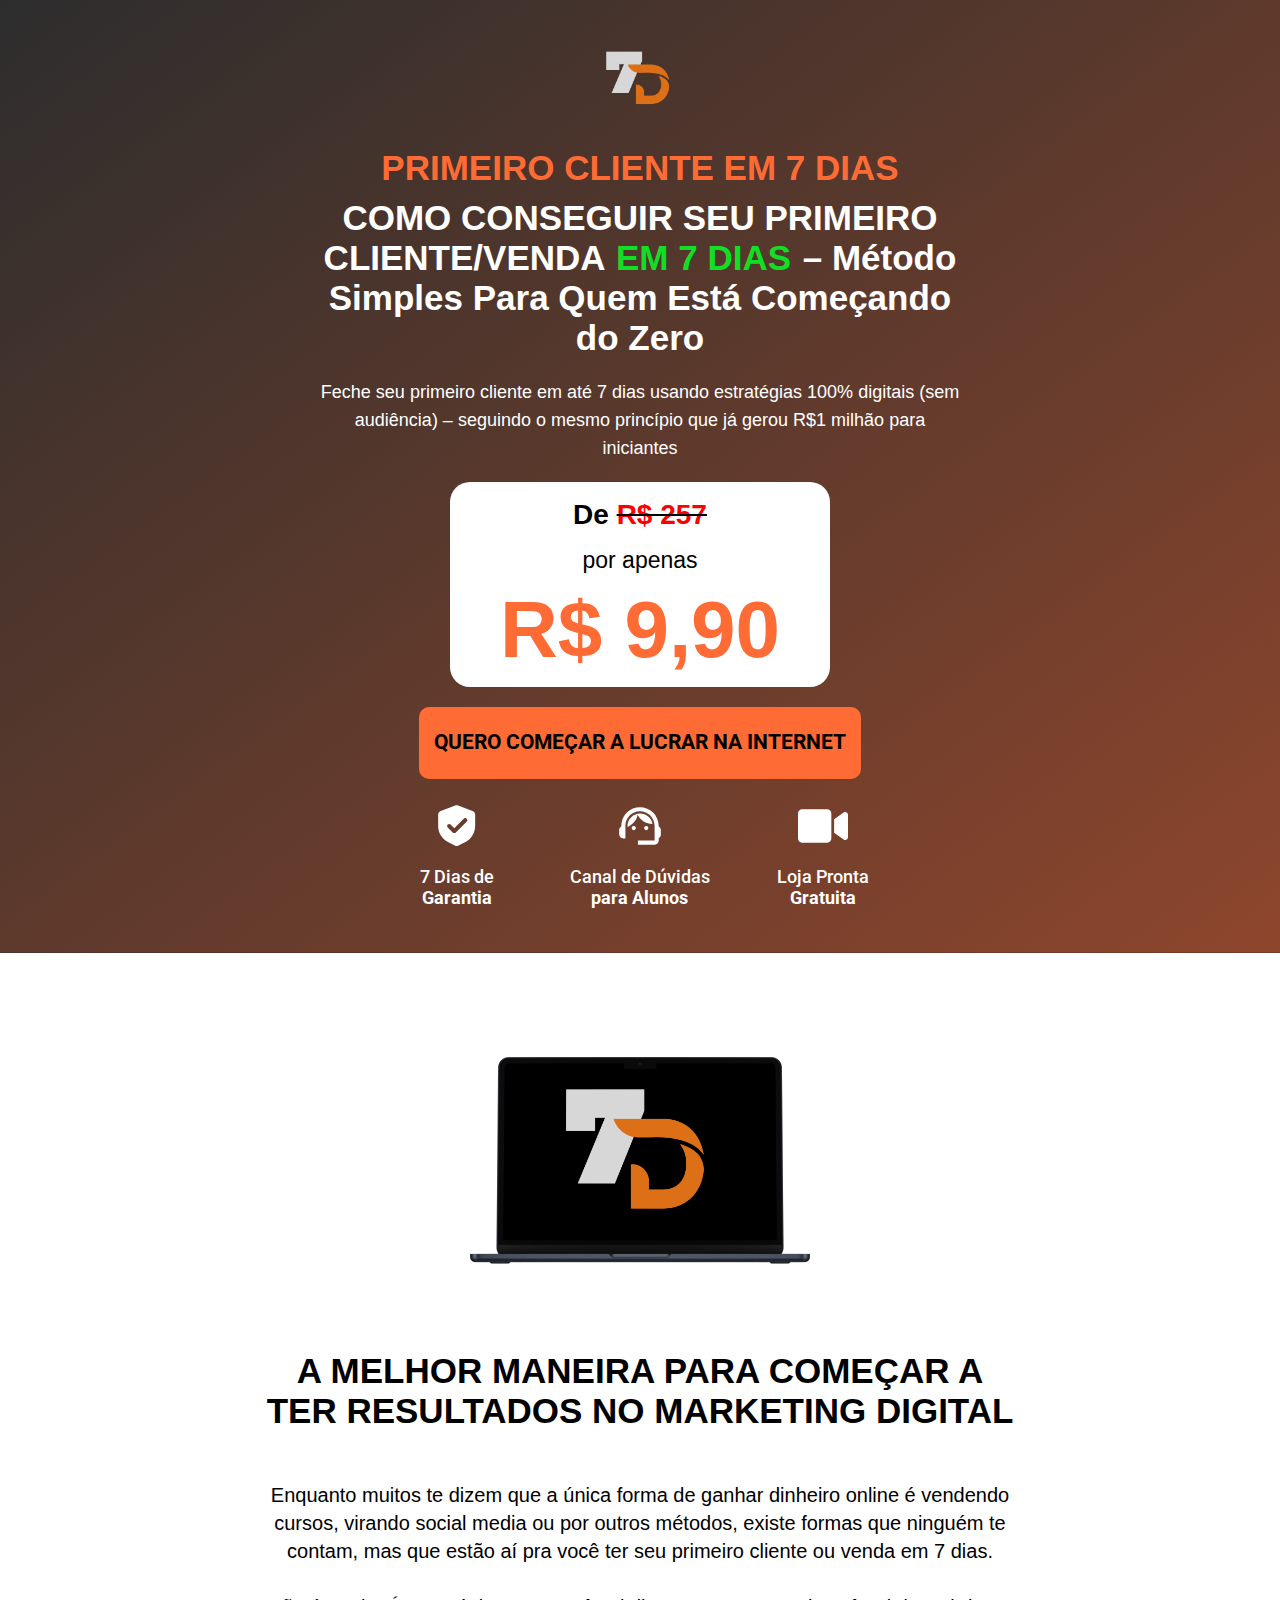
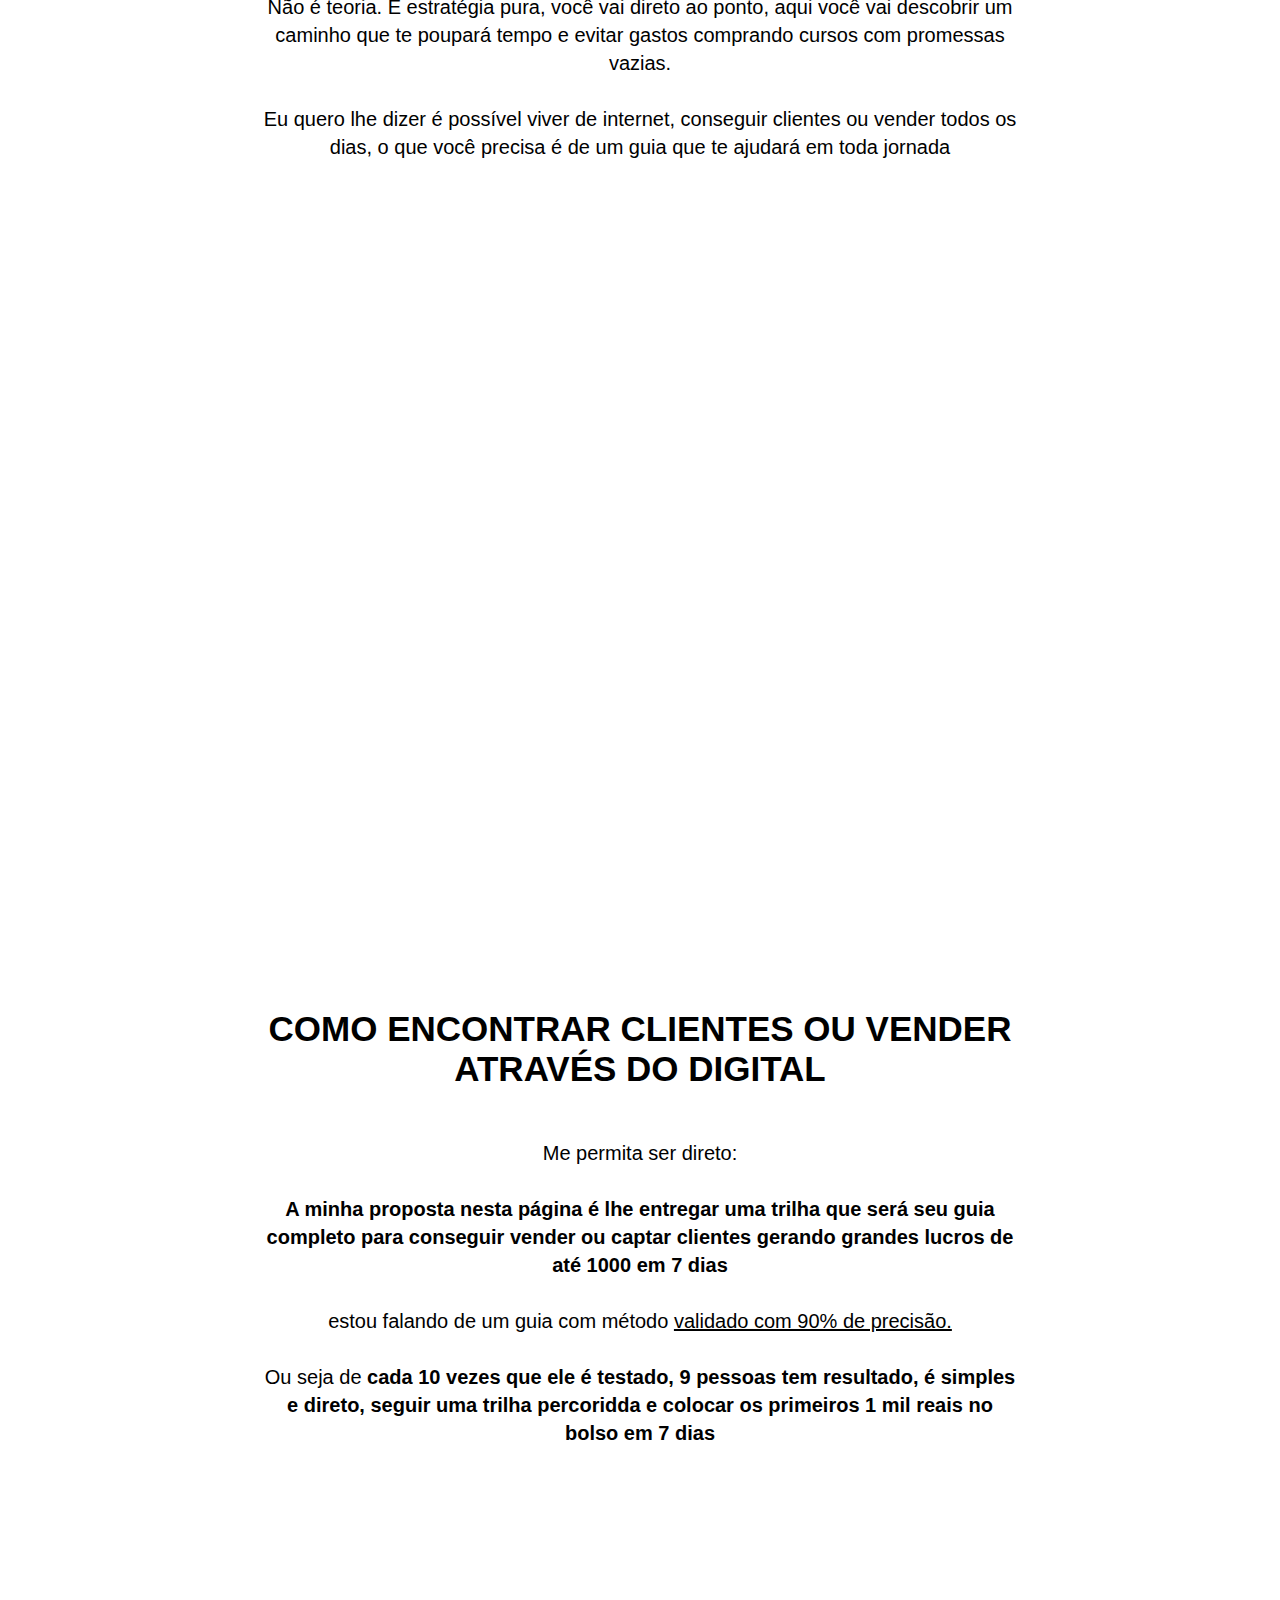
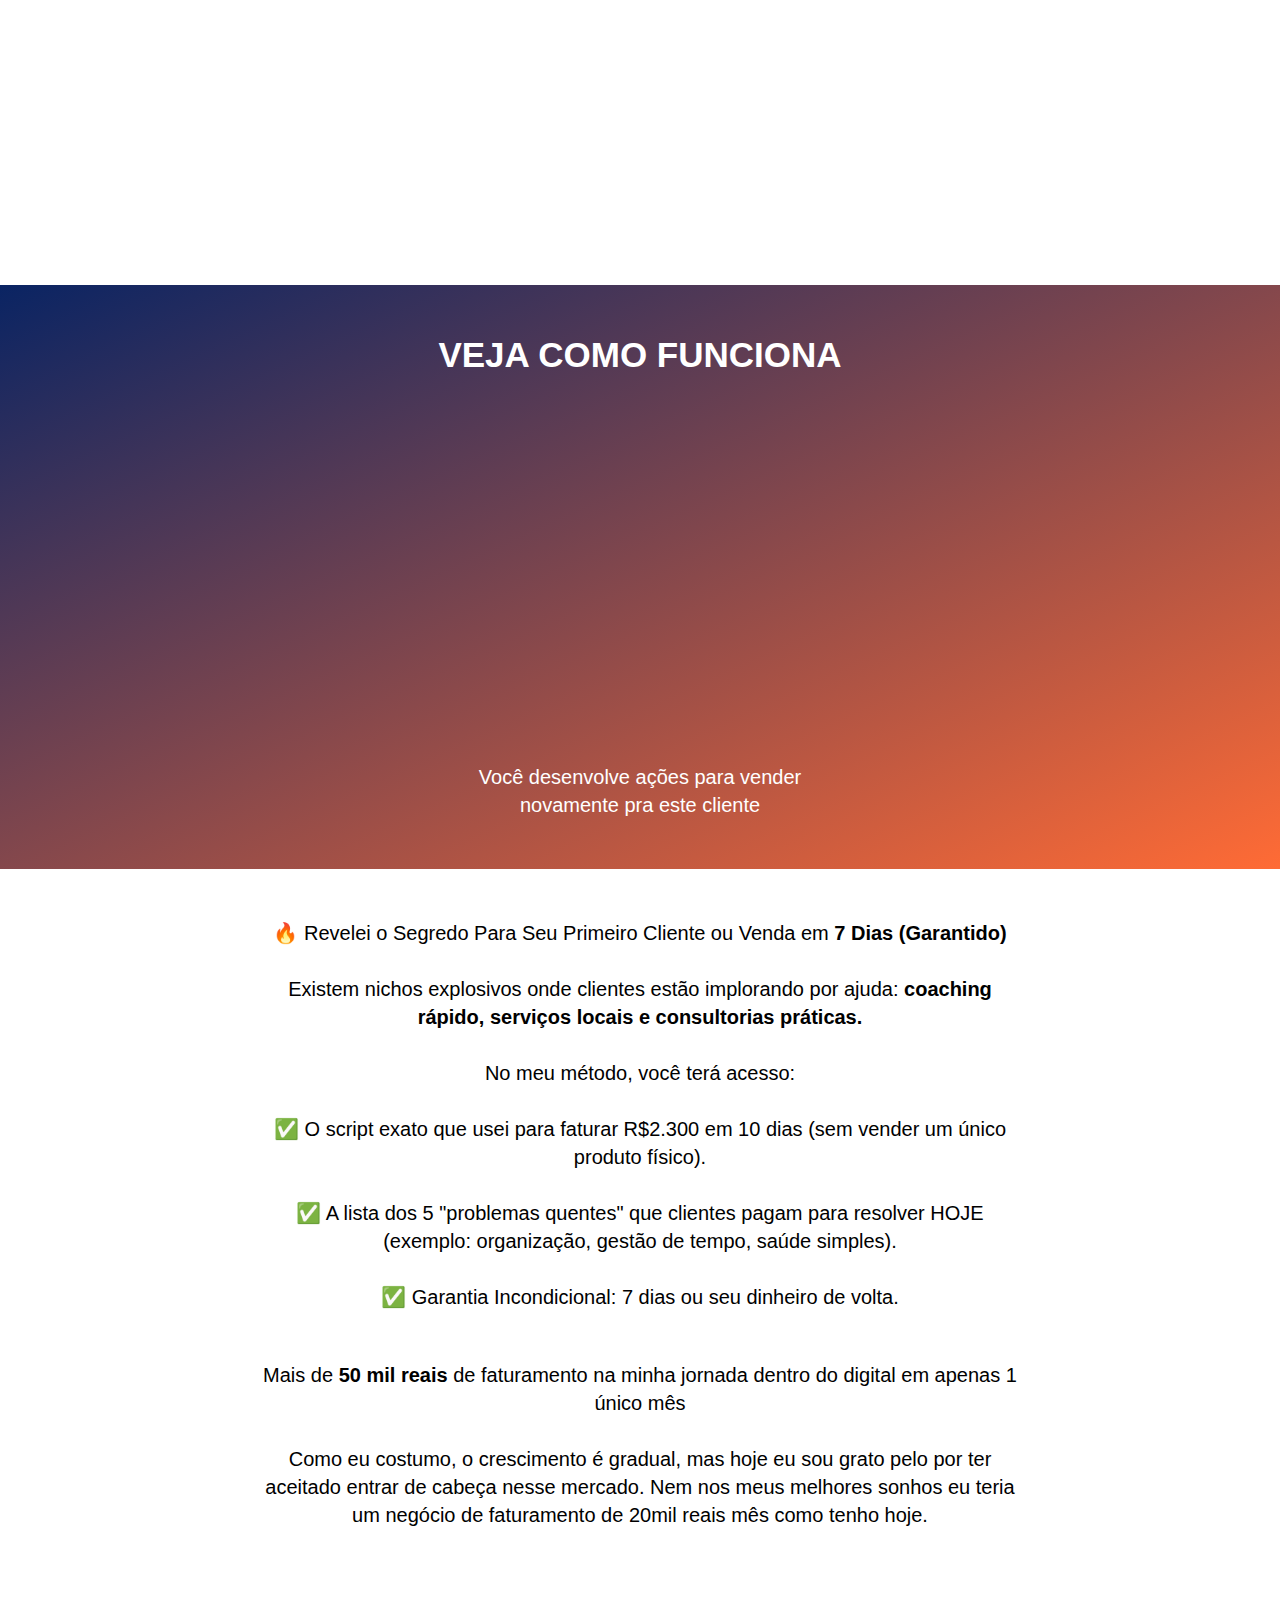
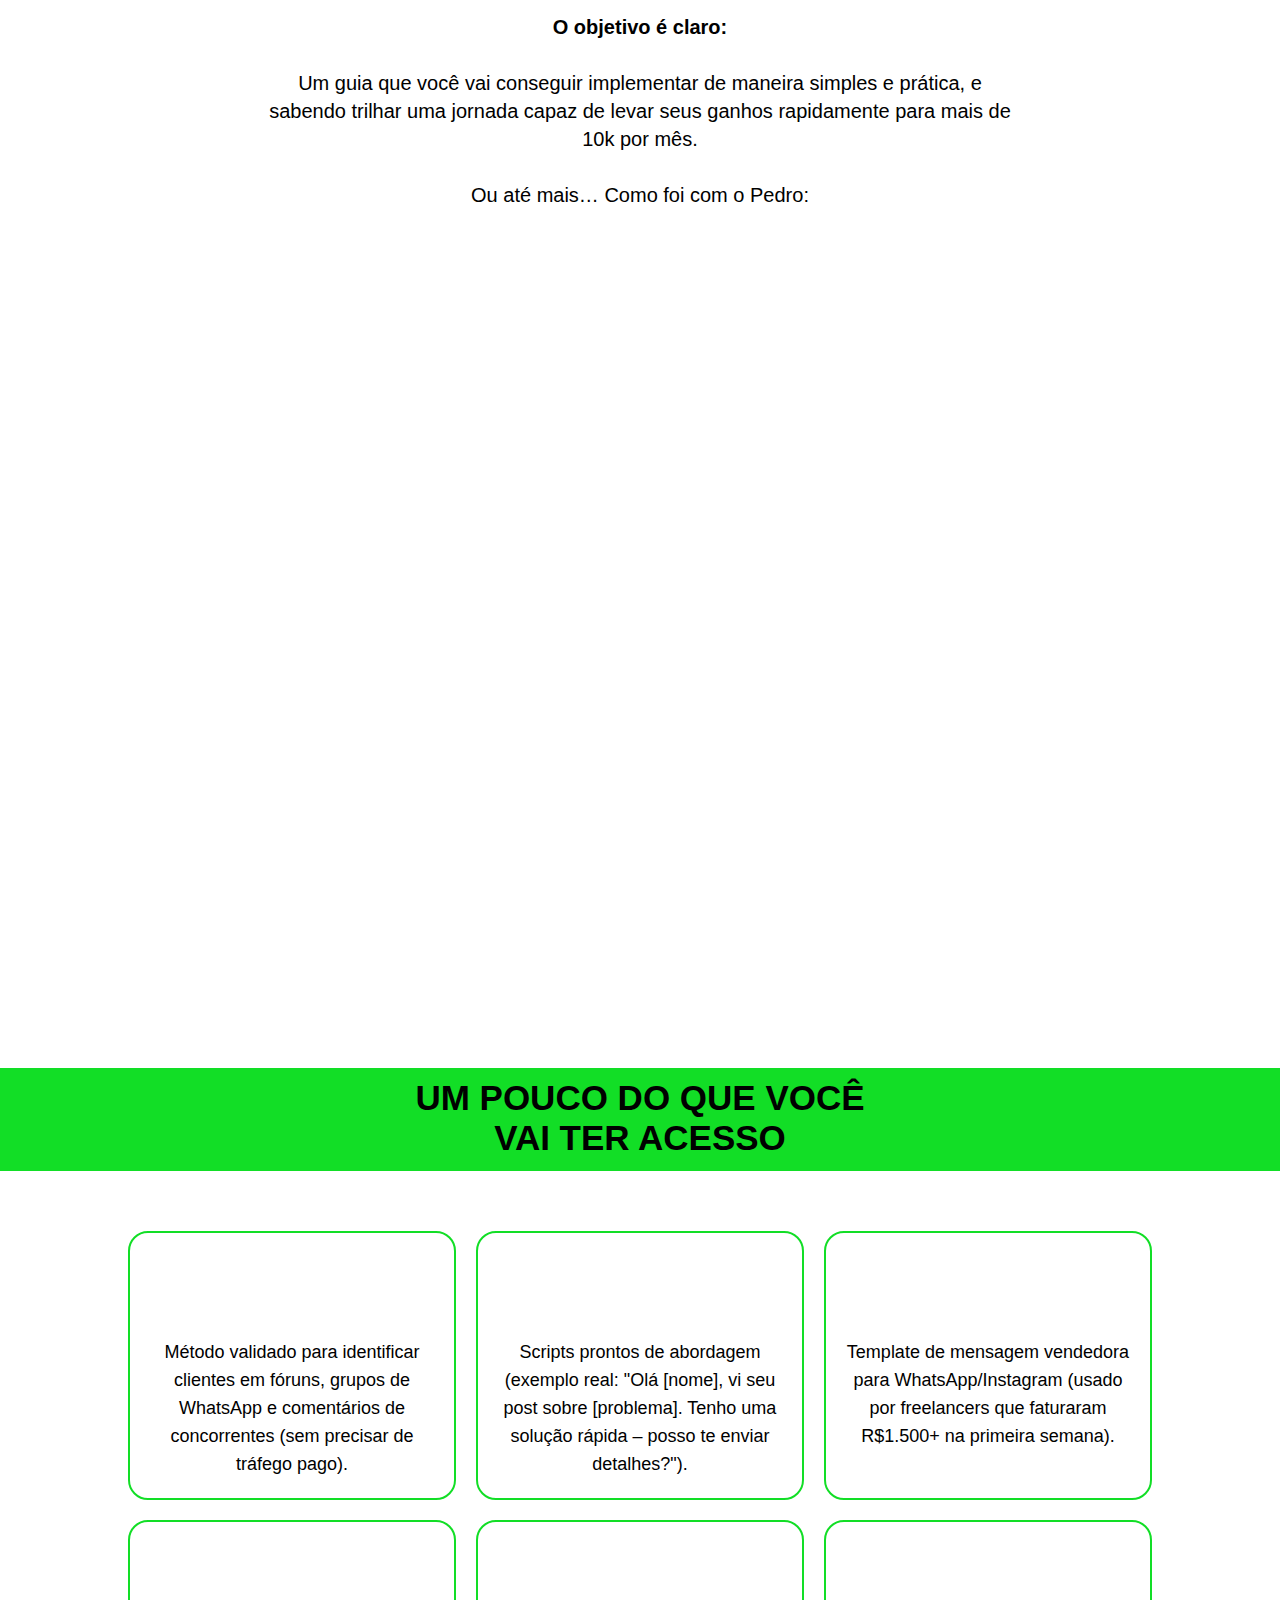
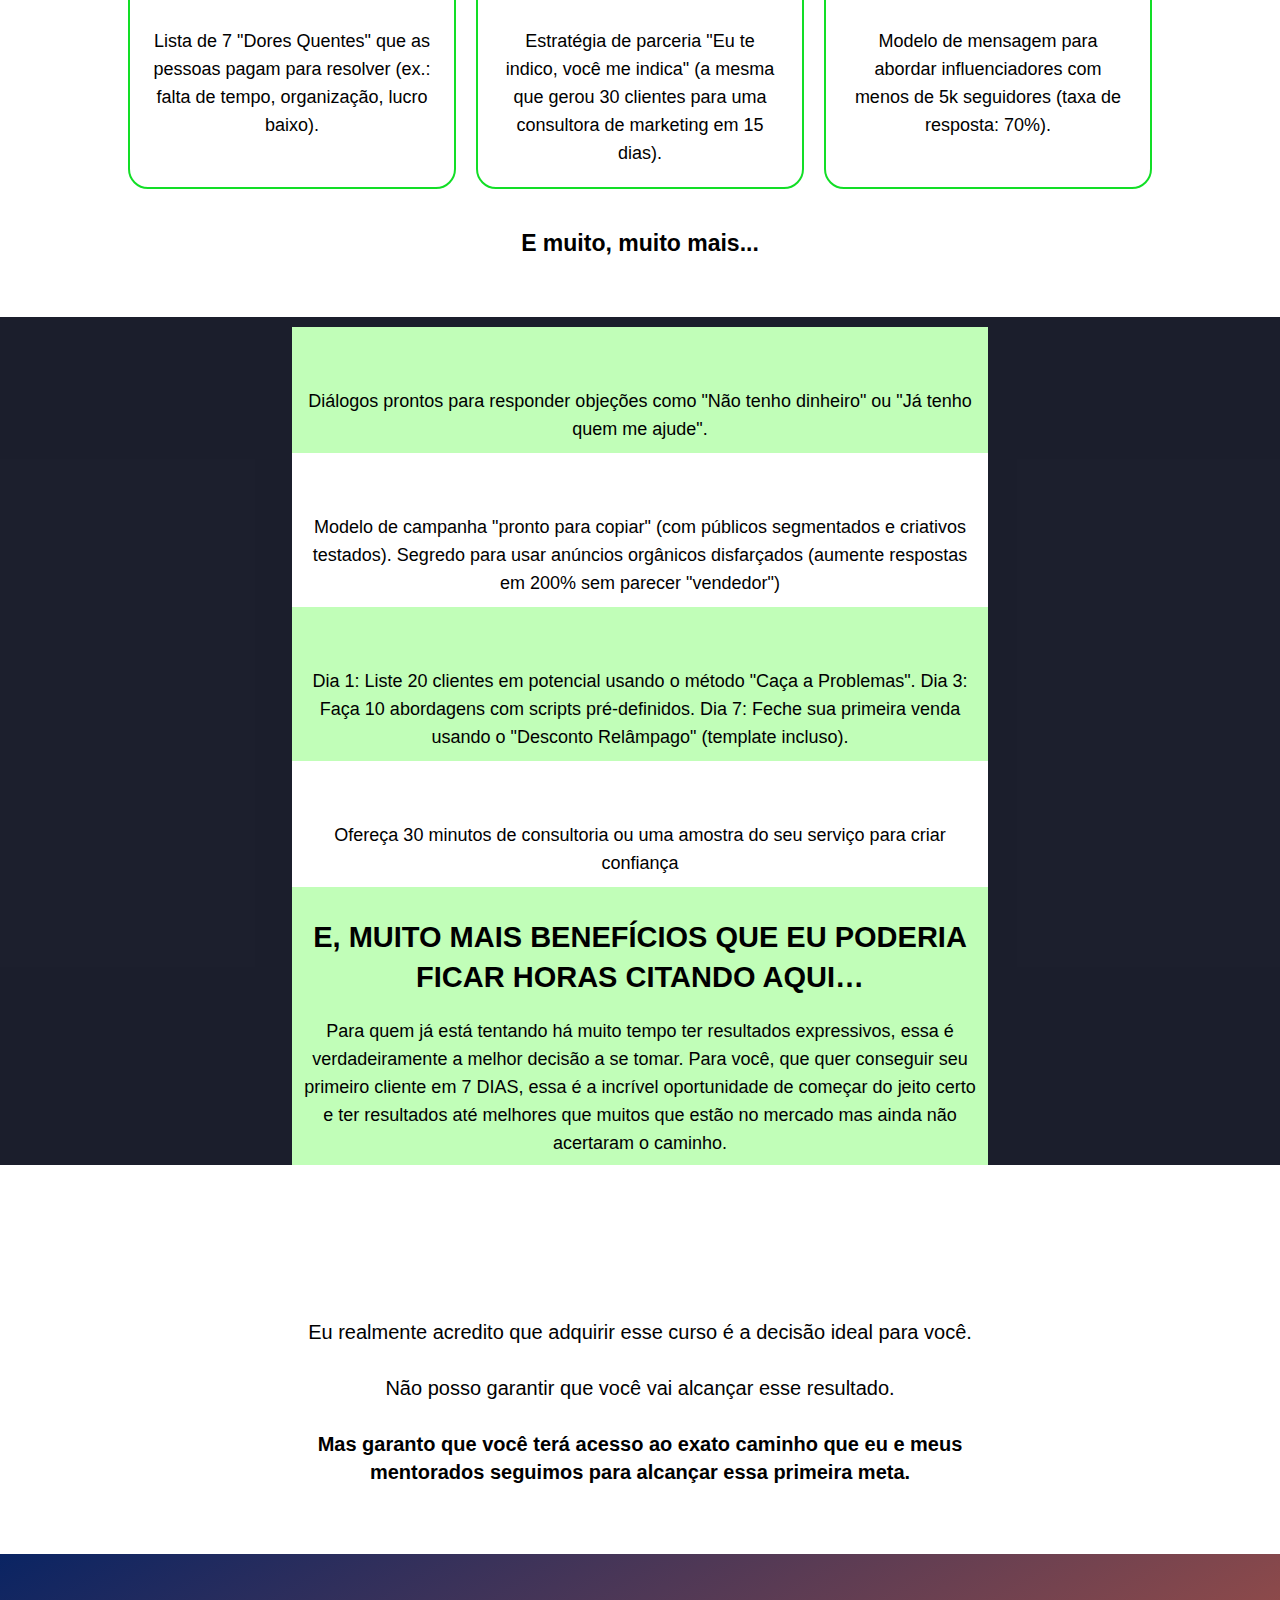
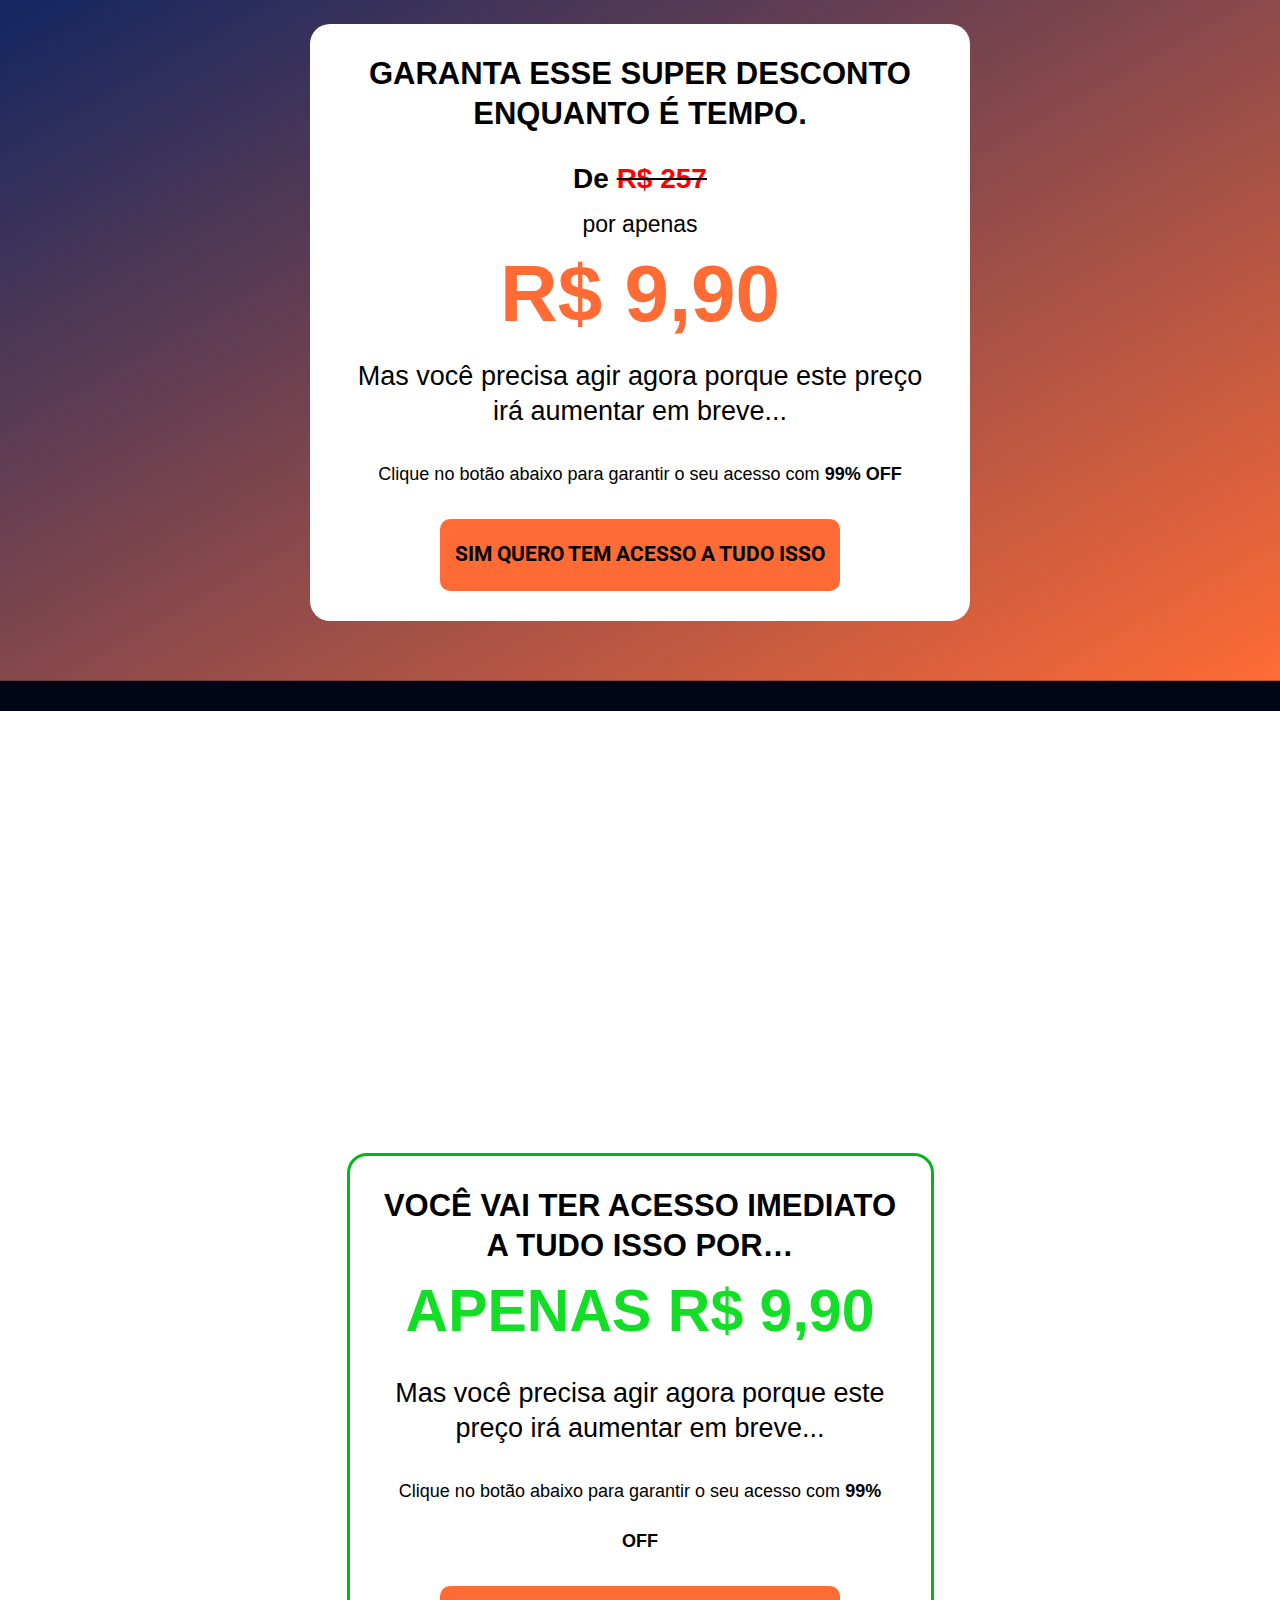
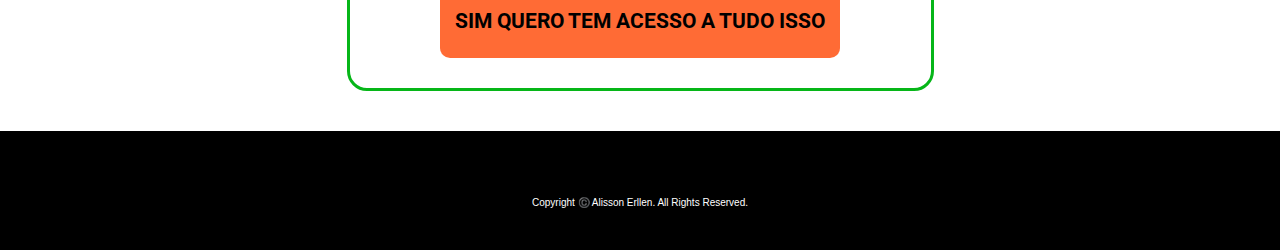
<file: 1k/index.html>
<html lang="pt-BR" data-lt-installed="true"><head>
	<!-- Meta Pixel Code -->
<script>
	!function(f,b,e,v,n,t,s)
	{if(f.fbq)return;n=f.fbq=function(){n.callMethod?
	n.callMethod.apply(n,arguments):n.queue.push(arguments)};
	if(!f._fbq)f._fbq=n;n.push=n;n.loaded=!0;n.version='2.0';
	n.queue=[];t=b.createElement(e);t.async=!0;
	t.src=v;s=b.getElementsByTagName(e)[0];
	s.parentNode.insertBefore(t,s)}(window, document,'script',
	'https://connect.facebook.net/en_US/fbevents.js');
	fbq('init', '1048184507368119');
	fbq('track', 'PageView');
	</script>
	<noscript><img height="1" width="1" style="display:none"
	src="https://www.facebook.com/tr?id=1048184507368119&ev=PageView&noscript=1"
	/></noscript>
	<!-- End Meta Pixel Code -->
	<meta charset="UTF-8">
		<title>Alisson Erllen</title>
<meta name="robots" content="max-image-preview:large">
	<style>img:is([sizes="auto" i], [sizes^="auto," i]) { contain-intrinsic-size: 3000px 1500px }</style>
 <link href="https://fonts.gstatic.com" crossorigin="" rel="preconnect">
<link rel="alternate" type="application/rss+xml" title="Feed para Gustavo Henrique »" href="https://eugustavohenrique.com/feed/">
<link rel="alternate" type="application/rss+xml" title="Feed de comentários para Gustavo Henrique »" href="https://eugustavohenrique.com/comments/feed/">
<style id="wp-emoji-styles-inline-css">

	img.wp-smiley, img.emoji {
		display: inline !important;
		border: none !important;
		box-shadow: none !important;
		height: 1em !important;
		width: 1em !important;
		margin: 0 0.07em !important;
		vertical-align: -0.1em !important;
		background: none !important;
		padding: 0 !important;
	}
</style>
<link rel="stylesheet" id="activecampaign-form-block-css" href="https://eugustavohenrique.com/wp-content/plugins/activecampaign-subscription-forms/activecampaign-form-block/build/style-index.css?ver=1738903755" media="all">
<style id="global-styles-inline-css">
:root{--wp--preset--aspect-ratio--square: 1;--wp--preset--aspect-ratio--4-3: 4/3;--wp--preset--aspect-ratio--3-4: 3/4;--wp--preset--aspect-ratio--3-2: 3/2;--wp--preset--aspect-ratio--2-3: 2/3;--wp--preset--aspect-ratio--16-9: 16/9;--wp--preset--aspect-ratio--9-16: 9/16;--wp--preset--color--black: #000000;--wp--preset--color--cyan-bluish-gray: #abb8c3;--wp--preset--color--white: #ffffff;--wp--preset--color--pale-pink: #f78da7;--wp--preset--color--vivid-red: #cf2e2e;--wp--preset--color--luminous-vivid-orange: #ff6900;--wp--preset--color--luminous-vivid-amber: #fcb900;--wp--preset--color--light-green-cyan: #7bdcb5;--wp--preset--color--vivid-green-cyan: #00d084;--wp--preset--color--pale-cyan-blue: #8ed1fc;--wp--preset--color--vivid-cyan-blue: #0693e3;--wp--preset--color--vivid-purple: #9b51e0;--wp--preset--gradient--vivid-cyan-blue-to-vivid-purple: linear-gradient(135deg,rgba(6,147,227,1) 0%,rgb(155,81,224) 100%);--wp--preset--gradient--light-green-cyan-to-vivid-green-cyan: linear-gradient(135deg,rgb(122,220,180) 0%,rgb(0,208,130) 100%);--wp--preset--gradient--luminous-vivid-amber-to-luminous-vivid-orange: linear-gradient(135deg,rgba(252,185,0,1) 0%,rgba(255,105,0,1) 100%);--wp--preset--gradient--luminous-vivid-orange-to-vivid-red: linear-gradient(135deg,rgba(255,105,0,1) 0%,rgb(207,46,46) 100%);--wp--preset--gradient--very-light-gray-to-cyan-bluish-gray: linear-gradient(135deg,rgb(238,238,238) 0%,rgb(169,184,195) 100%);--wp--preset--gradient--cool-to-warm-spectrum: linear-gradient(135deg,rgb(74,234,220) 0%,rgb(151,120,209) 20%,rgb(207,42,186) 40%,rgb(238,44,130) 60%,rgb(251,105,98) 80%,rgb(254,248,76) 100%);--wp--preset--gradient--blush-light-purple: linear-gradient(135deg,rgb(255,206,236) 0%,rgb(152,150,240) 100%);--wp--preset--gradient--blush-bordeaux: linear-gradient(135deg,rgb(254,205,165) 0%,rgb(254,45,45) 50%,rgb(107,0,62) 100%);--wp--preset--gradient--luminous-dusk: linear-gradient(135deg,rgb(255,203,112) 0%,rgb(199,81,192) 50%,rgb(65,88,208) 100%);--wp--preset--gradient--pale-ocean: linear-gradient(135deg,rgb(255,245,203) 0%,rgb(182,227,212) 50%,rgb(51,167,181) 100%);--wp--preset--gradient--electric-grass: linear-gradient(135deg,rgb(202,248,128) 0%,rgb(113,206,126) 100%);--wp--preset--gradient--midnight: linear-gradient(135deg,rgb(2,3,129) 0%,rgb(40,116,252) 100%);--wp--preset--font-size--small: 13px;--wp--preset--font-size--medium: 20px;--wp--preset--font-size--large: 36px;--wp--preset--font-size--x-large: 42px;--wp--preset--spacing--20: 0.44rem;--wp--preset--spacing--30: 0.67rem;--wp--preset--spacing--40: 1rem;--wp--preset--spacing--50: 1.5rem;--wp--preset--spacing--60: 2.25rem;--wp--preset--spacing--70: 3.38rem;--wp--preset--spacing--80: 5.06rem;--wp--preset--shadow--natural: 6px 6px 9px rgba(0, 0, 0, 0.2);--wp--preset--shadow--deep: 12px 12px 50px rgba(0, 0, 0, 0.4);--wp--preset--shadow--sharp: 6px 6px 0px rgba(0, 0, 0, 0.2);--wp--preset--shadow--outlined: 6px 6px 0px -3px rgba(255, 255, 255, 1), 6px 6px rgba(0, 0, 0, 1);--wp--preset--shadow--crisp: 6px 6px 0px rgba(0, 0, 0, 1);}:root { --wp--style--global--content-size: 800px;--wp--style--global--wide-size: 1200px; }:where(body) { margin: 0; }.wp-site-blocks > .alignleft { float: left; margin-right: 2em; }.wp-site-blocks > .alignright { float: right; margin-left: 2em; }.wp-site-blocks > .aligncenter { justify-content: center; margin-left: auto; margin-right: auto; }:where(.wp-site-blocks) > * { margin-block-start: 24px; margin-block-end: 0; }:where(.wp-site-blocks) > :first-child { margin-block-start: 0; }:where(.wp-site-blocks) > :last-child { margin-block-end: 0; }:root { --wp--style--block-gap: 24px; }:root :where(.is-layout-flow) > :first-child{margin-block-start: 0;}:root :where(.is-layout-flow) > :last-child{margin-block-end: 0;}:root :where(.is-layout-flow) > *{margin-block-start: 24px;margin-block-end: 0;}:root :where(.is-layout-constrained) > :first-child{margin-block-start: 0;}:root :where(.is-layout-constrained) > :last-child{margin-block-end: 0;}:root :where(.is-layout-constrained) > *{margin-block-start: 24px;margin-block-end: 0;}:root :where(.is-layout-flex){gap: 24px;}:root :where(.is-layout-grid){gap: 24px;}.is-layout-flow > .alignleft{float: left;margin-inline-start: 0;margin-inline-end: 2em;}.is-layout-flow > .alignright{float: right;margin-inline-start: 2em;margin-inline-end: 0;}.is-layout-flow > .aligncenter{margin-left: auto !important;margin-right: auto !important;}.is-layout-constrained > .alignleft{float: left;margin-inline-start: 0;margin-inline-end: 2em;}.is-layout-constrained > .alignright{float: right;margin-inline-start: 2em;margin-inline-end: 0;}.is-layout-constrained > .aligncenter{margin-left: auto !important;margin-right: auto !important;}.is-layout-constrained > :where(:not(.alignleft):not(.alignright):not(.alignfull)){max-width: var(--wp--style--global--content-size);margin-left: auto !important;margin-right: auto !important;}.is-layout-constrained > .alignwide{max-width: var(--wp--style--global--wide-size);}body .is-layout-flex{display: flex;}.is-layout-flex{flex-wrap: wrap;align-items: center;}.is-layout-flex > :is(*, div){margin: 0;}body .is-layout-grid{display: grid;}.is-layout-grid > :is(*, div){margin: 0;}body{padding-top: 0px;padding-right: 0px;padding-bottom: 0px;padding-left: 0px;}a:where(:not(.wp-element-button)){text-decoration: underline;}:root :where(.wp-element-button, .wp-block-button__link){background-color: #32373c;border-width: 0;color: #fff;font-family: inherit;font-size: inherit;line-height: inherit;padding: calc(0.667em + 2px) calc(1.333em + 2px);text-decoration: none;}.has-black-color{color: var(--wp--preset--color--black) !important;}.has-cyan-bluish-gray-color{color: var(--wp--preset--color--cyan-bluish-gray) !important;}.has-white-color{color: var(--wp--preset--color--white) !important;}.has-pale-pink-color{color: var(--wp--preset--color--pale-pink) !important;}.has-vivid-red-color{color: var(--wp--preset--color--vivid-red) !important;}.has-luminous-vivid-orange-color{color: var(--wp--preset--color--luminous-vivid-orange) !important;}.has-luminous-vivid-amber-color{color: var(--wp--preset--color--luminous-vivid-amber) !important;}.has-light-green-cyan-color{color: var(--wp--preset--color--light-green-cyan) !important;}.has-vivid-green-cyan-color{color: var(--wp--preset--color--vivid-green-cyan) !important;}.has-pale-cyan-blue-color{color: var(--wp--preset--color--pale-cyan-blue) !important;}.has-vivid-cyan-blue-color{color: var(--wp--preset--color--vivid-cyan-blue) !important;}.has-vivid-purple-color{color: var(--wp--preset--color--vivid-purple) !important;}.has-black-background-color{background-color: var(--wp--preset--color--black) !important;}.has-cyan-bluish-gray-background-color{background-color: var(--wp--preset--color--cyan-bluish-gray) !important;}.has-white-background-color{background-color: var(--wp--preset--color--white) !important;}.has-pale-pink-background-color{background-color: var(--wp--preset--color--pale-pink) !important;}.has-vivid-red-background-color{background-color: var(--wp--preset--color--vivid-red) !important;}.has-luminous-vivid-orange-background-color{background-color: var(--wp--preset--color--luminous-vivid-orange) !important;}.has-luminous-vivid-amber-background-color{background-color: var(--wp--preset--color--luminous-vivid-amber) !important;}.has-light-green-cyan-background-color{background-color: var(--wp--preset--color--light-green-cyan) !important;}.has-vivid-green-cyan-background-color{background-color: var(--wp--preset--color--vivid-green-cyan) !important;}.has-pale-cyan-blue-background-color{background-color: var(--wp--preset--color--pale-cyan-blue) !important;}.has-vivid-cyan-blue-background-color{background-color: var(--wp--preset--color--vivid-cyan-blue) !important;}.has-vivid-purple-background-color{background-color: var(--wp--preset--color--vivid-purple) !important;}.has-black-border-color{border-color: var(--wp--preset--color--black) !important;}.has-cyan-bluish-gray-border-color{border-color: var(--wp--preset--color--cyan-bluish-gray) !important;}.has-white-border-color{border-color: var(--wp--preset--color--white) !important;}.has-pale-pink-border-color{border-color: var(--wp--preset--color--pale-pink) !important;}.has-vivid-red-border-color{border-color: var(--wp--preset--color--vivid-red) !important;}.has-luminous-vivid-orange-border-color{border-color: var(--wp--preset--color--luminous-vivid-orange) !important;}.has-luminous-vivid-amber-border-color{border-color: var(--wp--preset--color--luminous-vivid-amber) !important;}.has-light-green-cyan-border-color{border-color: var(--wp--preset--color--light-green-cyan) !important;}.has-vivid-green-cyan-border-color{border-color: var(--wp--preset--color--vivid-green-cyan) !important;}.has-pale-cyan-blue-border-color{border-color: var(--wp--preset--color--pale-cyan-blue) !important;}.has-vivid-cyan-blue-border-color{border-color: var(--wp--preset--color--vivid-cyan-blue) !important;}.has-vivid-purple-border-color{border-color: var(--wp--preset--color--vivid-purple) !important;}.has-vivid-cyan-blue-to-vivid-purple-gradient-background{background: var(--wp--preset--gradient--vivid-cyan-blue-to-vivid-purple) !important;}.has-light-green-cyan-to-vivid-green-cyan-gradient-background{background: var(--wp--preset--gradient--light-green-cyan-to-vivid-green-cyan) !important;}.has-luminous-vivid-amber-to-luminous-vivid-orange-gradient-background{background: var(--wp--preset--gradient--luminous-vivid-amber-to-luminous-vivid-orange) !important;}.has-luminous-vivid-orange-to-vivid-red-gradient-background{background: var(--wp--preset--gradient--luminous-vivid-orange-to-vivid-red) !important;}.has-very-light-gray-to-cyan-bluish-gray-gradient-background{background: var(--wp--preset--gradient--very-light-gray-to-cyan-bluish-gray) !important;}.has-cool-to-warm-spectrum-gradient-background{background: var(--wp--preset--gradient--cool-to-warm-spectrum) !important;}.has-blush-light-purple-gradient-background{background: var(--wp--preset--gradient--blush-light-purple) !important;}.has-blush-bordeaux-gradient-background{background: var(--wp--preset--gradient--blush-bordeaux) !important;}.has-luminous-dusk-gradient-background{background: var(--wp--preset--gradient--luminous-dusk) !important;}.has-pale-ocean-gradient-background{background: var(--wp--preset--gradient--pale-ocean) !important;}.has-electric-grass-gradient-background{background: var(--wp--preset--gradient--electric-grass) !important;}.has-midnight-gradient-background{background: var(--wp--preset--gradient--midnight) !important;}.has-small-font-size{font-size: var(--wp--preset--font-size--small) !important;}.has-medium-font-size{font-size: var(--wp--preset--font-size--medium) !important;}.has-large-font-size{font-size: var(--wp--preset--font-size--large) !important;}.has-x-large-font-size{font-size: var(--wp--preset--font-size--x-large) !important;}
:root :where(.wp-block-pullquote){font-size: 1.5em;line-height: 1.6;}
</style>
<link rel="stylesheet" id="jquery-ui-core-css" href="juery-ui1.12.0.css" media="all">
<link rel="stylesheet" id="hello-elementor-css" href="style.min.css" media="all">
<link rel="stylesheet" id="hello-elementor-theme-style-css" href="css/them.css" media="all">
<link rel="stylesheet" id="hello-elementor-header-footer-css" href="css/custom-frontend.min.css" media="all">
<link rel="stylesheet" id="elementor-post-5-css" href="css/post-5.css" media="all">
<link rel="stylesheet" id="elementor-pro-css" href="css/custom-pro-frontend.min.css" media="all">
<link rel="stylesheet" id="widget-image-css" href="css/widget-image.min.css" media="all">
<link rel="stylesheet" id="widget-heading-css" href="css/widget-heading.min.css" media="all">
<link rel="stylesheet" id="widget-icon-box-css" href="css/wiget-icon-box.min.css" media="all">
<link rel="stylesheet" id="widget-spacer-css" href="css/widget-spacer.min.css" media="all">
<link rel="stylesheet" id="widget-menu-anchor-css" href="css/widget-spacer.min.css" media="all">
<link rel="stylesheet" id="e-animation-grow-css" href="css/animation-grow.min.css" media="all">
<link rel="stylesheet" id="widget-text-editor-css" href="css/widget-text-editor.min.css" media="all">
<link rel="stylesheet" id="elementor-post-68-css" href="css/post-68.css" media="all">
<link rel="stylesheet" id="elementor-post-6040-css" href="css/post-6040.css" media="all">
<link rel="stylesheet" id="google-fonts-1-css" href="https://fonts.googleapis.com/css?family=Roboto%3A100%2C100italic%2C200%2C200italic%2C300%2C300italic%2C400%2C400italic%2C500%2C500italic%2C600%2C600italic%2C700%2C700italic%2C800%2C800italic%2C900%2C900italic%7CRoboto+Slab%3A100%2C100italic%2C200%2C200italic%2C300%2C300italic%2C400%2C400italic%2C500%2C500italic%2C600%2C600italic%2C700%2C700italic%2C800%2C800italic%2C900%2C900italic&amp;display=auto&amp;ver=6.7.2" media="all">
<link rel="preconnect" href="https://fonts.gstatic.com/" crossorigin=""><script src="https://eugustavohenrique.com/wp-includes/js/jquery/jquery.min.js?ver=3.7.1" id="jquery-core-js"></script>
<script src="css/jquery-migrate.min.css" id="jquery-migrate-js"></script>
<script src="css/jquery-ui.min.js" id="jquery-ui-core-js"></script>
<link rel="https://api.w.org/" href="https://eugustavohenrique.com/wp-json/"><link rel="alternate" title="JSON" type="application/json" href="https://eugustavohenrique.com/wp-json/wp/v2/pages/68"><link rel="EditURI" type="application/rsd+xml" title="RSD" href="https://eugustavohenrique.com/xmlrpc.php?rsd">
<meta name="generator" content="WordPress 6.7.2">
<link rel="canonical" href="https://eugustavohenrique.com/">
<link rel="shortlink" href="https://eugustavohenrique.com/">
<link rel="alternate" title="oEmbed (JSON)" type="application/json+oembed" href="https://eugustavohenrique.com/wp-json/oembed/1.0/embed?url=https%3A%2F%2Feugustavohenrique.com%2F">
<link rel="alternate" title="oEmbed (XML)" type="text/xml+oembed" href="https://eugustavohenrique.com/wp-json/oembed/1.0/embed?url=https%3A%2F%2Feugustavohenrique.com%2F&amp;format=xml">
<script>document.createElement( "picture" );if(!window.HTMLPictureElement && document.addEventListener) {window.addEventListener("DOMContentLoaded", function() {var s = document.createElement("script");s.src = "https://eugustavohenrique.com/wp-content/plugins/webp-express/js/picturefill.min.js";document.body.appendChild(s);});}</script>

			<style>
				.e-con.e-parent:nth-of-type(n+4):not(.e-lazyloaded):not(.e-no-lazyload),
				.e-con.e-parent:nth-of-type(n+4):not(.e-lazyloaded):not(.e-no-lazyload) * {
					background-image: none !important;
				}
				@media screen and (max-height: 1024px) {
					.e-con.e-parent:nth-of-type(n+3):not(.e-lazyloaded):not(.e-no-lazyload),
					.e-con.e-parent:nth-of-type(n+3):not(.e-lazyloaded):not(.e-no-lazyload) * {
						background-image: none !important;
					}
				}
				@media screen and (max-height: 640px) {
					.e-con.e-parent:nth-of-type(n+2):not(.e-lazyloaded):not(.e-no-lazyload),
					.e-con.e-parent:nth-of-type(n+2):not(.e-lazyloaded):not(.e-no-lazyload) * {
						background-image: none !important;
					}
				}
			</style>
			<link rel="icon" href="https://eugustavohenrique.com/wp-content/uploads/2022/09/cropped-FavIconV1-32x32.png" sizes="32x32">
<link rel="icon" href="https://eugustavohenrique.com/wp-content/uploads/2022/09/cropped-FavIconV1-192x192.png" sizes="192x192">
<link rel="apple-touch-icon" href="https://eugustavohenrique.com/wp-content/uploads/2022/09/cropped-FavIconV1-180x180.png">
<meta name="msapplication-TileImage" content="https://eugustavohenrique.com/wp-content/uploads/2022/09/cropped-FavIconV1-270x270.png">
	<meta name="viewport" content="width=device-width, initial-scale=1.0, viewport-fit=cover"><style data-emotion="css" data-s=""></style><style type="text/css">
@font-face {
	font-family: 'Atlassian Sans';
	font-style: normal;
	font-weight: 400 653;
	font-display: swap;
	src:
		local('AtlassianSans'),
		local('Atlassian Sans Text'),
		url('chrome-extension://liecbddmkiiihnedobmlmillhodjkdmb/fonts/AtlassianSans-latin.woff2') format('woff2');
	unicode-range: U+0000-00FF, U+0131, U+0152-0153, U+02BB-02BC, U+02C6, U+02DA, U+02DC, U+0304,
		U+0308, U+0329, U+2000-206F, U+20AC, U+2122, U+2191, U+2193, U+2212, U+2215, U+FEFF, U+FFFD;
}</style><script type="text/javascript" charset="utf-8" src="https://trackcmp.net/t_prism_sitemessages.php?trackid=1002433718&amp;prismid=f4036bc1-df36-4d14-a498-472efc76790d&amp;url=https%3A%2F%2Feugustavohenrique.com%2F1k-por-dia-super-oferta-lt-2%3Ffunnel%3Dfnd02989a1%26step%3D12%26actionId%3D117979%26previousStepId%3D96440%26currentStepId%3D96448%26rda%3Dfalse" async=""></script></head>
<body class="home page-template page-template-elementor_canvas page page-id-68 wp-embed-responsive theme-default elementor-default elementor-template-canvas elementor-kit-5 elementor-page elementor-page-68 error404 pp404-std e--ua-blink e--ua-chrome e--ua-webkit" data-elementor-device-mode="laptop">
	
<div data-elementor-type="wp-page" data-elementor-id="68" class="elementor elementor-68">
				<div class="elementor-element elementor-element-710f7db8 e-con-full e-flex e-con e-parent e-lazyloaded" data-id="710f7db8" data-element_type="container" data-settings="{&quot;background_background&quot;:&quot;classic&quot;}">
		<div class="elementor-element elementor-element-58ccf4ce e-flex e-con-boxed e-con e-child" data-id="58ccf4ce" data-element_type="container">
					<div class="e-con-inner">
				<div class="elementor-element elementor-element-7a792499 elementor-widget elementor-widget-image" data-id="7a792499" data-element_type="widget" data-widget_type="image.default">
				<div class="elementor-widget-container">
															<img id="icon-inicial" decoding="async" width="159" height="81" src="icon.png" class="attachment-large size-large wp-image-96" alt="">															</div>
				</div>
				<div class="elementor-element elementor-element-2ae0e7bf elementor-widget elementor-widget-heading" data-id="2ae0e7bf" data-element_type="widget" data-widget_type="heading.default">
				<div class="elementor-widget-container">
					<h2 class="elementor-heading-title elementor-size-default" style="padding: 10PX 0PX; color: #FF6B35;">PRIMEIRO CLIENTE EM 7 DIAS</h2>

					<h2 class="elementor-heading-title elementor-size-default">COMO CONSEGUIR SEU PRIMEIRO CLIENTE/VENDA <span style="color:#12DE26;padding:2px 2px;border-radius:0px">EM 7 DIAS</span> – Método Simples Para Quem Está Começando do Zero</h2>				</div>
				</div>
				<div class="elementor-element elementor-element-52cf8b5f elementor-widget elementor-widget-heading" data-id="52cf8b5f" data-element_type="widget" data-widget_type="heading.default">
				<div class="elementor-widget-container">
					<h2 class="elementor-heading-title elementor-size-default">Feche seu primeiro cliente em até 7 dias usando estratégias 100% digitais (sem audiência) – seguindo o mesmo princípio que já gerou R$1 milhão para iniciantes</h2>				</div>
				</div>
		<div class="elementor-element elementor-element-3572225a e-con-full e-flex e-con e-child" data-id="3572225a" data-element_type="container">
		<div class="elementor-element elementor-element-48314872 e-con-full e-flex e-con e-child" data-id="48314872" data-element_type="container" data-settings="{&quot;background_background&quot;:&quot;classic&quot;}">
				<div class="elementor-element elementor-element-611c5ce7 elementor-widget elementor-widget-heading" data-id="611c5ce7" data-element_type="widget" data-widget_type="heading.default">
				<div class="elementor-widget-container">
					<h2 class="elementor-heading-title elementor-size-default">De <s><span style="color:#ff0000">R$ 257</span></s></h2>				</div>
				</div>
				<div class="elementor-element elementor-element-401c69b6 elementor-widget elementor-widget-heading" data-id="401c69b6" data-element_type="widget" data-widget_type="heading.default">
				<div class="elementor-widget-container">
					<h2 class="elementor-heading-title elementor-size-default">por apenas</h2>				</div>
				</div>
				<div class="elementor-element elementor-element-24005f7d elementor-widget elementor-widget-heading" data-id="24005f7d" data-element_type="widget" data-widget_type="heading.default">
				<div class="elementor-widget-container">
					<h2 class="elementor-heading-title elementor-size-default">R$ 9,90</h2>				</div>
				</div>
				</div>
				</div>
				<div class="elementor-element elementor-element-5e3b793 elementor-widget elementor-widget-image" data-id="5e3b793" data-element_type="widget" data-widget_type="image.default">
				<div class="elementor-widget-container">
																<a href="https://checkout.pagtrust.com.br/ck2b76fd7c?funnel=fn71bbc685&ra=false" id="cta">QUERO COMEÇAR A LUCRAR NA INTERNET</a></div>
				</div>
					</div>
				</div>
		<div class="elementor-element elementor-element-7a4841e0 e-flex e-con-boxed e-con e-child" data-id="7a4841e0" data-element_type="container" data-settings="{&quot;background_background&quot;:&quot;classic&quot;}">
					<div class="e-con-inner">
		<div class="elementor-element elementor-element-6b129f46 e-con-full e-flex e-con e-child" data-id="6b129f46" data-element_type="container">
				<div class="elementor-element elementor-element-5df75ab4 elementor-view-default elementor-position-top elementor-mobile-position-top elementor-widget elementor-widget-icon-box" data-id="5df75ab4" data-element_type="widget" data-widget_type="icon-box.default">
				<div class="elementor-widget-container">
							<div class="elementor-icon-box-wrapper">

						<div class="elementor-icon-box-icon">
				<span class="elementor-icon">
				<svg xmlns="http://www.w3.org/2000/svg" width="22" height="22" viewBox="0 0 22 22" fill="none"><g clip-path="url(#clip0_986_616)"><path fill-rule="evenodd" clip-rule="evenodd" d="M10.2152 1.98503C10.572 1.85153 10.9619 1.83412 11.3292 1.9353L11.4847 1.98503L17.8143 4.35863C18.1352 4.47897 18.4154 4.68805 18.6221 4.96148C18.8287 5.23492 18.9534 5.56146 18.9817 5.90305L18.988 6.05225V10.9016C18.988 12.3668 18.5923 13.8049 17.8429 15.0639C17.0934 16.323 16.018 17.3564 14.73 18.055L14.4895 18.1806L11.4567 19.697C11.2897 19.7804 11.1073 19.8284 10.9209 19.8381C10.7345 19.8477 10.5481 19.8188 10.3734 19.7531L10.2432 19.697L7.21044 18.1806C5.89987 17.5253 4.79053 16.5283 3.99954 15.2949C3.20855 14.0615 2.76525 12.6373 2.71644 11.1729L2.71191 10.9016V6.05225C2.71192 5.70966 2.80923 5.37413 2.99253 5.0847C3.17582 4.79527 3.43755 4.56386 3.74725 4.41741L3.8856 4.35863L10.2152 1.98503ZM13.9542 7.80283L9.79653 11.9605L8.19786 10.3618C8.02819 10.1922 7.79812 10.097 7.55825 10.0971C7.31839 10.0972 7.08838 10.1926 6.91883 10.3622C6.74928 10.5319 6.65408 10.762 6.65416 11.0019C6.65425 11.2417 6.74961 11.4717 6.91928 11.6413L9.09304 13.815C9.18541 13.9074 9.29508 13.9808 9.41579 14.0308C9.5365 14.0808 9.66587 14.1065 9.79653 14.1065C9.92719 14.1065 10.0566 14.0808 10.1773 14.0308C10.298 13.9808 10.4077 13.9074 10.5 13.815L15.2327 9.08141C15.3191 8.998 15.388 8.89822 15.4354 8.7879C15.4828 8.67758 15.5077 8.55893 15.5088 8.43887C15.5098 8.3188 15.4869 8.19974 15.4415 8.08861C15.396 7.97748 15.3289 7.87652 15.244 7.79162C15.1591 7.70672 15.0581 7.63958 14.947 7.59412C14.8358 7.54865 14.7168 7.52577 14.5967 7.52682C14.4766 7.52786 14.358 7.5528 14.2477 7.60019C14.1374 7.64758 14.0376 7.71647 13.9542 7.80283Z" fill="white"></path></g><defs><clipPath id="clip0_986_616"><rect width="21.7014" height="21.7014" fill="white"></rect></clipPath></defs></svg>				</span>
			</div>
			
						<div class="elementor-icon-box-content">

									<h3 class="elementor-icon-box-title">
						<span>
							7 Dias de <br><b>Garantia</b>						</span>
					</h3>
				
				
			</div>
			
		</div>
						</div>
				</div>
				</div>
		<div class="elementor-element elementor-element-7bd7b45f e-con-full e-flex e-con e-child" data-id="7bd7b45f" data-element_type="container">
				<div class="elementor-element elementor-element-97f4d2f elementor-view-default elementor-position-top elementor-mobile-position-top elementor-widget elementor-widget-icon-box" data-id="97f4d2f" data-element_type="widget" data-widget_type="icon-box.default">
				<div class="elementor-widget-container">
							<div class="elementor-icon-box-wrapper">

						<div class="elementor-icon-box-icon">
				<span class="elementor-icon">
				<svg xmlns="http://www.w3.org/2000/svg" width="24" height="24" viewBox="0 0 24 24" fill="none"><path d="M21 12.22C21 6.73 16.74 3 12 3C7.31 3 3 6.65 3 12.28C2.4 12.62 2 13.26 2 14V16C2 17.1 2.9 18 4 18H5V11.9C5 8.03 8.13 4.9 12 4.9C15.87 4.9 19 8.03 19 11.9V19H11V21H19C20.1 21 21 20.1 21 19V17.78C21.59 17.47 22 16.86 22 16.14V13.84C22 13.14 21.59 12.53 21 12.22Z" fill="white"></path><path d="M9 14C9.55228 14 10 13.5523 10 13C10 12.4477 9.55228 12 9 12C8.44772 12 8 12.4477 8 13C8 13.5523 8.44772 14 9 14Z" fill="white"></path><path d="M15 14C15.5523 14 16 13.5523 16 13C16 12.4477 15.5523 12 15 12C14.4477 12 14 12.4477 14 13C14 13.5523 14.4477 14 15 14Z" fill="white"></path><path d="M18.0005 11.03C17.762 9.62414 17.0339 8.34796 15.9449 7.42738C14.8559 6.5068 13.4764 6.00117 12.0505 6C9.02046 6 5.76046 8.51 6.02046 12.45C7.25359 11.9454 8.3427 11.1435 9.19069 10.1158C10.0387 9.08808 10.6192 7.86652 10.8805 6.56C12.1905 9.19 14.8805 11 18.0005 11.03Z" fill="white"></path></svg>				</span>
			</div>
			
						<div class="elementor-icon-box-content">

									<h3 class="elementor-icon-box-title">
						<span>
							Canal de Dúvidas<br><b>para Alunos</b>						</span>
					</h3>
				
				
			</div>
			
		</div>
						</div>
				</div>
				</div>
		<div class="elementor-element elementor-element-65b3da61 e-con-full e-flex e-con e-child" data-id="65b3da61" data-element_type="container">
				<div class="elementor-element elementor-element-18410a94 elementor-view-default elementor-position-top elementor-mobile-position-top elementor-widget elementor-widget-icon-box" data-id="18410a94" data-element_type="widget" data-widget_type="icon-box.default">
				<div class="elementor-widget-container">
							<div class="elementor-icon-box-wrapper">

						<div class="elementor-icon-box-icon">
				<span class="elementor-icon">
				<svg aria-hidden="true" class="e-font-icon-svg e-fas-video" viewBox="0 0 576 512" xmlns="http://www.w3.org/2000/svg"><path d="M336.2 64H47.8C21.4 64 0 85.4 0 111.8v288.4C0 426.6 21.4 448 47.8 448h288.4c26.4 0 47.8-21.4 47.8-47.8V111.8c0-26.4-21.4-47.8-47.8-47.8zm189.4 37.7L416 177.3v157.4l109.6 75.5c21.2 14.6 50.4-.3 50.4-25.8V127.5c0-25.4-29.1-40.4-50.4-25.8z"></path></svg>				</span>
			</div>
			
						<div class="elementor-icon-box-content">

									<h3 class="elementor-icon-box-title">
						<span>
							Loja Pronta<br><b> Gratuita</b>						</span>
					</h3>
				
				
			</div>
			
		</div>
						</div>
				</div>
				</div>
					</div>
				</div>
				</div>
				<section class="elementor-section elementor-top-section elementor-element elementor-element-6eee3aa elementor-section-height-min-height elementor-section-boxed elementor-section-height-default elementor-section-items-middle" data-id="6eee3aa" data-element_type="section" data-settings="{&quot;background_background&quot;:&quot;classic&quot;}">
						<div class="elementor-container elementor-column-gap-default">
					<div class="elementor-column elementor-col-100 elementor-top-column elementor-element elementor-element-4090b388" data-id="4090b388" data-element_type="column">
			<div class="elementor-widget-wrap elementor-element-populated">
						<div class="elementor-element elementor-element-41ccce52 elementor-widget elementor-widget-spacer" data-id="41ccce52" data-element_type="widget" data-widget_type="spacer.default">
				<div class="elementor-widget-container">
							<div class="elementor-spacer">
			<div class="elementor-spacer-inner"></div>
		</div>
						</div>
				</div>
				<div class="elementor-element elementor-element-20005746 elementor-widget elementor-widget-image" data-id="20005746" data-element_type="widget" data-widget_type="image.default">
				<div class="elementor-widget-container">
															<img fetchpriority="high" decoding="async" width="340" height="198" src="notebook.png" class="attachment-large size-large wp-image-22" alt="1k por dia sem estoque" srcset="notebook.png 340w, notebook.png 300w" sizes="(max-width: 340px) 100vw, 340px">															</div>
				</div>
				<div class="elementor-element elementor-element-75f3e215 elementor-widget elementor-widget-menu-anchor" data-id="75f3e215" data-element_type="widget" data-widget_type="menu-anchor.default">
				<div class="elementor-widget-container">
							<div class="elementor-menu-anchor" id="secao2"></div>
						</div>
				</div>
				<div class="elementor-element elementor-element-57486492 elementor-widget elementor-widget-heading" data-id="57486492" data-element_type="widget" data-widget_type="heading.default">
				<div class="elementor-widget-container">
					<h2 class="elementor-heading-title elementor-size-default">A MELHOR MANEIRA PARA COMEÇAR A TER RESULTADOS NO MARKETING DIGITAL

</h2>				</div>
				</div>
				<div class="elementor-element elementor-element-38735e2b elementor-widget elementor-widget-heading" data-id="38735e2b" data-element_type="widget" data-widget_type="heading.default">
				<div class="elementor-widget-container">
					<h2 class="elementor-heading-title elementor-size-default">
						Enquanto muitos te dizem que a única forma de ganhar dinheiro online é vendendo cursos, virando social media ou por outros métodos, existe formas que ninguém te contam, mas que estão aí pra você ter seu primeiro cliente ou venda em 7 dias.<br><br>

						Não é teoria. É estratégia pura, você vai direto ao ponto, aqui você vai descobrir um caminho que te poupará tempo e evitar gastos comprando cursos com promessas vazias.
						<br><br>
						Eu quero lhe dizer é possível viver de internet, conseguir clientes ou vender todos os dias, o que você precisa é de um guia que te ajudará em toda jornada<br></h2>				</div>
				</div>
				<div class="elementor-element elementor-element-41d931ca elementor-widget elementor-widget-image" data-id="41d931ca" data-element_type="widget" data-widget_type="image.default">
				<div class="elementor-widget-container">
															<img loading="lazy" decoding="async" width="491" height="1024" src="pedro.png" class="attachment-large size-large wp-image-23" alt="1k por dia sem estoque" srcset="pedro.png 491w, pedro.png 144w, pedro.png 737w" sizes="(max-width: 491px) 100vw, 491px">															</div>
				</div>
				<div class="elementor-element elementor-element-2eeb350c elementor-widget elementor-widget-heading" data-id="2eeb350c" data-element_type="widget" data-widget_type="heading.default">
				<div class="elementor-widget-container">
					<h2 class="elementor-heading-title elementor-size-default">COMO ENCONTRAR CLIENTES OU VENDER ATRAVÉS DO DIGITAL 

</h2>				</div>
				</div>
				<div class="elementor-element elementor-element-8d1680d elementor-widget elementor-widget-heading" data-id="8d1680d" data-element_type="widget" data-widget_type="heading.default">
				<div class="elementor-widget-container">
					<h2 class="elementor-heading-title elementor-size-default">Me permita ser direto:
<br><br>
<b>A minha proposta nesta página é lhe entregar uma trilha que será seu guia completo para conseguir vender ou captar clientes gerando grandes lucros de até 1000 em 7 dias 
</b>
<br><br>
estou falando de um guia com método <u> validado com 90% de precisão.</u>
<br><br>
Ou seja de <b> cada 10 vezes que ele é testado, 9 pessoas tem resultado, é simples e direto, seguir uma trilha percoridda e colocar os primeiros  1 mil reais no bolso em 7 dias</b><br></h2>				
</div>
				</div>
				<div class="elementor-element elementor-element-2e6a052d elementor-widget elementor-widget-image" data-id="2e6a052d" data-element_type="widget" data-widget_type="image.default">
				<div class="elementor-widget-container">
															<picture><source srcset="combo.png 470w, combo.png 300w" sizes="(max-width: 470px) 100vw, 470px" type="image/png"><img loading="lazy" decoding="async" width="470" height="415" src="combo.png" class="attachment-large size-large wp-image-5635 webpexpress-processed" alt="" srcset="combo.png 470w, combo.png 300w" sizes="(max-width: 470px) 100vw, 470px"></picture>															</div>
				</div>
				<div class="elementor-element elementor-element-4a8164a7 elementor-widget elementor-widget-heading" data-id="4a8164a7" data-element_type="widget" data-widget_type="heading.default">
				</div>
					</div>
		</div>
					</div>
		</section>
				<section class="elementor-section elementor-top-section elementor-element elementor-element-30517f2b elementor-section-boxed elementor-section-height-default elementor-section-height-default" data-id="30517f2b" data-element_type="section" data-settings="{&quot;background_background&quot;:&quot;classic&quot;}">
						<div class="elementor-container elementor-column-gap-default">
					<div class="elementor-column elementor-col-100 elementor-top-column elementor-element elementor-element-4c6a0c9f" data-id="4c6a0c9f" data-element_type="column">
			<div class="elementor-widget-wrap elementor-element-populated">
						<div class="elementor-element elementor-element-7b67c267 elementor-widget elementor-widget-heading" data-id="7b67c267" data-element_type="widget" data-widget_type="heading.default">
				<div class="elementor-widget-container">
					<h2 class="elementor-heading-title elementor-size-default">VEJA COMO FUNCIONA</h2>				</div>
				</div>
				<div class="elementor-element elementor-element-34d370b6 elementor-widget elementor-widget-image" data-id="34d370b6" data-element_type="widget" data-widget_type="image.default">
				<div class="elementor-widget-container">
															<img loading="lazy" decoding="async" width="721" height="376" src="dfs.png" class="attachment-large size-large wp-image-26" alt="1k por dia sem estoque" srcset="dfs.png 721w, dfs.png 300w" sizes="(max-width: 721px) 100vw, 721px">															</div>
				</div>
				<div class="elementor-element elementor-element-37d7bc39 elementor-widget elementor-widget-heading" data-id="37d7bc39" data-element_type="widget" data-widget_type="heading.default">
				<div class="elementor-widget-container">
					<h2 class="elementor-heading-title elementor-size-default">Você desenvolve ações para vender<br>novamente pra este cliente</h2>				</div>
				</div>
			</div>
		</div>
					</div>
		</section>
				<section class="elementor-section elementor-top-section elementor-element elementor-element-397212f0 elementor-section-height-min-height elementor-section-boxed elementor-section-height-default elementor-section-items-middle" data-id="397212f0" data-element_type="section" data-settings="{&quot;background_background&quot;:&quot;classic&quot;}">						
					<div class="elementor-container elementor-column-gap-default">
					<div class="elementor-column elementor-col-100 elementor-top-column elementor-element elementor-element-2a71b24e" data-id="2a71b24e" data-element_type="column">
			<div class="elementor-widget-wrap elementor-element-populated">
						<div class="elementor-element elementor-element-25179e6d elementor-widget elementor-widget-heading" data-id="25179e6d" data-element_type="widget" data-widget_type="heading.default">
							<div class="elementor-widget-container">

					<h2 class="elementor-heading-title elementor-size-default">🔥 Revelei o Segredo Para Seu Primeiro Cliente ou Venda em <b>7 Dias (Garantido)</b> <br><br>

Existem  nichos explosivos onde clientes estão implorando por ajuda:<b> coaching rápido, serviços locais e consultorias práticas.</b><br><br>

No meu método, você terá acesso:<br><br>
✅ O script exato que usei para faturar R$2.300 em 10 dias (sem vender um único produto físico).<br><br>
✅ A lista dos 5 "problemas quentes" que clientes pagam para resolver HOJE (exemplo: organização, gestão de tempo, saúde simples).<br><br>
✅ Garantia Incondicional: 7 dias ou seu dinheiro de volta.</h2>				</div>
				</div>
				<div class="elementor-element elementor-element-61daf9bd elementor-widget elementor-widget-image" data-id="61daf9bd" data-element_type="widget" data-widget_type="image.default">
				<div class="elementor-element elementor-element-34492f4c elementor-widget elementor-widget-heading" data-id="34492f4c" data-element_type="widget" data-widget_type="heading.default">
				<div class="elementor-widget-container">
					<h2 class="elementor-heading-title elementor-size-default">Mais de <b>50 mil reais</b> de faturamento na minha jornada dentro do digital em apenas 1 único mês 
</b><br><br>
Como eu costumo, o crescimento é gradual, mas hoje eu sou grato pelo por ter aceitado entrar de cabeça nesse mercado. Nem nos meus melhores sonhos eu teria um negócio de faturamento de 20mil reais mês como tenho hoje.<br><br>

<br><br>
<b>O objetivo é claro:</b>
<br><br>
Um guia que você vai conseguir implementar de maneira simples e prática, e sabendo trilhar uma jornada  capaz de levar seus ganhos rapidamente para mais de 10k por mês.<br><br>
Ou até mais… Como foi com o Pedro:</h2>				</div>
				</div>
				<div class="elementor-element elementor-element-524b11e9 elementor-widget elementor-widget-image" data-id="524b11e9" data-element_type="widget" data-widget_type="image.default">
				<div class="elementor-widget-container">
															<img loading="lazy" decoding="async" width="471" height="929" src="breno.png" class="attachment-large size-large wp-image-28" alt="1k por dia sem estoque" srcset="breno.png 471w, breno.png 152w" sizes="(max-width: 471px) 100vw, 471px">															</div>
				</div>
					</div>
		</div>
					</div>
		</section>
				<section class="elementor-section elementor-top-section elementor-element elementor-element-6c0044bc elementor-section-boxed elementor-section-height-default elementor-section-height-default" data-id="6c0044bc" data-element_type="section" data-settings="{&quot;background_background&quot;:&quot;classic&quot;}">
						<div class="elementor-container elementor-column-gap-default">
					<div class="elementor-column elementor-col-100 elementor-top-column elementor-element elementor-element-313b3228" data-id="313b3228" data-element_type="column">
			<div class="elementor-widget-wrap elementor-element-populated">
						<div class="elementor-element elementor-element-253a93e3 elementor-widget elementor-widget-heading" data-id="253a93e3" data-element_type="widget" data-widget_type="heading.default">
				<div class="elementor-widget-container">
					<h2 class="elementor-heading-title elementor-size-default">UM POUCO DO QUE VOCÊ VAI TER ACESSO

</h2>				</div>
				</div>
					</div>
		</div>
					</div>
		</section>
				<section class="elementor-section elementor-top-section elementor-element elementor-element-3b7b54bc elementor-section-height-min-height elementor-section-boxed elementor-section-height-default elementor-section-items-middle" data-id="3b7b54bc" data-element_type="section" data-settings="{&quot;background_background&quot;:&quot;classic&quot;}">
						<div class="elementor-container elementor-column-gap-default">
					<div class="elementor-column elementor-col-100 elementor-top-column elementor-element elementor-element-643dfc5c" data-id="643dfc5c" data-element_type="column">
			<div class="elementor-widget-wrap elementor-element-populated">
						<section class="elementor-section elementor-inner-section elementor-element elementor-element-674f4f9b elementor-section-boxed elementor-section-height-default elementor-section-height-default" data-id="674f4f9b" data-element_type="section">
						<div class="elementor-container elementor-column-gap-default">
					<div class="elementor-column elementor-col-33 elementor-inner-column elementor-element elementor-element-5fb8d2c4" data-id="5fb8d2c4" data-element_type="column">
			<div class="elementor-widget-wrap elementor-element-populated">
						<div class="elementor-element elementor-element-22e9720a elementor-widget elementor-widget-image" data-id="22e9720a" data-element_type="widget" data-widget_type="image.default">
				<div class="elementor-widget-container">
															<picture><source srcset="https://eugustavohenrique.com/wp-content/webp-express/webp-images/uploads/2022/09/Check-Mark-Button-4-1.png.webp" type="image/webp"><img loading="lazy" decoding="async" width="65" height="65" src="https://eugustavohenrique.com/wp-content/uploads/2022/09/Check-Mark-Button-4-1.png" class="attachment-large size-large wp-image-29 webpexpress-processed" alt="1k por dia sem estoque"></picture>															</div>
				</div>
				<div class="elementor-element elementor-element-ca3991 elementor-widget elementor-widget-heading" data-id="ca3991" data-element_type="widget" data-widget_type="heading.default">
				<div class="elementor-widget-container">
					<h2 class="elementor-heading-title elementor-size-default">Método validado para identificar clientes em fóruns, grupos de WhatsApp e comentários de concorrentes (sem precisar de tráfego pago).</h2>				</div>
				</div>
					</div>
		</div>
				<div class="elementor-column elementor-col-33 elementor-inner-column elementor-element elementor-element-6d61d22f" data-id="6d61d22f" data-element_type="column">
			<div class="elementor-widget-wrap elementor-element-populated">
						<div class="elementor-element elementor-element-670a80f6 elementor-widget elementor-widget-image" data-id="670a80f6" data-element_type="widget" data-widget_type="image.default">
				<div class="elementor-widget-container">
															<picture><source srcset="https://eugustavohenrique.com/wp-content/webp-express/webp-images/uploads/2022/09/Check-Mark-Button-4-1.png.webp" type="image/webp"><img loading="lazy" decoding="async" width="65" height="65" src="https://eugustavohenrique.com/wp-content/uploads/2022/09/Check-Mark-Button-4-1.png" class="attachment-large size-large wp-image-29 webpexpress-processed" alt="1k por dia sem estoque"></picture>															</div>
				</div>
				<div class="elementor-element elementor-element-60c79096 elementor-widget elementor-widget-heading" data-id="60c79096" data-element_type="widget" data-widget_type="heading.default">
				<div class="elementor-widget-container">
					<h2 class="elementor-heading-title elementor-size-default">Scripts prontos de abordagem (exemplo real: "Olá [nome], vi seu post sobre [problema]. Tenho uma solução rápida – posso te enviar detalhes?").</h2>				</div>
				</div>
					</div>
		</div>
				<div class="elementor-column elementor-col-33 elementor-inner-column elementor-element elementor-element-510c54f2" data-id="510c54f2" data-element_type="column">
			<div class="elementor-widget-wrap elementor-element-populated">
						<div class="elementor-element elementor-element-1b7159b1 elementor-widget elementor-widget-image" data-id="1b7159b1" data-element_type="widget" data-widget_type="image.default">
				<div class="elementor-widget-container">
															<picture><source srcset="https://eugustavohenrique.com/wp-content/webp-express/webp-images/uploads/2022/09/Check-Mark-Button-4-1.png.webp" type="image/webp"><img loading="lazy" decoding="async" width="65" height="65" src="https://eugustavohenrique.com/wp-content/uploads/2022/09/Check-Mark-Button-4-1.png" class="attachment-large size-large wp-image-29 webpexpress-processed" alt="1k por dia sem estoque"></picture>															</div>
				</div>
				<div class="elementor-element elementor-element-3a2d3930 elementor-widget elementor-widget-heading" data-id="3a2d3930" data-element_type="widget" data-widget_type="heading.default">
				<div class="elementor-widget-container">
					<h2 class="elementor-heading-title elementor-size-default">Template de mensagem vendedora para WhatsApp/Instagram (usado por freelancers que faturaram R$1.500+ na primeira semana).</h2>				</div>
				</div>
					</div>
		</div>
					</div>
		</section>
				<section class="elementor-section elementor-inner-section elementor-element elementor-element-36f70d12 elementor-section-boxed elementor-section-height-default elementor-section-height-default" data-id="36f70d12" data-element_type="section">
						<div class="elementor-container elementor-column-gap-default">
					<div class="elementor-column elementor-col-33 elementor-inner-column elementor-element elementor-element-5e31a6ab" data-id="5e31a6ab" data-element_type="column">
			<div class="elementor-widget-wrap elementor-element-populated">
						<div class="elementor-element elementor-element-4adda20f elementor-widget elementor-widget-image" data-id="4adda20f" data-element_type="widget" data-widget_type="image.default">
				<div class="elementor-widget-container">
															<picture><source srcset="https://eugustavohenrique.com/wp-content/webp-express/webp-images/uploads/2022/09/Check-Mark-Button-4-1.png.webp" type="image/webp"><img loading="lazy" decoding="async" width="65" height="65" src="https://eugustavohenrique.com/wp-content/uploads/2022/09/Check-Mark-Button-4-1.png" class="attachment-large size-large wp-image-29 webpexpress-processed" alt="1k por dia sem estoque"></picture>															</div>
				</div>
				<div class="elementor-element elementor-element-6126415d elementor-widget elementor-widget-heading" data-id="6126415d" data-element_type="widget" data-widget_type="heading.default">
				<div class="elementor-widget-container">
					<h2 class="elementor-heading-title elementor-size-default">Lista de 7 "Dores Quentes" que as pessoas pagam para resolver (ex.: falta de tempo, organização, lucro baixo).</h2>				</div>
				</div>
					</div>
		</div>
				<div class="elementor-column elementor-col-33 elementor-inner-column elementor-element elementor-element-7e617a8e" data-id="7e617a8e" data-element_type="column">
			<div class="elementor-widget-wrap elementor-element-populated">
						<div class="elementor-element elementor-element-7cdb4964 elementor-widget elementor-widget-image" data-id="7cdb4964" data-element_type="widget" data-widget_type="image.default">
				<div class="elementor-widget-container">
															<picture><source srcset="https://eugustavohenrique.com/wp-content/webp-express/webp-images/uploads/2022/09/Check-Mark-Button-4-1.png.webp" type="image/webp"><img loading="lazy" decoding="async" width="65" height="65" src="https://eugustavohenrique.com/wp-content/uploads/2022/09/Check-Mark-Button-4-1.png" class="attachment-large size-large wp-image-29 webpexpress-processed" alt="1k por dia sem estoque"></picture>															</div>
				</div>
				<div class="elementor-element elementor-element-17666f22 elementor-widget elementor-widget-heading" data-id="17666f22" data-element_type="widget" data-widget_type="heading.default">
				<div class="elementor-widget-container">
					<h2 class="elementor-heading-title elementor-size-default">Estratégia de parceria "Eu te indico, você me indica" (a mesma que gerou 30 clientes para uma consultora de marketing em 15 dias).</h2>				</div>
				</div>
					</div>
		</div>
				<div class="elementor-column elementor-col-33 elementor-inner-column elementor-element elementor-element-7c83d1ec" data-id="7c83d1ec" data-element_type="column">
			<div class="elementor-widget-wrap elementor-element-populated">
						<div class="elementor-element elementor-element-332dad5d elementor-widget elementor-widget-image" data-id="332dad5d" data-element_type="widget" data-widget_type="image.default">
				<div class="elementor-widget-container">
															<picture><source srcset="https://eugustavohenrique.com/wp-content/webp-express/webp-images/uploads/2022/09/Check-Mark-Button-4-1.png.webp" type="image/webp"><img loading="lazy" decoding="async" width="65" height="65" src="https://eugustavohenrique.com/wp-content/uploads/2022/09/Check-Mark-Button-4-1.png" class="attachment-large size-large wp-image-29 webpexpress-processed" alt="1k por dia sem estoque"></picture>															</div>
				</div>
				<div class="elementor-element elementor-element-2e5fe112 elementor-widget elementor-widget-heading" data-id="2e5fe112" data-element_type="widget" data-widget_type="heading.default">
				<div class="elementor-widget-container">
					<h2 class="elementor-heading-title elementor-size-default">Modelo de mensagem para abordar influenciadores com menos de 5k seguidores (taxa de resposta: 70%).
</h2>				</div>
				</div>
					</div>
		</div>
					</div>
		</section>
				<div class="elementor-element elementor-element-36c089bf elementor-widget elementor-widget-heading" data-id="36c089bf" data-element_type="widget" data-widget_type="heading.default">
				<div class="elementor-widget-container">
					<h2 class="elementor-heading-title elementor-size-default">E muito, muito mais...
</h2>				</div>
				</div>
					</div>
		</div>
					</div>
		</section>
				<section class="elementor-section elementor-top-section elementor-element elementor-element-2c6acf6 elementor-section-height-min-height elementor-section-boxed elementor-section-height-default elementor-section-items-middle" data-id="2c6acf6" data-element_type="section" data-settings="{&quot;background_background&quot;:&quot;classic&quot;}">
						<div class="elementor-container elementor-column-gap-default">
					<div class="elementor-column elementor-col-100 elementor-top-column elementor-element elementor-element-1c86935d" data-id="1c86935d" data-element_type="column">
			<div class="elementor-widget-wrap elementor-element-populated">
						<section class="elementor-section elementor-inner-section elementor-element elementor-element-3fd82c22 elementor-section-boxed elementor-section-height-default elementor-section-height-default" data-id="3fd82c22" data-element_type="section">
						<div class="elementor-container elementor-column-gap-default">
					<div class="elementor-column elementor-col-100 elementor-inner-column elementor-element elementor-element-6b9ec8ce" data-id="6b9ec8ce" data-element_type="column" data-settings="{&quot;background_background&quot;:&quot;classic&quot;}">
			<div class="elementor-widget-wrap elementor-element-populated">
						<div class="elementor-element elementor-element-26fd49a1 elementor-widget elementor-widget-image" data-id="26fd49a1" data-element_type="widget" data-widget_type="image.default">
				<div class="elementor-widget-container">
															<picture><source srcset="1.png" type="image/webp"><img id="lazy" loading="lazy" decoding="async" width="297" height="42" src="1.png" class="attachment-large size-large wp-image-55 webpexpress-processed" alt=""></picture>															</div>
				</div>
				<div class="elementor-element elementor-element-1cb88f3d elementor-widget elementor-widget-heading" data-id="1cb88f3d" data-element_type="widget" data-widget_type="heading.default">
				<div class="elementor-widget-container">
					<h2 class="elementor-heading-title elementor-size-default">Diálogos prontos para responder objeções como "Não tenho dinheiro" ou "Já tenho quem me ajude".

</h2>				</div>
				</div>
					</div>
		</div>
					</div>
		</section>
				<section class="elementor-section elementor-inner-section elementor-element elementor-element-36203b90 elementor-section-boxed elementor-section-height-default elementor-section-height-default" data-id="36203b90" data-element_type="section">
						<div class="elementor-container elementor-column-gap-default">
					<div class="elementor-column elementor-col-100 elementor-inner-column elementor-element elementor-element-6f188e2b" data-id="6f188e2b" data-element_type="column" data-settings="{&quot;background_background&quot;:&quot;classic&quot;}">
			<div class="elementor-widget-wrap elementor-element-populated">
						<div class="elementor-element elementor-element-220b3b34 elementor-widget elementor-widget-image" data-id="220b3b34" data-element_type="widget" data-widget_type="image.default">
				<div class="elementor-widget-container">
															<picture><source srcset="2.png 399w, 2.png 300w" sizes="(max-width: 399px) 100vw, 399px" type="image/png"><img id="lazy" loading="lazy" decoding="async" width="399" height="42" src="2.png" class="attachment-large size-large wp-image-56 webpexpress-processed" alt="" srcset="2.png 399w, 2.png 300w" sizes="(max-width: 399px) 100vw, 399px"></picture>															</div>
				</div>
				<div class="elementor-element elementor-element-599cc06a elementor-widget elementor-widget-heading" data-id="599cc06a" data-element_type="widget" data-widget_type="heading.default">
				<div class="elementor-widget-container">
					<h2 class="elementor-heading-title elementor-size-default">Modelo de campanha "pronto para copiar" (com públicos segmentados e criativos testados).

Segredo para usar anúncios orgânicos disfarçados (aumente respostas em 200% sem parecer "vendedor")
</h2>				</div>
				</div>
					</div>
		</div>
					</div>
		</section>
				<section class="elementor-section elementor-inner-section elementor-element elementor-element-2a5539e4 elementor-section-boxed elementor-section-height-default elementor-section-height-default" data-id="2a5539e4" data-element_type="section">
						<div class="elementor-container elementor-column-gap-default">
					<div class="elementor-column elementor-col-100 elementor-inner-column elementor-element elementor-element-7c7ef7df" data-id="7c7ef7df" data-element_type="column" data-settings="{&quot;background_background&quot;:&quot;classic&quot;}">
			<div class="elementor-widget-wrap elementor-element-populated">
						<div class="elementor-element elementor-element-1a69d733 elementor-widget elementor-widget-image" data-id="1a69d733" data-element_type="widget" data-widget_type="image.default">
				<div class="elementor-widget-container">
															<picture><source srcset="3.png" type="image/png"><img id="lazy" loading="lazy" decoding="async" width="286" height="42" src="3.png" class="attachment-large size-large wp-image-57 webpexpress-processed" alt=""></picture>															</div>
				</div>
				<div class="elementor-element elementor-element-5b2f7e7 elementor-widget elementor-widget-heading" data-id="5b2f7e7" data-element_type="widget" data-widget_type="heading.default">
				<div class="elementor-widget-container">
					<h2 class="elementor-heading-title elementor-size-default">Dia 1: Liste 20 clientes em potencial usando o método "Caça a Problemas".


Dia 3: Faça 10 abordagens com scripts pré-definidos.


Dia 7: Feche sua primeira venda usando o "Desconto Relâmpago" (template incluso).
</h2>				</div>
				</div>
					</div>
		</div>
					</div>
		</section>
		<section class="elementor-section elementor-inner-section elementor-element elementor-element-36203b90 elementor-section-boxed elementor-section-height-default elementor-section-height-default" data-id="36203b90" data-element_type="section">
						<div class="elementor-container elementor-column-gap-default">
					<div class="elementor-column elementor-col-100 elementor-inner-column elementor-element elementor-element-6f188e2b" data-id="6f188e2b" data-element_type="column" data-settings="{&quot;background_background&quot;:&quot;classic&quot;}">
			<div class="elementor-widget-wrap elementor-element-populated">
						<div class="elementor-element elementor-element-220b3b34 elementor-widget elementor-widget-image" data-id="220b3b34" data-element_type="widget" data-widget_type="image.default">
				<div class="elementor-widget-container">
															<picture><source srcset="4.png 399w, 4.png 300w" sizes="(max-width: 399px) 100vw, 399px" type="image/png"><img id="lazy" loading="lazy" decoding="async" width="399" height="42" src="4.png" class="attachment-large size-large wp-image-56 webpexpress-processed" alt="" srcset="4.png 399w, 4.png 300w" sizes="(max-width: 399px) 100vw, 399px"></picture>															</div>
				</div>
				<div class="elementor-element elementor-element-599cc06a elementor-widget elementor-widget-heading" data-id="599cc06a" data-element_type="widget" data-widget_type="heading.default">
				<div class="elementor-widget-container">
					<h2 class="elementor-heading-title elementor-size-default"> Ofereça 30 minutos de consultoria ou uma amostra do seu serviço para criar confiança
				</div>
					</div>
		</div>
					</div>
		</section>

				<section class="elementor-section elementor-inner-section elementor-element elementor-element-66ff9c0c elementor-section-boxed elementor-section-height-default elementor-section-height-default" data-id="66ff9c0c" data-element_type="section">
						<div class="elementor-container elementor-column-gap-default">
					<div class="elementor-column elementor-col-100 elementor-inner-column elementor-element elementor-element-1b825c9a" data-id="1b825c9a" data-element_type="column" data-settings="{&quot;background_background&quot;:&quot;classic&quot;}">
			<div class="elementor-widget-wrap elementor-element-populated">
						<div class="elementor-element elementor-element-1f5caa6c elementor-widget elementor-widget-heading" data-id="1f5caa6c" data-element_type="widget" data-widget_type="heading.default">
				<div class="elementor-widget-container">
					<h2 class="elementor-heading-title elementor-size-default">E, muito mais benefícios que eu poderia ficar horas citando aqui…

</h2>				</div>
				</div>
				<div class="elementor-element elementor-element-2f9860f2 elementor-widget elementor-widget-heading" data-id="2f9860f2" data-element_type="widget" data-widget_type="heading.default">
				<div class="elementor-widget-container">
					<h2 class="elementor-heading-title elementor-size-default">Para quem já está tentando há muito tempo ter resultados expressivos, essa é verdadeiramente a melhor decisão a se tomar.

Para você, que quer conseguir seu primeiro cliente em 7 DIAS, essa é a incrível oportunidade de começar do jeito certo e ter resultados até melhores que muitos que estão no mercado mas ainda não acertaram o caminho.</h2>				</div>
				</div>
					</div>
		</div>
					</div>
		</section>
					</div>
		</div>
					</div>
		</section>
				<section class="elementor-section elementor-top-section elementor-element elementor-element-3fc3f0c5 elementor-section-boxed elementor-section-height-default elementor-section-height-default" data-id="3fc3f0c5" data-element_type="section" data-settings="{&quot;background_background&quot;:&quot;classic&quot;}">
						<div class="elementor-container elementor-column-gap-default">
					<div class="elementor-column elementor-col-100 elementor-top-column elementor-element elementor-element-265702a" data-id="265702a" data-element_type="column">
			<div class="elementor-widget-wrap elementor-element-populated">
						<div class="elementor-element elementor-element-230d8df1 elementor-widget elementor-widget-heading" data-id="230d8df1" data-element_type="widget" data-widget_type="heading.default">
				<div class="elementor-widget-container">
					<h2 class="elementor-heading-title elementor-size-default">Resumindo, se alcançar o faturamento de<br> R$ 1.000,00 por dia é uma meta boa para você.

</h2>				</div>
				</div>
					</div>
		</div>
					</div>
		</section>
				<section class="elementor-section elementor-top-section elementor-element elementor-element-74c69464 elementor-section-height-min-height elementor-section-boxed elementor-section-height-default elementor-section-items-middle" data-id="74c69464" data-element_type="section" data-settings="{&quot;background_background&quot;:&quot;classic&quot;}">
						<div class="elementor-container elementor-column-gap-default">
					<div class="elementor-column elementor-col-100 elementor-top-column elementor-element elementor-element-494c0a33" data-id="494c0a33" data-element_type="column">
			<div class="elementor-widget-wrap elementor-element-populated">
						<div class="elementor-element elementor-element-42ad287c elementor-widget elementor-widget-heading" data-id="42ad287c" data-element_type="widget" data-widget_type="heading.default">
				<div class="elementor-widget-container">
					<h2 class="elementor-heading-title elementor-size-default">Eu realmente acredito que adquirir esse curso é a decisão ideal para você.
<br><br>
Não posso garantir que você vai alcançar esse resultado.
<br><br>
<b>Mas garanto que você terá acesso ao exato caminho que eu e meus mentorados seguimos para alcançar essa primeira meta.</b>
<br><br>
				</div>
					</div>
		</div>
					</div>
		</section>
				<section class="elementor-section elementor-top-section elementor-element elementor-element-9261ec4 elementor-section-boxed elementor-section-height-default elementor-section-height-default" data-id="9261ec4" data-element_type="section" data-settings="{&quot;background_background&quot;:&quot;classic&quot;}">
						<div class="elementor-container elementor-column-gap-default">
					<div class="elementor-column elementor-col-100 elementor-top-column elementor-element elementor-element-6d1a460a" data-id="6d1a460a" data-element_type="column">
			<div class="elementor-widget-wrap elementor-element-populated">
						<div class="elementor-element elementor-element-628d0f16 elementor-widget elementor-widget-menu-anchor" data-id="628d0f16" data-element_type="widget" data-widget_type="menu-anchor.default">
				<div class="elementor-widget-container">
							<div class="elementor-menu-anchor" id="buy"></div>
						</div>
				</div>
				<section class="elementor-section elementor-inner-section elementor-element elementor-element-4f51bce8 elementor-section-boxed elementor-section-height-default elementor-section-height-default" data-id="4f51bce8" data-element_type="section">
						<div class="elementor-container elementor-column-gap-default">
					<div class="elementor-column elementor-col-100 elementor-inner-column elementor-element elementor-element-2db535d1" data-id="2db535d1" data-element_type="column" data-settings="{&quot;background_background&quot;:&quot;classic&quot;}">
			<div class="elementor-widget-wrap elementor-element-populated">
						<div class="elementor-element elementor-element-750121e5 elementor-widget elementor-widget-heading" data-id="750121e5" data-element_type="widget" data-widget_type="heading.default">
				<div class="elementor-widget-container">
					<h2 class="elementor-heading-title elementor-size-default">GARANTA ESSE SUPER DESCONTO ENQUANTO É TEMPO.

</h2>				</div>
				</div>
				<div class="elementor-element elementor-element-2ba6db2e elementor-widget elementor-widget-heading" data-id="2ba6db2e" data-element_type="widget" data-widget_type="heading.default">
				<div class="elementor-widget-container">
					<h2 class="elementor-heading-title elementor-size-default">De <s><span style="color:#ff0000">R$ 257</span></s></h2>				</div>
				</div>
				<div class="elementor-element elementor-element-1f763b75 elementor-widget elementor-widget-heading" data-id="1f763b75" data-element_type="widget" data-widget_type="heading.default">
				<div class="elementor-widget-container">
					<h2 class="elementor-heading-title elementor-size-default">por apenas</h2>				</div>
				</div>
				<div class="elementor-element elementor-element-77543cc elementor-widget elementor-widget-heading" data-id="77543cc" data-element_type="widget" data-widget_type="heading.default">
				<div class="elementor-widget-container">
					<h2 class="elementor-heading-title elementor-size-default">R$ 9,90</h2>				</div>
				</div>
				<div class="elementor-element elementor-element-6b2d2f78 elementor-widget elementor-widget-heading" data-id="6b2d2f78" data-element_type="widget" data-widget_type="heading.default">
				<div class="elementor-widget-container">
					<h2 class="elementor-heading-title elementor-size-default">Mas você precisa agir agora porque este preço irá aumentar em breve...</h2>				</div>
				</div>
				<div class="elementor-element elementor-element-3d02b478 elementor-widget elementor-widget-heading" data-id="3d02b478" data-element_type="widget" data-widget_type="heading.default">
				<div class="elementor-widget-container">
					<h2 class="elementor-heading-title elementor-size-default">Clique no botão abaixo para garantir o seu acesso com <b>99% OFF</b></h2>				</div>
				</div>
				<div class="elementor-element elementor-element-619ecdc1 elementor-widget elementor-widget-image" data-id="619ecdc1" data-element_type="widget" data-widget_type="image.default">
				<div class="elementor-widget-container">
																<a href="https://checkout.pagtrust.com.br/ck2b76fd7c?funnel=fn71bbc685&ra=false" id="cta">SIM QUERO TEM ACESSO A TUDO ISSO</a>
															</div>
				</div>
					</div>
		</div>
					</div>
		</section>
					</div>
		</div>
					</div>
		</section>
		<section class="elementor-section elementor-top-section elementor-element elementor-element-6df4a95d elementor-section-boxed elementor-section-height-default elementor-section-height-default" data-id="6df4a95d" data-element_type="section" data-settings="{&quot;background_background&quot;:&quot;classic&quot;}">
						<div class="elementor-container elementor-column-gap-default">
					<div class="elementor-column elementor-col-100 elementor-top-column elementor-element elementor-element-43d0b608" data-id="43d0b608" data-element_type="column">
			<div class="elementor-widget-wrap elementor-element-populated">
						<section class="elementor-section elementor-inner-section elementor-element elementor-element-7924fe26 elementor-section-boxed elementor-section-height-default elementor-section-height-default" data-id="7924fe26" data-element_type="section">
						<div class="elementor-container elementor-column-gap-default">
					<div class="elementor-column elementor-col-100 elementor-inner-column elementor-element elementor-element-51a618a8" data-id="51a618a8" data-element_type="column">
			<div class="elementor-widget-wrap elementor-element-populated">
						<div class="elementor-element elementor-element-3a931e7c elementor-widget elementor-widget-image" data-id="3a931e7c" data-element_type="widget" data-widget_type="image.default">
				<div class="elementor-widget-container">
															<picture><source srcset="SELO.webp 788w, SELO.webp 300w, SELO.webp 768w" sizes="(max-width: 788px) 100vw, 788px" type="image/webp"><img loading="lazy" decoding="async" width="788" height="593" src="SELO.webp" class="attachment-large size-large wp-image-34 webpexpress-processed" alt="" srcset="SELO.webp 788w, SELO.webp 300w, SELO.webp768w" sizes="(max-width: 788px) 100vw, 788px"></picture>															</div>
				</div>
					</div>
		</div>
					</div>
		</section>
					</div>
		</div>
					</div>
		</section>
				<section class="elementor-section elementor-top-section elementor-element elementor-element-5ce3e5e elementor-section-boxed elementor-section-height-default elementor-section-height-default" data-id="5ce3e5e" data-element_type="section" data-settings="{&quot;background_background&quot;:&quot;classic&quot;}">
						<div class="elementor-container elementor-column-gap-default">
					<div class="elementor-column elementor-col-100 elementor-top-column elementor-element elementor-element-ea9b850" data-id="ea9b850" data-element_type="column">
			<div class="elementor-widget-wrap elementor-element-populated">
						<section class="elementor-section elementor-inner-section elementor-element elementor-element-418719ea elementor-section-boxed elementor-section-height-default elementor-section-height-default" data-id="418719ea" data-element_type="section">
						<div class="elementor-container elementor-column-gap-default">
					<div class="elementor-column elementor-col-100 elementor-inner-column elementor-element elementor-element-44823c03" data-id="44823c03" data-element_type="column" data-settings="{&quot;background_background&quot;:&quot;classic&quot;}">
			<div class="elementor-widget-wrap elementor-element-populated">
						<div class="elementor-element elementor-element-614845f2 elementor-widget elementor-widget-heading" data-id="614845f2" data-element_type="widget" data-widget_type="heading.default">
				<div class="elementor-widget-container">
					<h2 class="elementor-heading-title elementor-size-default">VOCÊ VAI TER ACESSO IMEDIATO A TUDO ISSO POR…

</h2>				</div>
				</div>
				<div class="elementor-element elementor-element-150b8a12 elementor-widget elementor-widget-heading" data-id="150b8a12" data-element_type="widget" data-widget_type="heading.default">
				<div class="elementor-widget-container">
					<h2 class="elementor-heading-title elementor-size-default">APENAS R$ 9,90</h2>				</div>
				</div>
				<div class="elementor-element elementor-element-50922820 elementor-widget elementor-widget-heading" data-id="50922820" data-element_type="widget" data-widget_type="heading.default">
				<div class="elementor-widget-container">
					<h2 class="elementor-heading-title elementor-size-default">Mas você precisa agir agora porque este preço irá aumentar em breve...</h2>				</div>
				</div>
				<div class="elementor-element elementor-element-2d69573 elementor-widget elementor-widget-heading" data-id="2d69573" data-element_type="widget" data-widget_type="heading.default">
				<div class="elementor-widget-container">
					<h2 class="elementor-heading-title elementor-size-default">Clique no botão abaixo para garantir o seu acesso com <b>99% OFF</b></h2>				</div>
				</div>
				<div class="elementor-element elementor-element-12e3187e elementor-widget elementor-widget-image" data-id="12e3187e" data-element_type="widget" data-widget_type="image.default">
				<div class="elementor-widget-container">
																<a href="https://checkout.pagtrust.com.br/ck2b76fd7c?funnel=fn71bbc685&ra=false" id="cta">
                                                                    SIM QUERO TEM ACESSO A TUDO ISSO</a>
															</div>
				</div>
					</div>
		</div>
					</div>
		</section>
					</div>
		</div>
					</div>
		</section>
				<section class="elementor-section elementor-top-section elementor-element elementor-element-4ef53dbe elementor-section-height-min-height elementor-section-boxed elementor-section-height-default elementor-section-items-middle" data-id="4ef53dbe" data-element_type="section" data-settings="{&quot;background_background&quot;:&quot;classic&quot;}">
		</section>
				<section class="elementor-section elementor-top-section elementor-element elementor-element-3ae46027 elementor-section-boxed elementor-section-height-default elementor-section-height-default" data-id="3ae46027" data-element_type="section" data-settings="{&quot;background_background&quot;:&quot;classic&quot;}">
						
				<div class="elementor-element elementor-element-420b4ba1 elementor-widget elementor-widget-heading" data-id="420b4ba1" data-element_type="widget" data-widget_type="heading.default">
				<div class="elementor-widget-container">
					<h2 class="elementor-heading-title elementor-size-default">Copyright ©️ Alisson Erllen. All Rights Reserved.
</h2>				</div>
				</div>
				<section class="elementor-section elementor-inner-section elementor-element elementor-element-7d53cacc elementor-section-boxed elementor-section-height-default elementor-section-height-default" data-id="7d53cacc" data-element_type="section">
						<div class="elementor-container elementor-column-gap-default">
					<div class="elementor-column elementor-col-50 elementor-inner-column elementor-element elementor-element-5b81104a" data-id="5b81104a" data-element_type="column">
			<div class="elementor-widget-wrap elementor-element-populated">
					</div>
		</div>
				<div class="elementor-column elementor-col-50 elementor-inner-column elementor-element elementor-element-4dbcbd72" data-id="4dbcbd72" data-element_type="column">
			<div class="elementor-widget-wrap elementor-element-populated">
					</div>
		</div>
					</div>
		</section>
				<div class="elementor-element elementor-element-6a42f36 elementor-widget elementor-widget-heading" data-id="6a42f36" data-element_type="widget" data-widget_type="heading.default">
				<div class="elementor-widget-container">
			</div>
				</div>
				<div class="elementor-element elementor-element-20f73361 elementor-widget elementor-widget-heading" data-id="20f73361" data-element_type="widget" data-widget_type="heading.default">
				<div class="elementor-widget-container">
</div>
				</div>
					</div>
		</div>
					</div>
		</section>
				</div>
				
					<script>
				const lazyloadRunObserver = () => {
					const lazyloadBackgrounds = document.querySelectorAll( `.e-con.e-parent:not(.e-lazyloaded)` );
					const lazyloadBackgroundObserver = new IntersectionObserver( ( entries ) => {
						entries.forEach( ( entry ) => {
							if ( entry.isIntersecting ) {
								let lazyloadBackground = entry.target;
								if( lazyloadBackground ) {
									lazyloadBackground.classList.add( 'e-lazyloaded' );
								}
								lazyloadBackgroundObserver.unobserve( entry.target );
							}
						});
					}, { rootMargin: '200px 0px 200px 0px' } );
					lazyloadBackgrounds.forEach( ( lazyloadBackground ) => {
						lazyloadBackgroundObserver.observe( lazyloadBackground );
					} );
				};
				const events = [
					'DOMContentLoaded',
					'elementor/lazyload/observe',
				];
				events.forEach( ( event ) => {
					document.addEventListener( event, lazyloadRunObserver );
				} );
			</script>
			<link rel="stylesheet" id="ccfef-country-code-library-style-css" href="https://eugustavohenrique.com/wp-content/plugins/country-code-field-for-elementor-form/assets/intl-tel-input/css/intlTelInput.min.css?ver=1.3.7" media="all">
<link rel="stylesheet" id="ccfef-country-code-style-css" href="https://eugustavohenrique.com/wp-content/plugins/country-code-field-for-elementor-form/assets/css/country-code-style.min.css?ver=1.3.7" media="all">
<script id="custom-script-js-extra">
</script>
<script src="hellofrontend-min.js" id="hello-theme-frontend-js"></script>
<script src="runtime.min.js" id="elementor-pro-webpack-runtime-js"></script>
<script src="webpack.runtime.min.js" id="elementor-webpack-runtime-js"></script>
<script src="frontendmodules.min.js" id="elementor-frontend-modules-js"></script>
<script src="hook.min.js" id="wp-hooks-js"></script>
<script src="i18n.js" id="wp-i18n-js"></script>
<script id="wp-i18n-js-after">
wp.i18n.setLocaleData( { 'text direction\u0004ltr': [ 'ltr' ] } );
</script>
<script src="https://eugustavohenrique.com/wp-content/plugins/elementor-pro/assets/js/frontend.min.js?ver=3.7.3" id="elementor-pro-frontend-js"></script>
<script src="https://eugustavohenrique.com/wp-content/plugins/elementor/assets/js/frontend.min.js?ver=3.27.3" id="elementor-frontend-js"></script><span id="elementor-device-mode" class="elementor-screen-only"></span>
<script src="https://eugustavohenrique.com/wp-content/plugins/elementor-pro/assets/js/preloaded-elements-handlers.min.js?ver=3.7.3" id="pro-preloaded-elements-handlers-js"></script><svg style="display: none;" class="e-font-icon-svg-symbols"></svg>
<script src="https://eugustavohenrique.com/wp-content/plugins/country-code-field-for-elementor-form/assets/intl-tel-input/js/intlTelInput.js?ver=1.3.7" id="ccfef-country-code-library-script-js"></script>
</file>
<file: 1k/juery-ui1.12.0.css>
.ui-draggable-handle{-ms-touch-action:none;touch-action:none}.ui-helper-hidden{display:none}.ui-helper-hidden-accessible{border:0;clip:rect(0 0 0 0);height:1px;margin:-1px;overflow:hidden;padding:0;position:absolute;width:1px}.ui-helper-reset{margin:0;padding:0;border:0;outline:0;line-height:1.3;text-decoration:none;font-size:100%;list-style:none}.ui-helper-clearfix:before,.ui-helper-clearfix:after{content:"";display:table;border-collapse:collapse}.ui-helper-clearfix:after{clear:both}.ui-helper-zfix{width:100%;height:100%;top:0;left:0;position:absolute;opacity:0;filter:Alpha(Opacity=0)}.ui-front{z-index:100}.ui-state-disabled{cursor:default!important;pointer-events:none}.ui-icon{display:inline-block;vertical-align:middle;margin-top:-.25em;position:relative;text-indent:-99999px;overflow:hidden;background-repeat:no-repeat}.ui-widget-icon-block{left:50%;margin-left:-8px;display:block}.ui-widget-overlay{position:fixed;top:0;left:0;width:100%;height:100%}.ui-resizable{position:relative}.ui-resizable-handle{position:absolute;font-size:0.1px;display:block;-ms-touch-action:none;touch-action:none}.ui-resizable-disabled .ui-resizable-handle,.ui-resizable-autohide .ui-resizable-handle{display:none}.ui-resizable-n{cursor:n-resize;height:7px;width:100%;top:-5px;left:0}.ui-resizable-s{cursor:s-resize;height:7px;width:100%;bottom:-5px;left:0}.ui-resizable-e{cursor:e-resize;width:7px;right:-5px;top:0;height:100%}.ui-resizable-w{cursor:w-resize;width:7px;left:-5px;top:0;height:100%}.ui-resizable-se{cursor:se-resize;width:12px;height:12px;right:1px;bottom:1px}.ui-resizable-sw{cursor:sw-resize;width:9px;height:9px;left:-5px;bottom:-5px}.ui-resizable-nw{cursor:nw-resize;width:9px;height:9px;left:-5px;top:-5px}.ui-resizable-ne{cursor:ne-resize;width:9px;height:9px;right:-5px;top:-5px}.ui-selectable{-ms-touch-action:none;touch-action:none}.ui-selectable-helper{position:absolute;z-index:100;border:1px dotted black}.ui-sortable-handle{-ms-touch-action:none;touch-action:none}.ui-accordion .ui-accordion-header{display:block;cursor:pointer;position:relative;margin:2px 0 0 0;padding:.5em .5em .5em .7em;font-size:100%}.ui-accordion .ui-accordion-content{padding:1em 2.2em;border-top:0;overflow:auto}.ui-autocomplete{position:absolute;top:0;left:0;cursor:default}.ui-menu{list-style:none;padding:0;margin:0;display:block;outline:0}.ui-menu .ui-menu{position:absolute}.ui-menu .ui-menu-item{margin:0;cursor:pointer;list-style-image:url("[data-uri]")}.ui-menu .ui-menu-item-wrapper{position:relative;padding:3px 1em 3px .4em}.ui-menu .ui-menu-divider{margin:5px 0;height:0;font-size:0;line-height:0;border-width:1px 0 0 0}.ui-menu .ui-state-focus,.ui-menu .ui-state-active{margin:-1px}.ui-menu-icons{position:relative}.ui-menu-icons .ui-menu-item-wrapper{padding-left:2em}.ui-menu .ui-icon{position:absolute;top:0;bottom:0;left:.2em;margin:auto 0}.ui-menu .ui-menu-icon{left:auto;right:0}.ui-button{padding:.4em 1em;display:inline-block;position:relative;line-height:normal;margin-right:.1em;cursor:pointer;vertical-align:middle;text-align:center;-webkit-user-select:none;-moz-user-select:none;-ms-user-select:none;user-select:none;overflow:visible}.ui-button,.ui-button:link,.ui-button:visited,.ui-button:hover,.ui-button:active{text-decoration:none}.ui-button-icon-only{width:2em;box-sizing:border-box;text-indent:-9999px;white-space:nowrap}input.ui-button.ui-button-icon-only{text-indent:0}.ui-button-icon-only .ui-icon{position:absolute;top:50%;left:50%;margin-top:-8px;margin-left:-8px}.ui-button.ui-icon-notext .ui-icon{padding:0;width:2.1em;height:2.1em;text-indent:-9999px;white-space:nowrap}input.ui-button.ui-icon-notext .ui-icon{width:auto;height:auto;text-indent:0;white-space:normal;padding:.4em 1em}input.ui-button::-moz-focus-inner,button.ui-button::-moz-focus-inner{border:0;padding:0}.ui-controlgroup{vertical-align:middle;display:inline-block}.ui-controlgroup > .ui-controlgroup-item{float:left;margin-left:0;margin-right:0}.ui-controlgroup > .ui-controlgroup-item:focus,.ui-controlgroup > .ui-controlgroup-item.ui-visual-focus{z-index:9999}.ui-controlgroup-vertical > .ui-controlgroup-item{display:block;float:none;width:100%;margin-top:0;margin-bottom:0;text-align:left}.ui-controlgroup-vertical .ui-controlgroup-item{box-sizing:border-box}.ui-controlgroup .ui-controlgroup-label{padding:.4em 1em}.ui-controlgroup .ui-controlgroup-label span{font-size:80%}.ui-controlgroup-horizontal .ui-controlgroup-label + .ui-controlgroup-item{border-left:none}.ui-controlgroup-vertical .ui-controlgroup-label + .ui-controlgroup-item{border-top:none}.ui-controlgroup-horizontal .ui-controlgroup-label.ui-widget-content{border-right:none}.ui-controlgroup-vertical .ui-controlgroup-label.ui-widget-content{border-bottom:none}.ui-controlgroup-vertical .ui-spinner-input{width:75%;width:calc( 100% - 2.4em )}.ui-controlgroup-vertical .ui-spinner .ui-spinner-up{border-top-style:solid}.ui-checkboxradio-label .ui-icon-background{box-shadow:inset 1px 1px 1px #ccc;border-radius:.12em;border:none}.ui-checkboxradio-radio-label .ui-icon-background{width:16px;height:16px;border-radius:1em;overflow:visible;border:none}.ui-checkboxradio-radio-label.ui-checkboxradio-checked .ui-icon,.ui-checkboxradio-radio-label.ui-checkboxradio-checked:hover .ui-icon{background-image:none;width:8px;height:8px;border-width:4px;border-style:solid}.ui-checkboxradio-disabled{pointer-events:none}.ui-datepicker{width:17em;padding:.2em .2em 0;display:none}.ui-datepicker .ui-datepicker-header{position:relative;padding:.2em 0}.ui-datepicker .ui-datepicker-prev,.ui-datepicker .ui-datepicker-next{position:absolute;top:2px;width:1.8em;height:1.8em}.ui-datepicker .ui-datepicker-prev-hover,.ui-datepicker .ui-datepicker-next-hover{top:1px}.ui-datepicker .ui-datepicker-prev{left:2px}.ui-datepicker .ui-datepicker-next{right:2px}.ui-datepicker .ui-datepicker-prev-hover{left:1px}.ui-datepicker .ui-datepicker-next-hover{right:1px}.ui-datepicker .ui-datepicker-prev span,.ui-datepicker .ui-datepicker-next span{display:block;position:absolute;left:50%;margin-left:-8px;top:50%;margin-top:-8px}.ui-datepicker .ui-datepicker-title{margin:0 2.3em;line-height:1.8em;text-align:center}.ui-datepicker .ui-datepicker-title select{font-size:1em;margin:1px 0}.ui-datepicker select.ui-datepicker-month,.ui-datepicker select.ui-datepicker-year{width:45%}.ui-datepicker table{width:100%;font-size:.9em;border-collapse:collapse;margin:0 0 .4em}.ui-datepicker th{padding:.7em .3em;text-align:center;font-weight:bold;border:0}.ui-datepicker td{border:0;padding:1px}.ui-datepicker td span,.ui-datepicker td a{display:block;padding:.2em;text-align:right;text-decoration:none}.ui-datepicker .ui-datepicker-buttonpane{background-image:none;margin:.7em 0 0 0;padding:0 .2em;border-left:0;border-right:0;border-bottom:0}.ui-datepicker .ui-datepicker-buttonpane button{float:right;margin:.5em .2em .4em;cursor:pointer;padding:.2em .6em .3em .6em;width:auto;overflow:visible}.ui-datepicker .ui-datepicker-buttonpane button.ui-datepicker-current{float:left}.ui-datepicker.ui-datepicker-multi{width:auto}.ui-datepicker-multi .ui-datepicker-group{float:left}.ui-datepicker-multi .ui-datepicker-group table{width:95%;margin:0 auto .4em}.ui-datepicker-multi-2 .ui-datepicker-group{width:50%}.ui-datepicker-multi-3 .ui-datepicker-group{width:33.3%}.ui-datepicker-multi-4 .ui-datepicker-group{width:25%}.ui-datepicker-multi .ui-datepicker-group-last .ui-datepicker-header,.ui-datepicker-multi .ui-datepicker-group-middle .ui-datepicker-header{border-left-width:0}.ui-datepicker-multi .ui-datepicker-buttonpane{clear:left}.ui-datepicker-row-break{clear:both;width:100%;font-size:0}.ui-datepicker-rtl{direction:rtl}.ui-datepicker-rtl .ui-datepicker-prev{right:2px;left:auto}.ui-datepicker-rtl .ui-datepicker-next{left:2px;right:auto}.ui-datepicker-rtl .ui-datepicker-prev:hover{right:1px;left:auto}.ui-datepicker-rtl .ui-datepicker-next:hover{left:1px;right:auto}.ui-datepicker-rtl .ui-datepicker-buttonpane{clear:right}.ui-datepicker-rtl .ui-datepicker-buttonpane button{float:left}.ui-datepicker-rtl .ui-datepicker-buttonpane button.ui-datepicker-current,.ui-datepicker-rtl .ui-datepicker-group{float:right}.ui-datepicker-rtl .ui-datepicker-group-last .ui-datepicker-header,.ui-datepicker-rtl .ui-datepicker-group-middle .ui-datepicker-header{border-right-width:0;border-left-width:1px}.ui-datepicker .ui-icon{display:block;text-indent:-99999px;overflow:hidden;background-repeat:no-repeat;left:.5em;top:.3em}.ui-dialog{position:absolute;top:0;left:0;padding:.2em;outline:0}.ui-dialog .ui-dialog-titlebar{padding:.4em 1em;position:relative}.ui-dialog .ui-dialog-title{float:left;margin:.1em 0;white-space:nowrap;width:90%;overflow:hidden;text-overflow:ellipsis}.ui-dialog .ui-dialog-titlebar-close{position:absolute;right:.3em;top:50%;width:20px;margin:-10px 0 0 0;padding:1px;height:20px}.ui-dialog .ui-dialog-content{position:relative;border:0;padding:.5em 1em;background:none;overflow:auto}.ui-dialog .ui-dialog-buttonpane{text-align:left;border-width:1px 0 0 0;background-image:none;margin-top:.5em;padding:.3em 1em .5em .4em}.ui-dialog .ui-dialog-buttonpane .ui-dialog-buttonset{float:right}.ui-dialog .ui-dialog-buttonpane button{margin:.5em .4em .5em 0;cursor:pointer}.ui-dialog .ui-resizable-n{height:2px;top:0}.ui-dialog .ui-resizable-e{width:2px;right:0}.ui-dialog .ui-resizable-s{height:2px;bottom:0}.ui-dialog .ui-resizable-w{width:2px;left:0}.ui-dialog .ui-resizable-se,.ui-dialog .ui-resizable-sw,.ui-dialog .ui-resizable-ne,.ui-dialog .ui-resizable-nw{width:7px;height:7px}.ui-dialog .ui-resizable-se{right:0;bottom:0}.ui-dialog .ui-resizable-sw{left:0;bottom:0}.ui-dialog .ui-resizable-ne{right:0;top:0}.ui-dialog .ui-resizable-nw{left:0;top:0}.ui-draggable .ui-dialog-titlebar{cursor:move}.ui-progressbar{height:2em;text-align:left;overflow:hidden}.ui-progressbar .ui-progressbar-value{margin:-1px;height:100%}.ui-progressbar .ui-progressbar-overlay{background:url("[data-uri]");height:100%;filter:alpha(opacity=25);opacity:0.25}.ui-progressbar-indeterminate .ui-progressbar-value{background-image:none}.ui-selectmenu-menu{padding:0;margin:0;position:absolute;top:0;left:0;display:none}.ui-selectmenu-menu .ui-menu{overflow:auto;overflow-x:hidden;padding-bottom:1px}.ui-selectmenu-menu .ui-menu .ui-selectmenu-optgroup{font-size:1em;font-weight:bold;line-height:1.5;padding:2px 0.4em;margin:0.5em 0 0 0;height:auto;border:0}.ui-selectmenu-open{display:block}.ui-selectmenu-text{display:block;margin-right:20px;overflow:hidden;text-overflow:ellipsis}.ui-selectmenu-button.ui-button{text-align:left;white-space:nowrap;width:14em}.ui-selectmenu-icon.ui-icon{float:right;margin-top:0}.ui-slider{position:relative;text-align:left}.ui-slider .ui-slider-handle{position:absolute;z-index:2;width:1.2em;height:1.2em;cursor:default;-ms-touch-action:none;touch-action:none}.ui-slider .ui-slider-range{position:absolute;z-index:1;font-size:.7em;display:block;border:0;background-position:0 0}.ui-slider.ui-state-disabled .ui-slider-handle,.ui-slider.ui-state-disabled .ui-slider-range{filter:inherit}.ui-slider-horizontal{height:.8em}.ui-slider-horizontal .ui-slider-handle{top:-.3em;margin-left:-.6em}.ui-slider-horizontal .ui-slider-range{top:0;height:100%}.ui-slider-horizontal .ui-slider-range-min{left:0}.ui-slider-horizontal .ui-slider-range-max{right:0}.ui-slider-vertical{width:.8em;height:100px}.ui-slider-vertical .ui-slider-handle{left:-.3em;margin-left:0;margin-bottom:-.6em}.ui-slider-vertical .ui-slider-range{left:0;width:100%}.ui-slider-vertical .ui-slider-range-min{bottom:0}.ui-slider-vertical .ui-slider-range-max{top:0}.ui-spinner{position:relative;display:inline-block;overflow:hidden;padding:0;vertical-align:middle}.ui-spinner-input{border:none;background:none;color:inherit;padding:.222em 0;margin:.2em 0;vertical-align:middle;margin-left:.4em;margin-right:2em}.ui-spinner-button{width:1.6em;height:50%;font-size:.5em;padding:0;margin:0;text-align:center;position:absolute;cursor:default;display:block;overflow:hidden;right:0}.ui-spinner a.ui-spinner-button{border-top-style:none;border-bottom-style:none;border-right-style:none}.ui-spinner-up{top:0}.ui-spinner-down{bottom:0}.ui-tabs{position:relative;padding:.2em}.ui-tabs .ui-tabs-nav{margin:0;padding:.2em .2em 0}.ui-tabs .ui-tabs-nav li{list-style:none;float:left;position:relative;top:0;margin:1px .2em 0 0;border-bottom-width:0;padding:0;white-space:nowrap}.ui-tabs .ui-tabs-nav .ui-tabs-anchor{float:left;padding:.5em 1em;text-decoration:none}.ui-tabs .ui-tabs-nav li.ui-tabs-active{margin-bottom:-1px;padding-bottom:1px}.ui-tabs .ui-tabs-nav li.ui-tabs-active .ui-tabs-anchor,.ui-tabs .ui-tabs-nav li.ui-state-disabled .ui-tabs-anchor,.ui-tabs .ui-tabs-nav li.ui-tabs-loading .ui-tabs-anchor{cursor:text}.ui-tabs-collapsible .ui-tabs-nav li.ui-tabs-active .ui-tabs-anchor{cursor:pointer}.ui-tabs .ui-tabs-panel{display:block;border-width:0;padding:1em 1.4em;background:none}.ui-tooltip{padding:8px;position:absolute;z-index:9999;max-width:300px}body .ui-tooltip{border-width:2px}.ui-widget{font-family:Arial,Helvetica,sans-serif;font-size:1em}.ui-widget .ui-widget{font-size:1em}.ui-widget input,.ui-widget select,.ui-widget textarea,.ui-widget button{font-family:Arial,Helvetica,sans-serif;font-size:1em}.ui-widget.ui-widget-content{border:1px solid #c5c5c5}.ui-widget-content{border:1px solid #ddd;background:#fff;color:#333}.ui-widget-content a{color:#333}.ui-widget-header{border:1px solid #ddd;background:#e9e9e9;color:#333;font-weight:bold}.ui-widget-header a{color:#333}.ui-state-default,.ui-widget-content .ui-state-default,.ui-widget-header .ui-state-default,.ui-button,html .ui-button.ui-state-disabled:hover,html .ui-button.ui-state-disabled:active{border:1px solid #c5c5c5;background:#f6f6f6;font-weight:normal;color:#454545}.ui-state-default a,.ui-state-default a:link,.ui-state-default a:visited,a.ui-button,a:link.ui-button,a:visited.ui-button,.ui-button{color:#454545;text-decoration:none}.ui-state-hover,.ui-widget-content .ui-state-hover,.ui-widget-header .ui-state-hover,.ui-state-focus,.ui-widget-content .ui-state-focus,.ui-widget-header .ui-state-focus,.ui-button:hover,.ui-button:focus{border:1px solid #ccc;background:#ededed;font-weight:normal;color:#2b2b2b}.ui-state-hover a,.ui-state-hover a:hover,.ui-state-hover a:link,.ui-state-hover a:visited,.ui-state-focus a,.ui-state-focus a:hover,.ui-state-focus a:link,.ui-state-focus a:visited,a.ui-button:hover,a.ui-button:focus{color:#2b2b2b;text-decoration:none}.ui-visual-focus{box-shadow:0 0 3px 1px rgb(94,158,214)}.ui-state-active,.ui-widget-content .ui-state-active,.ui-widget-header .ui-state-active,a.ui-button:active,.ui-button:active,.ui-button.ui-state-active:hover{border:1px solid #003eff;background:#007fff;font-weight:normal;color:#fff}.ui-icon-background,.ui-state-active .ui-icon-background{border:#003eff;background-color:#fff}.ui-state-active a,.ui-state-active a:link,.ui-state-active a:visited{color:#fff;text-decoration:none}.ui-state-highlight,.ui-widget-content .ui-state-highlight,.ui-widget-header .ui-state-highlight{border:1px solid #dad55e;background:#fffa90;color:#777620}.ui-state-checked{border:1px solid #dad55e;background:#fffa90}.ui-state-highlight a,.ui-widget-content .ui-state-highlight a,.ui-widget-header .ui-state-highlight a{color:#777620}.ui-state-error,.ui-widget-content .ui-state-error,.ui-widget-header .ui-state-error{border:1px solid #f1a899;background:#fddfdf;color:#5f3f3f}.ui-state-error a,.ui-widget-content .ui-state-error a,.ui-widget-header .ui-state-error a{color:#5f3f3f}.ui-state-error-text,.ui-widget-content .ui-state-error-text,.ui-widget-header .ui-state-error-text{color:#5f3f3f}.ui-priority-primary,.ui-widget-content .ui-priority-primary,.ui-widget-header .ui-priority-primary{font-weight:bold}.ui-priority-secondary,.ui-widget-content .ui-priority-secondary,.ui-widget-header .ui-priority-secondary{opacity:.7;filter:Alpha(Opacity=70);font-weight:normal}.ui-state-disabled,.ui-widget-content .ui-state-disabled,.ui-widget-header .ui-state-disabled{opacity:.35;filter:Alpha(Opacity=35);background-image:none}.ui-state-disabled .ui-icon{filter:Alpha(Opacity=35)}.ui-icon{width:16px;height:16px}.ui-icon,.ui-widget-content .ui-icon{background-image:url("images/ui-icons_444444_256x240.png")}.ui-widget-header .ui-icon{background-image:url("images/ui-icons_444444_256x240.png")}.ui-state-hover .ui-icon,.ui-state-focus .ui-icon,.ui-button:hover .ui-icon,.ui-button:focus .ui-icon{background-image:url("images/ui-icons_555555_256x240.png")}.ui-state-active .ui-icon,.ui-button:active .ui-icon{background-image:url("images/ui-icons_ffffff_256x240.png")}.ui-state-highlight .ui-icon,.ui-button .ui-state-highlight.ui-icon{background-image:url("images/ui-icons_777620_256x240.png")}.ui-state-error .ui-icon,.ui-state-error-text .ui-icon{background-image:url("images/ui-icons_cc0000_256x240.png")}.ui-button .ui-icon{background-image:url("images/ui-icons_777777_256x240.png")}.ui-icon-blank{background-position:16px 16px}.ui-icon-caret-1-n{background-position:0 0}.ui-icon-caret-1-ne{background-position:-16px 0}.ui-icon-caret-1-e{background-position:-32px 0}.ui-icon-caret-1-se{background-position:-48px 0}.ui-icon-caret-1-s{background-position:-65px 0}.ui-icon-caret-1-sw{background-position:-80px 0}.ui-icon-caret-1-w{background-position:-96px 0}.ui-icon-caret-1-nw{background-position:-112px 0}.ui-icon-caret-2-n-s{background-position:-128px 0}.ui-icon-caret-2-e-w{background-position:-144px 0}.ui-icon-triangle-1-n{background-position:0 -16px}.ui-icon-triangle-1-ne{background-position:-16px -16px}.ui-icon-triangle-1-e{background-position:-32px -16px}.ui-icon-triangle-1-se{background-position:-48px -16px}.ui-icon-triangle-1-s{background-position:-65px -16px}.ui-icon-triangle-1-sw{background-position:-80px -16px}.ui-icon-triangle-1-w{background-position:-96px -16px}.ui-icon-triangle-1-nw{background-position:-112px -16px}.ui-icon-triangle-2-n-s{background-position:-128px -16px}.ui-icon-triangle-2-e-w{background-position:-144px -16px}.ui-icon-arrow-1-n{background-position:0 -32px}.ui-icon-arrow-1-ne{background-position:-16px -32px}.ui-icon-arrow-1-e{background-position:-32px -32px}.ui-icon-arrow-1-se{background-position:-48px -32px}.ui-icon-arrow-1-s{background-position:-65px -32px}.ui-icon-arrow-1-sw{background-position:-80px -32px}.ui-icon-arrow-1-w{background-position:-96px -32px}.ui-icon-arrow-1-nw{background-position:-112px -32px}.ui-icon-arrow-2-n-s{background-position:-128px -32px}.ui-icon-arrow-2-ne-sw{background-position:-144px -32px}.ui-icon-arrow-2-e-w{background-position:-160px -32px}.ui-icon-arrow-2-se-nw{background-position:-176px -32px}.ui-icon-arrowstop-1-n{background-position:-192px -32px}.ui-icon-arrowstop-1-e{background-position:-208px -32px}.ui-icon-arrowstop-1-s{background-position:-224px -32px}.ui-icon-arrowstop-1-w{background-position:-240px -32px}.ui-icon-arrowthick-1-n{background-position:1px -48px}.ui-icon-arrowthick-1-ne{background-position:-16px -48px}.ui-icon-arrowthick-1-e{background-position:-32px -48px}.ui-icon-arrowthick-1-se{background-position:-48px -48px}.ui-icon-arrowthick-1-s{background-position:-64px -48px}.ui-icon-arrowthick-1-sw{background-position:-80px -48px}.ui-icon-arrowthick-1-w{background-position:-96px -48px}.ui-icon-arrowthick-1-nw{background-position:-112px -48px}.ui-icon-arrowthick-2-n-s{background-position:-128px -48px}.ui-icon-arrowthick-2-ne-sw{background-position:-144px -48px}.ui-icon-arrowthick-2-e-w{background-position:-160px -48px}.ui-icon-arrowthick-2-se-nw{background-position:-176px -48px}.ui-icon-arrowthickstop-1-n{background-position:-192px -48px}.ui-icon-arrowthickstop-1-e{background-position:-208px -48px}.ui-icon-arrowthickstop-1-s{background-position:-224px -48px}.ui-icon-arrowthickstop-1-w{background-position:-240px -48px}.ui-icon-arrowreturnthick-1-w{background-position:0 -64px}.ui-icon-arrowreturnthick-1-n{background-position:-16px -64px}.ui-icon-arrowreturnthick-1-e{background-position:-32px -64px}.ui-icon-arrowreturnthick-1-s{background-position:-48px -64px}.ui-icon-arrowreturn-1-w{background-position:-64px -64px}.ui-icon-arrowreturn-1-n{background-position:-80px -64px}.ui-icon-arrowreturn-1-e{background-position:-96px -64px}.ui-icon-arrowreturn-1-s{background-position:-112px -64px}.ui-icon-arrowrefresh-1-w{background-position:-128px -64px}.ui-icon-arrowrefresh-1-n{background-position:-144px -64px}.ui-icon-arrowrefresh-1-e{background-position:-160px -64px}.ui-icon-arrowrefresh-1-s{background-position:-176px -64px}.ui-icon-arrow-4{background-position:0 -80px}.ui-icon-arrow-4-diag{background-position:-16px -80px}.ui-icon-extlink{background-position:-32px -80px}.ui-icon-newwin{background-position:-48px -80px}.ui-icon-refresh{background-position:-64px -80px}.ui-icon-shuffle{background-position:-80px -80px}.ui-icon-transfer-e-w{background-position:-96px -80px}.ui-icon-transferthick-e-w{background-position:-112px -80px}.ui-icon-folder-collapsed{background-position:0 -96px}.ui-icon-folder-open{background-position:-16px -96px}.ui-icon-document{background-position:-32px -96px}.ui-icon-document-b{background-position:-48px -96px}.ui-icon-note{background-position:-64px -96px}.ui-icon-mail-closed{background-position:-80px -96px}.ui-icon-mail-open{background-position:-96px -96px}.ui-icon-suitcase{background-position:-112px -96px}.ui-icon-comment{background-position:-128px -96px}.ui-icon-person{background-position:-144px -96px}.ui-icon-print{background-position:-160px -96px}.ui-icon-trash{background-position:-176px -96px}.ui-icon-locked{background-position:-192px -96px}.ui-icon-unlocked{background-position:-208px -96px}.ui-icon-bookmark{background-position:-224px -96px}.ui-icon-tag{background-position:-240px -96px}.ui-icon-home{background-position:0 -112px}.ui-icon-flag{background-position:-16px -112px}.ui-icon-calendar{background-position:-32px -112px}.ui-icon-cart{background-position:-48px -112px}.ui-icon-pencil{background-position:-64px -112px}.ui-icon-clock{background-position:-80px -112px}.ui-icon-disk{background-position:-96px -112px}.ui-icon-calculator{background-position:-112px -112px}.ui-icon-zoomin{background-position:-128px -112px}.ui-icon-zoomout{background-position:-144px -112px}.ui-icon-search{background-position:-160px -112px}.ui-icon-wrench{background-position:-176px -112px}.ui-icon-gear{background-position:-192px -112px}.ui-icon-heart{background-position:-208px -112px}.ui-icon-star{background-position:-224px -112px}.ui-icon-link{background-position:-240px -112px}.ui-icon-cancel{background-position:0 -128px}.ui-icon-plus{background-position:-16px -128px}.ui-icon-plusthick{background-position:-32px -128px}.ui-icon-minus{background-position:-48px -128px}.ui-icon-minusthick{background-position:-64px -128px}.ui-icon-close{background-position:-80px -128px}.ui-icon-closethick{background-position:-96px -128px}.ui-icon-key{background-position:-112px -128px}.ui-icon-lightbulb{background-position:-128px -128px}.ui-icon-scissors{background-position:-144px -128px}.ui-icon-clipboard{background-position:-160px -128px}.ui-icon-copy{background-position:-176px -128px}.ui-icon-contact{background-position:-192px -128px}.ui-icon-image{background-position:-208px -128px}.ui-icon-video{background-position:-224px -128px}.ui-icon-script{background-position:-240px -128px}.ui-icon-alert{background-position:0 -144px}.ui-icon-info{background-position:-16px -144px}.ui-icon-notice{background-position:-32px -144px}.ui-icon-help{background-position:-48px -144px}.ui-icon-check{background-position:-64px -144px}.ui-icon-bullet{background-position:-80px -144px}.ui-icon-radio-on{background-position:-96px -144px}.ui-icon-radio-off{background-position:-112px -144px}.ui-icon-pin-w{background-position:-128px -144px}.ui-icon-pin-s{background-position:-144px -144px}.ui-icon-play{background-position:0 -160px}.ui-icon-pause{background-position:-16px -160px}.ui-icon-seek-next{background-position:-32px -160px}.ui-icon-seek-prev{background-position:-48px -160px}.ui-icon-seek-end{background-position:-64px -160px}.ui-icon-seek-start{background-position:-80px -160px}.ui-icon-seek-first{background-position:-80px -160px}.ui-icon-stop{background-position:-96px -160px}.ui-icon-eject{background-position:-112px -160px}.ui-icon-volume-off{background-position:-128px -160px}.ui-icon-volume-on{background-position:-144px -160px}.ui-icon-power{background-position:0 -176px}.ui-icon-signal-diag{background-position:-16px -176px}.ui-icon-signal{background-position:-32px -176px}.ui-icon-battery-0{background-position:-48px -176px}.ui-icon-battery-1{background-position:-64px -176px}.ui-icon-battery-2{background-position:-80px -176px}.ui-icon-battery-3{background-position:-96px -176px}.ui-icon-circle-plus{background-position:0 -192px}.ui-icon-circle-minus{background-position:-16px -192px}.ui-icon-circle-close{background-position:-32px -192px}.ui-icon-circle-triangle-e{background-position:-48px -192px}.ui-icon-circle-triangle-s{background-position:-64px -192px}.ui-icon-circle-triangle-w{background-position:-80px -192px}.ui-icon-circle-triangle-n{background-position:-96px -192px}.ui-icon-circle-arrow-e{background-position:-112px -192px}.ui-icon-circle-arrow-s{background-position:-128px -192px}.ui-icon-circle-arrow-w{background-position:-144px -192px}.ui-icon-circle-arrow-n{background-position:-160px -192px}.ui-icon-circle-zoomin{background-position:-176px -192px}.ui-icon-circle-zoomout{background-position:-192px -192px}.ui-icon-circle-check{background-position:-208px -192px}.ui-icon-circlesmall-plus{background-position:0 -208px}.ui-icon-circlesmall-minus{background-position:-16px -208px}.ui-icon-circlesmall-close{background-position:-32px -208px}.ui-icon-squaresmall-plus{background-position:-48px -208px}.ui-icon-squaresmall-minus{background-position:-64px -208px}.ui-icon-squaresmall-close{background-position:-80px -208px}.ui-icon-grip-dotted-vertical{background-position:0 -224px}.ui-icon-grip-dotted-horizontal{background-position:-16px -224px}.ui-icon-grip-solid-vertical{background-position:-32px -224px}.ui-icon-grip-solid-horizontal{background-position:-48px -224px}.ui-icon-gripsmall-diagonal-se{background-position:-64px -224px}.ui-icon-grip-diagonal-se{background-position:-80px -224px}.ui-corner-all,.ui-corner-top,.ui-corner-left,.ui-corner-tl{border-top-left-radius:3px}.ui-corner-all,.ui-corner-top,.ui-corner-right,.ui-corner-tr{border-top-right-radius:3px}.ui-corner-all,.ui-corner-bottom,.ui-corner-left,.ui-corner-bl{border-bottom-left-radius:3px}.ui-corner-all,.ui-corner-bottom,.ui-corner-right,.ui-corner-br{border-bottom-right-radius:3px}.ui-widget-overlay{background:#aaa;opacity:.3;filter:Alpha(Opacity=30)}.ui-widget-shadow{-webkit-box-shadow:0 0 5px #666;box-shadow:0 0 5px #666}
</file>
<file: 1k/css/them.css>
@charset "UTF-8";.comments-area a,.page-content a{text-decoration:underline}.alignright{float:right;margin-left:1rem}.alignleft{float:left;margin-right:1rem}.aligncenter{clear:both;display:block;margin-inline:auto}.alignwide{margin-inline:-80px}.alignfull{margin-inline:calc(50% - 50vw);max-width:100vw}.alignfull,.alignfull img{width:100vw}.wp-caption{margin-block-end:1.25rem;max-width:100%}.wp-caption.alignleft{margin:5px 20px 20px 0}.wp-caption.alignright{margin:5px 0 20px 20px}.wp-caption img{display:block;margin-inline:auto}.wp-caption-text{margin:0}.gallery-caption{display:block;font-size:.8125rem;line-height:1.5;margin:0;padding:.75rem}.pagination{display:flex;justify-content:space-between;margin:20px auto}.sticky{position:relative;display:block}.bypostauthor{font-size:inherit}.hide{display:none!important}.post-password-form p{width:100%;display:flex;align-items:flex-end}.post-password-form [type=submit]{margin-inline-start:3px}.screen-reader-text{clip:rect(1px,1px,1px,1px);height:1px;overflow:hidden;position:absolute!important;width:1px;word-wrap:normal!important}.screen-reader-text:focus{background-color:#eee;clip:auto!important;clip-path:none;color:#333;display:block;font-size:1rem;height:auto;left:5px;line-height:normal;padding:12px 24px;text-decoration:none;top:5px;width:auto;z-index:100000}.post .entry-title a{text-decoration:none}.post .wp-post-image{width:100%;max-height:500px;-o-object-fit:cover;object-fit:cover}@media (max-width:991px){.post .wp-post-image{max-height:400px}}@media (max-width:575px){.post .wp-post-image{max-height:300px}}#comments .comment-list{margin:0;padding:0;list-style:none;font-size:.9em}#comments .comment,#comments .pingback{position:relative}#comments .comment .comment-body,#comments .pingback .comment-body{display:flex;flex-direction:column;padding-block-start:30px;padding-block-end:30px;padding-inline-start:60px;padding-inline-end:0;border-block-end:1px solid #ccc}#comments .comment .avatar,#comments .pingback .avatar{position:absolute;left:0;border-radius:50%;margin-inline-end:10px}body.rtl #comments .comment .avatar,body.rtl #comments .pingback .avatar,html[dir=rtl] #comments .comment .avatar,html[dir=rtl] #comments .pingback .avatar{left:auto;right:0}#comments .comment-meta{display:flex;justify-content:space-between;margin-block-end:.9rem}#comments .comment-metadata,#comments .reply{font-size:11px;line-height:1}#comments .children{position:relative;list-style:none;margin:0;padding-inline-start:30px}#comments .children li:last-child{padding-block-end:0}#comments ol.comment-list .children:before{display:inline-block;font-size:1em;font-weight:400;line-height:100%;content:"↪";position:absolute;top:45px;left:0;width:auto}body.rtl #comments ol.comment-list .children:before,html[dir=rtl] #comments ol.comment-list .children:before{content:"↩";left:auto;right:0}@media (min-width:768px){#comments .comment-author,#comments .comment-metadata{line-height:1}}@media (max-width:767px){#comments .comment .comment-body{padding:30px 0}#comments .children{padding-inline-start:20px}#comments .comment .avatar{position:inherit;float:left}body.rtl #comments .comment .avatar,html[dir=rtl] #comments .comment .avatar{float:right}}.page-header .entry-title,.site-footer .footer-inner,.site-footer:not(.dynamic-footer),.site-header .header-inner,.site-header:not(.dynamic-header),body:not([class*=elementor-page-]) .site-main{margin-inline-start:auto;margin-inline-end:auto;width:100%}@media (max-width:575px){.page-header .entry-title,.site-footer .footer-inner,.site-footer:not(.dynamic-footer),.site-header .header-inner,.site-header:not(.dynamic-header),body:not([class*=elementor-page-]) .site-main{padding-inline-start:10px;padding-inline-end:10px}}@media (min-width:576px){.page-header .entry-title,.site-footer .footer-inner,.site-footer:not(.dynamic-footer),.site-header .header-inner,.site-header:not(.dynamic-header),body:not([class*=elementor-page-]) .site-main{max-width:500px}.site-footer.footer-full-width .footer-inner,.site-header.header-full-width .header-inner{max-width:100%}}@media (min-width:768px){.page-header .entry-title,.site-footer .footer-inner,.site-footer:not(.dynamic-footer),.site-header .header-inner,.site-header:not(.dynamic-header),body:not([class*=elementor-page-]) .site-main{max-width:600px}.site-footer.footer-full-width,.site-header.header-full-width{max-width:100%}}@media (min-width:992px){.page-header .entry-title,.site-footer .footer-inner,.site-footer:not(.dynamic-footer),.site-header .header-inner,.site-header:not(.dynamic-header),body:not([class*=elementor-page-]) .site-main{max-width:800px}.site-footer.footer-full-width,.site-header.header-full-width{max-width:100%}}@media (min-width:1200px){.page-header .entry-title,.site-footer .footer-inner,.site-footer:not(.dynamic-footer),.site-header .header-inner,.site-header:not(.dynamic-header),body:not([class*=elementor-page-]) .site-main{max-width:1140px}.site-footer.footer-full-width,.site-header.header-full-width{max-width:100%}}.site-header+.elementor{min-height:calc(100vh - 320px)}
</file>
<file: 1k/css/post-5.css>
.elementor-kit-5{--e-global-color-primary:#16B0DC;--e-global-color-secondary:#54595F;--e-global-color-text:#7A7A7A;--e-global-color-accent:#61CE70;--e-global-color-7543275:#000000;--e-global-color-5152b68:#151515;--e-global-color-0c9dd59:#FC6401;--e-global-color-2eef6da:#0048B3;--e-global-color-8f01065:#EEEEEE;--e-global-color-8db6938:#FFFFFF;--e-global-typography-primary-font-family:"Roboto";--e-global-typography-primary-font-weight:600;--e-global-typography-secondary-font-family:"Roboto Slab";--e-global-typography-secondary-font-weight:400;--e-global-typography-text-font-family:"Roboto";--e-global-typography-text-font-weight:400;--e-global-typography-accent-font-family:"Roboto";--e-global-typography-accent-font-weight:500;--e-global-typography-0f22f5b-font-family:"SF Pro Display";--e-global-typography-0f22f5b-font-size:40px;--e-global-typography-0f22f5b-line-height:1.1em;--e-global-typography-38e88e6-font-family:"Montserrat";--e-global-typography-38e88e6-font-size:40px;--e-global-typography-38e88e6-font-weight:600;--e-global-typography-38e88e6-line-height:1.3em;--e-global-typography-7813ef2-font-family:"Montserrat";--e-global-typography-7813ef2-font-size:20px;--e-global-typography-7813ef2-font-weight:400;--e-global-typography-7813ef2-line-height:1.3em;}.elementor-kit-5 e-page-transition{background-color:#FFBC7D;}.elementor-kit-5 button,.elementor-kit-5 input[type="button"],.elementor-kit-5 input[type="submit"],.elementor-kit-5 .elementor-button{border-radius:0px 0px 0px 0px;padding:0px 0px 0px 0px;}.elementor-section.elementor-section-boxed > .elementor-container{max-width:1064px;}.e-con{--container-max-width:1064px;--container-default-padding-top:0px;--container-default-padding-right:0px;--container-default-padding-bottom:0px;--container-default-padding-left:0px;}.elementor-widget:not(:last-child){margin-block-end:20px;}.elementor-element{--widgets-spacing:20px 20px;--widgets-spacing-row:20px;--widgets-spacing-column:20px;}{}h1.entry-title{display:var(--page-title-display);}.site-header .site-branding{flex-direction:column;align-items:stretch;}.site-header{padding-inline-end:0px;padding-inline-start:0px;}.site-footer .site-branding{flex-direction:column;align-items:stretch;}@media(max-width:1024px){.elementor-section.elementor-section-boxed > .elementor-container{max-width:1024px;}.e-con{--container-max-width:1024px;}}@media(max-width:767px){.elementor-kit-5{--e-global-typography-0f22f5b-font-size:18px;--e-global-typography-0f22f5b-line-height:1.2em;--e-global-typography-38e88e6-font-size:24px;--e-global-typography-38e88e6-line-height:28px;--e-global-typography-7813ef2-font-size:16px;--e-global-typography-7813ef2-line-height:1.2em;}.elementor-section.elementor-section-boxed > .elementor-container{max-width:767px;}.e-con{--container-max-width:767px;}}/* Start custom CSS */p{
  margin-bottom: 0;  
}
html,
body{
width:100%;
overflow-x:hidden;
}/* End custom CSS */
/* Start Custom Fonts CSS */@font-face {
	font-family: 'SF Pro Display';
	font-style: normal;
	font-weight: 500;
	font-display: auto;
	src: url('https://eugustavohenrique.com/wp-content/uploads/2025/02/SF-Pro-Display-Medium.ttf') format('truetype');
}
@font-face {
	font-family: 'SF Pro Display';
	font-style: normal;
	font-weight: 600;
	font-display: auto;
	src: url('https://eugustavohenrique.com/wp-content/uploads/2025/02/SF-Pro-Display-Semibold_1.ttf') format('truetype');
}
/* End Custom Fonts CSS */
/* Start Custom Fonts CSS */@font-face {
	font-family: 'Montserrat';
	font-style: normal;
	font-weight: 400;
	font-display: auto;
	src: url('https://eugustavohenrique.com/wp-content/uploads/2025/02/Montserrat-Regular.ttf') format('truetype');
}
@font-face {
	font-family: 'Montserrat';
	font-style: normal;
	font-weight: 600;
	font-display: auto;
	src: url('https://eugustavohenrique.com/wp-content/uploads/2025/02/Montserrat-SemiBold.ttf') format('truetype');
}
/* End Custom Fonts CSS */
</file>
<file: 1k/css/post-68.css>
.elementor-68 .elementor-element.elementor-element-710f7db8{--display:flex;--flex-direction:column;--container-widget-width:calc( ( 1 - var( --container-widget-flex-grow ) ) * 100% );--container-widget-height:initial;--container-widget-flex-grow:0;--container-widget-align-self:initial;--flex-wrap-mobile:wrap;--align-items:stretch;--gap:10px 10px;--row-gap:10px;--column-gap:10px;--padding-top:40px;--padding-bottom:0px;--padding-left:0px;--padding-right:0px;}.elementor-68 .elementor-element.elementor-element-710f7db8:not(.elementor-motion-effects-element-type-background), .elementor-68 .elementor-element.elementor-element-710f7db8 > .elementor-motion-effects-container > .elementor-motion-effects-layer{background: linear-gradient(to bottom right, #2D2D2D, #8e462c);background-position:center center;background-repeat:no-repeat;background-size:cover;}.elementor-68 .elementor-element.elementor-element-58ccf4ce{--display:flex;--align-items:center;--container-widget-width:calc( ( 1 - var( --container-widget-flex-grow ) ) * 100% );}.elementor-widget-image .widget-image-caption{color:var( --e-global-color-text );font-family:var( --e-global-typography-text-font-family ), Sans-serif;font-weight:var( --e-global-typography-text-font-weight );}.elementor-widget-heading .elementor-heading-title{font-family:var( --e-global-typography-primary-font-family ), Sans-serif;font-weight:var( --e-global-typography-primary-font-weight );color:var( --e-global-color-primary );}.elementor-68 .elementor-element.elementor-element-2ae0e7bf{text-align:center;}.elementor-68 .elementor-element.elementor-element-2ae0e7bf .elementor-heading-title{font-family:"Helvetica", Sans-serif;font-size:35px;font-weight:600;line-height:40px;color:#FFFFFF;}.elementor-68 .elementor-element.elementor-element-52cf8b5f{text-align:center;}.elementor-68 .elementor-element.elementor-element-52cf8b5f .elementor-heading-title{font-family:"Helvetica", Sans-serif;font-size:18px;font-weight:400;line-height:28px;color:#FFFFFF;}.elementor-68 .elementor-element.elementor-element-3572225a{--display:flex;--flex-direction:row;--container-widget-width:calc( ( 1 - var( --container-widget-flex-grow ) ) * 100% );--container-widget-height:100%;--container-widget-flex-grow:1;--container-widget-align-self:stretch;--flex-wrap-mobile:wrap;--align-items:stretch;--gap:10px 10px;--row-gap:10px;--column-gap:10px;}.elementor-68 .elementor-element.elementor-element-48314872{--display:flex;--border-radius:20px 20px 20px 20px;--margin-top:0px;--margin-bottom:0px;--margin-left:60px;--margin-right:60px;--padding-top:8px;--padding-bottom:32px;--padding-left:0px;--padding-right:0px;}.elementor-68 .elementor-element.elementor-element-48314872:not(.elementor-motion-effects-element-type-background), .elementor-68 .elementor-element.elementor-element-48314872 > .elementor-motion-effects-container > .elementor-motion-effects-layer{background-color:#FFFFFF;}.elementor-68 .elementor-element.elementor-element-611c5ce7{text-align:center;}.elementor-68 .elementor-element.elementor-element-611c5ce7 .elementor-heading-title{font-family:"Helvetica", Sans-serif;font-size:28px;font-weight:600;line-height:50px;color:#000000;}.elementor-68 .elementor-element.elementor-element-401c69b6 > .elementor-widget-container{margin:-25px 0px 0px 0px;}.elementor-68 .elementor-element.elementor-element-401c69b6{text-align:center;}.elementor-68 .elementor-element.elementor-element-401c69b6 .elementor-heading-title{font-family:"Helvetica", Sans-serif;font-size:23px;font-weight:400;line-height:50px;color:#000000;}.elementor-68 .elementor-element.elementor-element-24005f7d{text-align:center;}.elementor-68 .elementor-element.elementor-element-24005f7d .elementor-heading-title{font-family:"Helvetica", Sans-serif;font-size:80px;font-weight:800;line-height:50px;color:#FF6B35;}.elementor-68 .elementor-element.elementor-element-5e3b793{text-align:center;}.elementor-68 .elementor-element.elementor-element-5e3b793 img{width:100%;}.elementor-68 .elementor-element.elementor-element-7a4841e0{--display:flex;--flex-direction:row;--container-widget-width:initial;--container-widget-height:100%;--container-widget-flex-grow:1;--container-widget-align-self:stretch;--flex-wrap-mobile:wrap;--justify-content:center;--gap:0px 0px;--row-gap:0px;--column-gap:0px;--margin-top:0px;--margin-bottom:28px;--margin-left:0px;--margin-right:0px;--padding-top:12px;--padding-bottom:0px;--padding-left:0px;--padding-right:0px;}.elementor-68 .elementor-element.elementor-element-6b129f46{--display:flex;--padding-top:0px;--padding-bottom:0px;--padding-left:0px;--padding-right:0px;}.elementor-widget-icon-box.elementor-view-stacked .elementor-icon{background-color:var( --e-global-color-primary );}.elementor-widget-icon-box.elementor-view-framed .elementor-icon, .elementor-widget-icon-box.elementor-view-default .elementor-icon{fill:var( --e-global-color-primary );color:var( --e-global-color-primary );border-color:var( --e-global-color-primary );}.elementor-widget-icon-box .elementor-icon-box-title{color:var( --e-global-color-primary );}.elementor-widget-icon-box .elementor-icon-box-title, .elementor-widget-icon-box .elementor-icon-box-title a{font-family:var( --e-global-typography-primary-font-family ), Sans-serif;font-weight:var( --e-global-typography-primary-font-weight );}.elementor-widget-icon-box .elementor-icon-box-description{color:var( --e-global-color-text );font-family:var( --e-global-typography-text-font-family ), Sans-serif;font-weight:var( --e-global-typography-text-font-weight );}.elementor-68 .elementor-element.elementor-element-5df75ab4{--icon-box-icon-margin:15px;}.elementor-68 .elementor-element.elementor-element-5df75ab4.elementor-view-stacked .elementor-icon{background-color:#58585800;}.elementor-68 .elementor-element.elementor-element-5df75ab4.elementor-view-framed .elementor-icon, .elementor-68 .elementor-element.elementor-element-5df75ab4.elementor-view-default .elementor-icon{fill:#58585800;color:#58585800;border-color:#58585800;}.elementor-68 .elementor-element.elementor-element-5df75ab4 .elementor-icon-box-title{color:#FFFFFF;}.elementor-68 .elementor-element.elementor-element-5df75ab4 .elementor-icon-box-title, .elementor-68 .elementor-element.elementor-element-5df75ab4 .elementor-icon-box-title a{font-family:"Roboto", Sans-serif;font-size:18px;font-weight:500;}.elementor-68 .elementor-element.elementor-element-7bd7b45f{--display:flex;--padding-top:0px;--padding-bottom:0px;--padding-left:0px;--padding-right:0px;}.elementor-68 .elementor-element.elementor-element-97f4d2f{--icon-box-icon-margin:15px;}.elementor-68 .elementor-element.elementor-element-97f4d2f.elementor-view-stacked .elementor-icon{background-color:#58585800;}.elementor-68 .elementor-element.elementor-element-97f4d2f.elementor-view-framed .elementor-icon, .elementor-68 .elementor-element.elementor-element-97f4d2f.elementor-view-default .elementor-icon{fill:#58585800;color:#58585800;border-color:#58585800;}.elementor-68 .elementor-element.elementor-element-97f4d2f .elementor-icon-box-title{color:#FFFFFF;}.elementor-68 .elementor-element.elementor-element-97f4d2f .elementor-icon-box-title, .elementor-68 .elementor-element.elementor-element-97f4d2f .elementor-icon-box-title a{font-family:"Roboto", Sans-serif;font-size:18px;font-weight:500;}.elementor-68 .elementor-element.elementor-element-65b3da61{--display:flex;--padding-top:0px;--padding-bottom:0px;--padding-left:0px;--padding-right:0px;}.elementor-68 .elementor-element.elementor-element-18410a94{--icon-box-icon-margin:15px;}.elementor-68 .elementor-element.elementor-element-18410a94.elementor-view-stacked .elementor-icon{background-color:#FFFFFF;}.elementor-68 .elementor-element.elementor-element-18410a94.elementor-view-framed .elementor-icon, .elementor-68 .elementor-element.elementor-element-18410a94.elementor-view-default .elementor-icon{fill:#FFFFFF;color:#FFFFFF;border-color:#FFFFFF;}.elementor-68 .elementor-element.elementor-element-18410a94 .elementor-icon-box-title{color:#FFFFFF;}.elementor-68 .elementor-element.elementor-element-18410a94 .elementor-icon-box-title, .elementor-68 .elementor-element.elementor-element-18410a94 .elementor-icon-box-title a{font-family:"Roboto", Sans-serif;font-size:18px;font-weight:500;}.elementor-68 .elementor-element.elementor-element-6eee3aa:not(.elementor-motion-effects-element-type-background), .elementor-68 .elementor-element.elementor-element-6eee3aa > .elementor-motion-effects-container > .elementor-motion-effects-layer{background-color:#FFFFFF;}.elementor-68 .elementor-element.elementor-element-6eee3aa > .elementor-container{max-width:775px;min-height:650px;}.elementor-68 .elementor-element.elementor-element-6eee3aa{transition:background 0.3s, border 0.3s, border-radius 0.3s, box-shadow 0.3s;}.elementor-68 .elementor-element.elementor-element-6eee3aa > .elementor-background-overlay{transition:background 0.3s, border-radius 0.3s, opacity 0.3s;}.elementor-68 .elementor-element.elementor-element-41ccce52{--spacer-size:74px;}.elementor-68 .elementor-element.elementor-element-20005746 > .elementor-widget-container{margin:0px 0px 40px 0px;}.elementor-68 .elementor-element.elementor-element-57486492 > .elementor-widget-container{margin:0px 0px 30px 0px;}.elementor-68 .elementor-element.elementor-element-57486492{text-align:center;}.elementor-68 .elementor-element.elementor-element-57486492 .elementor-heading-title{font-family:"Helvetica", Sans-serif;font-size:35px;font-weight:600;line-height:40px;color:#000000;}.elementor-68 .elementor-element.elementor-element-38735e2b > .elementor-widget-container{margin:0px 0px 30px 0px;}.elementor-68 .elementor-element.elementor-element-38735e2b{text-align:center;}.elementor-68 .elementor-element.elementor-element-38735e2b .elementor-heading-title{font-family:"Helvetica", Sans-serif;font-size:20px;font-weight:400;line-height:28px;color:#000000;}.elementor-68 .elementor-element.elementor-element-41d931ca img{width:55%;}.elementor-68 .elementor-element.elementor-element-2eeb350c > .elementor-widget-container{margin:0px 0px 30px 0px;}.elementor-68 .elementor-element.elementor-element-2eeb350c{text-align:center;}.elementor-68 .elementor-element.elementor-element-2eeb350c .elementor-heading-title{font-family:"Helvetica", Sans-serif;font-size:35px;font-weight:600;line-height:40px;color:#000000;}.elementor-68 .elementor-element.elementor-element-8d1680d > .elementor-widget-container{margin:0px 0px 30px 0px;}.elementor-68 .elementor-element.elementor-element-8d1680d{text-align:center;}.elementor-68 .elementor-element.elementor-element-8d1680d .elementor-heading-title{font-family:"Helvetica", Sans-serif;font-size:20px;font-weight:400;line-height:28px;color:#000000;}.elementor-68 .elementor-element.elementor-element-2e6a052d img{width:55%;}.elementor-68 .elementor-element.elementor-element-3c19367f > .elementor-widget-container{margin:0px 0px 30px 0px;}.elementor-68 .elementor-element.elementor-element-3c19367f{text-align:center;}.elementor-68 .elementor-element.elementor-element-3c19367f .elementor-heading-title{font-family:"Helvetica", Sans-serif;font-size:35px;font-weight:600;line-height:40px;color:#000000;}.elementor-68 .elementor-element.elementor-element-4a8164a7 > .elementor-widget-container{margin:0px 0px 30px 0px;}.elementor-68 .elementor-element.elementor-element-4a8164a7{text-align:center;}.elementor-68 .elementor-element.elementor-element-4a8164a7 .elementor-heading-title{font-family:"Helvetica", Sans-serif;font-size:20px;font-weight:400;line-height:28px;color:#000000;}.elementor-68 .elementor-element.elementor-element-30517f2b:not(.elementor-motion-effects-element-type-background), .elementor-68 .elementor-element.elementor-element-30517f2b > .elementor-motion-effects-container > .elementor-motion-effects-layer{background: linear-gradient(to bottom right, #0A2463, #FF6B35);background-position:center center;background-repeat:no-repeat;background-size:cover;}.elementor-68 .elementor-element.elementor-element-30517f2b > .elementor-container{max-width:650px;}.elementor-68 .elementor-element.elementor-element-30517f2b{transition:background 0.3s, border 0.3s, border-radius 0.3s, box-shadow 0.3s;padding:40px 0px 0px 0px;}.elementor-68 .elementor-element.elementor-element-30517f2b > .elementor-background-overlay{transition:background 0.3s, border-radius 0.3s, opacity 0.3s;}.elementor-68 .elementor-element.elementor-element-7b67c267{text-align:center;}.elementor-68 .elementor-element.elementor-element-7b67c267 .elementor-heading-title{font-family:"Helvetica", Sans-serif;font-size:35px;font-weight:600;line-height:40px;color:#FFFFFF;}.elementor-68 .elementor-element.elementor-element-34d370b6 > .elementor-widget-container{margin:20px 0px 0px 0px;}.elementor-68 .elementor-element.elementor-element-34d370b6{z-index:99;}.elementor-68 .elementor-element.elementor-element-37d7bc39 > .elementor-widget-container{padding:0px 0px 40px 0px;}.elementor-68 .elementor-element.elementor-element-37d7bc39{text-align:center;}.elementor-68 .elementor-element.elementor-element-37d7bc39 .elementor-heading-title{font-family:"Helvetica", Sans-serif;font-size:20px;font-weight:400;line-height:28px;color:#FFFFFF;}.elementor-68 .elementor-element.elementor-element-397212f0:not(.elementor-motion-effects-element-type-background), .elementor-68 .elementor-element.elementor-element-397212f0 > .elementor-motion-effects-container > .elementor-motion-effects-layer{background-color:#FFFFFF;}.elementor-68 .elementor-element.elementor-element-397212f0 > .elementor-container{max-width:775px;min-height:650px;}.elementor-68 .elementor-element.elementor-element-397212f0{transition:background 0.3s, border 0.3s, border-radius 0.3s, box-shadow 0.3s;padding:40px 0px 0px 0px;}.elementor-68 .elementor-element.elementor-element-397212f0 > .elementor-background-overlay{transition:background 0.3s, border-radius 0.3s, opacity 0.3s;}.elementor-68 .elementor-element.elementor-element-25179e6d > .elementor-widget-container{margin:0px 0px 30px 0px;}.elementor-68 .elementor-element.elementor-element-25179e6d{text-align:center;}.elementor-68 .elementor-element.elementor-element-25179e6d .elementor-heading-title{font-family:"Helvetica", Sans-serif;font-size:20px;font-weight:400;line-height:28px;color:#000000;}.elementor-68 .elementor-element.elementor-element-61daf9bd img{width:55%;}.elementor-68 .elementor-element.elementor-element-34492f4c > .elementor-widget-container{margin:0px 0px 30px 0px;}.elementor-68 .elementor-element.elementor-element-34492f4c{text-align:center;}.elementor-68 .elementor-element.elementor-element-34492f4c .elementor-heading-title{font-family:"Helvetica", Sans-serif;font-size:20px;font-weight:400;line-height:28px;color:#000000;}.elementor-68 .elementor-element.elementor-element-524b11e9 img{width:55%;}.elementor-68 .elementor-element.elementor-element-6c0044bc:not(.elementor-motion-effects-element-type-background), .elementor-68 .elementor-element.elementor-element-6c0044bc > .elementor-motion-effects-container > .elementor-motion-effects-layer{background-color:#12DE26;}.elementor-68 .elementor-element.elementor-element-6c0044bc > .elementor-container{max-width:500px;}.elementor-68 .elementor-element.elementor-element-6c0044bc{transition:background 0.3s, border 0.3s, border-radius 0.3s, box-shadow 0.3s;}.elementor-68 .elementor-element.elementor-element-6c0044bc > .elementor-background-overlay{transition:background 0.3s, border-radius 0.3s, opacity 0.3s;}.elementor-68 .elementor-element.elementor-element-253a93e3 > .elementor-widget-container{padding:0px 0px 3px 0px;}.elementor-68 .elementor-element.elementor-element-253a93e3{text-align:center;}.elementor-68 .elementor-element.elementor-element-253a93e3 .elementor-heading-title{font-family:"Helvetica", Sans-serif;font-size:35px;font-weight:600;line-height:40px;color:#000000;}.elementor-68 .elementor-element.elementor-element-3b7b54bc:not(.elementor-motion-effects-element-type-background), .elementor-68 .elementor-element.elementor-element-3b7b54bc > .elementor-motion-effects-container > .elementor-motion-effects-layer{background-color:#FFFFFF;}.elementor-68 .elementor-element.elementor-element-3b7b54bc > .elementor-container{min-height:400px;}.elementor-68 .elementor-element.elementor-element-3b7b54bc{transition:background 0.3s, border 0.3s, border-radius 0.3s, box-shadow 0.3s;padding:40px 0px 0px 0px;}.elementor-68 .elementor-element.elementor-element-3b7b54bc > .elementor-background-overlay{transition:background 0.3s, border-radius 0.3s, opacity 0.3s;}.elementor-68 .elementor-element.elementor-element-5fb8d2c4 > .elementor-element-populated{border-style:solid;border-width:2px 2px 2px 2px;border-color:#12DE26;margin:10px 10px 10px 10px;--e-column-margin-right:10px;--e-column-margin-left:10px;padding:20px 20px 20px 20px;}.elementor-68 .elementor-element.elementor-element-5fb8d2c4 > .elementor-element-populated, .elementor-68 .elementor-element.elementor-element-5fb8d2c4 > .elementor-element-populated > .elementor-background-overlay, .elementor-68 .elementor-element.elementor-element-5fb8d2c4 > .elementor-background-slideshow{border-radius:20px 20px 20px 20px;}.elementor-68 .elementor-element.elementor-element-ca3991 > .elementor-widget-container{padding:0px 0px 0px 0px;}.elementor-68 .elementor-element.elementor-element-ca3991{text-align:center;}.elementor-68 .elementor-element.elementor-element-ca3991 .elementor-heading-title{font-family:"Helvetica", Sans-serif;font-size:18px;font-weight:400;line-height:28px;color:#000000;}.elementor-68 .elementor-element.elementor-element-6d61d22f > .elementor-element-populated{border-style:solid;border-width:2px 2px 2px 2px;border-color:#12DE26;margin:10px 10px 10px 10px;--e-column-margin-right:10px;--e-column-margin-left:10px;padding:20px 20px 20px 20px;}.elementor-68 .elementor-element.elementor-element-6d61d22f > .elementor-element-populated, .elementor-68 .elementor-element.elementor-element-6d61d22f > .elementor-element-populated > .elementor-background-overlay, .elementor-68 .elementor-element.elementor-element-6d61d22f > .elementor-background-slideshow{border-radius:20px 20px 20px 20px;}.elementor-68 .elementor-element.elementor-element-60c79096 > .elementor-widget-container{padding:0px 0px 0px 0px;}.elementor-68 .elementor-element.elementor-element-60c79096{text-align:center;}.elementor-68 .elementor-element.elementor-element-60c79096 .elementor-heading-title{font-family:"Helvetica", Sans-serif;font-size:18px;font-weight:400;line-height:28px;color:#000000;}.elementor-68 .elementor-element.elementor-element-510c54f2 > .elementor-element-populated{border-style:solid;border-width:2px 2px 2px 2px;border-color:#12DE26;margin:10px 10px 10px 10px;--e-column-margin-right:10px;--e-column-margin-left:10px;padding:20px 20px 20px 20px;}.elementor-68 .elementor-element.elementor-element-510c54f2 > .elementor-element-populated, .elementor-68 .elementor-element.elementor-element-510c54f2 > .elementor-element-populated > .elementor-background-overlay, .elementor-68 .elementor-element.elementor-element-510c54f2 > .elementor-background-slideshow{border-radius:20px 20px 20px 20px;}.elementor-68 .elementor-element.elementor-element-3a2d3930 > .elementor-widget-container{padding:0px 0px 0px 0px;}.elementor-68 .elementor-element.elementor-element-3a2d3930{text-align:center;}.elementor-68 .elementor-element.elementor-element-3a2d3930 .elementor-heading-title{font-family:"Helvetica", Sans-serif;font-size:18px;font-weight:400;line-height:28px;color:#000000;}.elementor-68 .elementor-element.elementor-element-5e31a6ab > .elementor-element-populated{border-style:solid;border-width:2px 2px 2px 2px;border-color:#12DE26;margin:10px 10px 10px 10px;--e-column-margin-right:10px;--e-column-margin-left:10px;padding:20px 20px 20px 20px;}.elementor-68 .elementor-element.elementor-element-5e31a6ab > .elementor-element-populated, .elementor-68 .elementor-element.elementor-element-5e31a6ab > .elementor-element-populated > .elementor-background-overlay, .elementor-68 .elementor-element.elementor-element-5e31a6ab > .elementor-background-slideshow{border-radius:20px 20px 20px 20px;}.elementor-68 .elementor-element.elementor-element-6126415d > .elementor-widget-container{padding:0px 0px 0px 0px;}.elementor-68 .elementor-element.elementor-element-6126415d{text-align:center;}.elementor-68 .elementor-element.elementor-element-6126415d .elementor-heading-title{font-family:"Helvetica", Sans-serif;font-size:18px;font-weight:400;line-height:28px;color:#000000;}.elementor-68 .elementor-element.elementor-element-7e617a8e > .elementor-element-populated{border-style:solid;border-width:2px 2px 2px 2px;border-color:#12DE26;margin:10px 10px 10px 10px;--e-column-margin-right:10px;--e-column-margin-left:10px;padding:20px 20px 20px 20px;}.elementor-68 .elementor-element.elementor-element-7e617a8e > .elementor-element-populated, .elementor-68 .elementor-element.elementor-element-7e617a8e > .elementor-element-populated > .elementor-background-overlay, .elementor-68 .elementor-element.elementor-element-7e617a8e > .elementor-background-slideshow{border-radius:20px 20px 20px 20px;}.elementor-68 .elementor-element.elementor-element-17666f22 > .elementor-widget-container{padding:0px 0px 0px 0px;}.elementor-68 .elementor-element.elementor-element-17666f22{text-align:center;}.elementor-68 .elementor-element.elementor-element-17666f22 .elementor-heading-title{font-family:"Helvetica", Sans-serif;font-size:18px;font-weight:400;line-height:28px;color:#000000;}.elementor-68 .elementor-element.elementor-element-7c83d1ec > .elementor-element-populated{border-style:solid;border-width:2px 2px 2px 2px;border-color:#12DE26;margin:10px 10px 10px 10px;--e-column-margin-right:10px;--e-column-margin-left:10px;padding:20px 20px 20px 20px;}.elementor-68 .elementor-element.elementor-element-7c83d1ec > .elementor-element-populated, .elementor-68 .elementor-element.elementor-element-7c83d1ec > .elementor-element-populated > .elementor-background-overlay, .elementor-68 .elementor-element.elementor-element-7c83d1ec > .elementor-background-slideshow{border-radius:20px 20px 20px 20px;}.elementor-68 .elementor-element.elementor-element-2e5fe112 > .elementor-widget-container{padding:0px 0px 0px 0px;}.elementor-68 .elementor-element.elementor-element-2e5fe112{text-align:center;}.elementor-68 .elementor-element.elementor-element-2e5fe112 .elementor-heading-title{font-family:"Helvetica", Sans-serif;font-size:18px;font-weight:400;line-height:28px;color:#000000;}.elementor-68 .elementor-element.elementor-element-36c089bf > .elementor-widget-container{padding:30px 0px 50px 0px;}.elementor-68 .elementor-element.elementor-element-36c089bf{text-align:center;}.elementor-68 .elementor-element.elementor-element-36c089bf .elementor-heading-title{font-family:"Helvetica", Sans-serif;font-size:23px;font-weight:700;line-height:28px;color:#000000;}.elementor-68 .elementor-element.elementor-element-2c6acf6:not(.elementor-motion-effects-element-type-background), .elementor-68 .elementor-element.elementor-element-2c6acf6 > .elementor-motion-effects-container > .elementor-motion-effects-layer{background-color:#D9D9D91F;}.elementor-68 .elementor-element.elementor-element-2c6acf6 > .elementor-container{min-height:400px;}.elementor-68 .elementor-element.elementor-element-2c6acf6{transition:background 0.3s, border 0.3s, border-radius 0.3s, box-shadow 0.3s;padding:0px 0px 0px 0px;}.elementor-68 .elementor-element.elementor-element-2c6acf6 > .elementor-background-overlay{transition:background 0.3s, border-radius 0.3s, opacity 0.3s;}.elementor-68 .elementor-element.elementor-element-3fd82c22 > .elementor-container{max-width:696px;}.elementor-68 .elementor-element.elementor-element-6b9ec8ce:not(.elementor-motion-effects-element-type-background) > .elementor-widget-wrap, .elementor-68 .elementor-element.elementor-element-6b9ec8ce > .elementor-widget-wrap > .elementor-motion-effects-container > .elementor-motion-effects-layer{background-color:#C1FEB8;}.elementor-68 .elementor-element.elementor-element-6b9ec8ce > .elementor-element-populated{transition:background 0.3s, border 0.3s, border-radius 0.3s, box-shadow 0.3s;}.elementor-68 .elementor-element.elementor-element-6b9ec8ce > .elementor-element-populated > .elementor-background-overlay{transition:background 0.3s, border-radius 0.3s, opacity 0.3s;}.elementor-68 .elementor-element.elementor-element-1cb88f3d > .elementor-widget-container{padding:0px 0px 0px 0px;}.elementor-68 .elementor-element.elementor-element-1cb88f3d{text-align:center;}.elementor-68 .elementor-element.elementor-element-1cb88f3d .elementor-heading-title{font-family:"Helvetica", Sans-serif;font-size:18px;font-weight:400;line-height:28px;color:#000000;}.elementor-68 .elementor-element.elementor-element-36203b90 > .elementor-container{max-width:696px;}.elementor-68 .elementor-element.elementor-element-6f188e2b:not(.elementor-motion-effects-element-type-background) > .elementor-widget-wrap, .elementor-68 .elementor-element.elementor-element-6f188e2b > .elementor-widget-wrap > .elementor-motion-effects-container > .elementor-motion-effects-layer{background-color:#FFFFFF;}.elementor-68 .elementor-element.elementor-element-6f188e2b > .elementor-element-populated{transition:background 0.3s, border 0.3s, border-radius 0.3s, box-shadow 0.3s;}.elementor-68 .elementor-element.elementor-element-6f188e2b > .elementor-element-populated > .elementor-background-overlay{transition:background 0.3s, border-radius 0.3s, opacity 0.3s;}.elementor-68 .elementor-element.elementor-element-599cc06a > .elementor-widget-container{padding:0px 0px 0px 0px;}.elementor-68 .elementor-element.elementor-element-599cc06a{text-align:center;}.elementor-68 .elementor-element.elementor-element-599cc06a .elementor-heading-title{font-family:"Helvetica", Sans-serif;font-size:18px;font-weight:400;line-height:28px;color:#000000;}.elementor-68 .elementor-element.elementor-element-2a5539e4 > .elementor-container{max-width:696px;}.elementor-68 .elementor-element.elementor-element-7c7ef7df:not(.elementor-motion-effects-element-type-background) > .elementor-widget-wrap, .elementor-68 .elementor-element.elementor-element-7c7ef7df > .elementor-widget-wrap > .elementor-motion-effects-container > .elementor-motion-effects-layer{background-color:#C1FEB8;}.elementor-68 .elementor-element.elementor-element-7c7ef7df > .elementor-element-populated{transition:background 0.3s, border 0.3s, border-radius 0.3s, box-shadow 0.3s;}.elementor-68 .elementor-element.elementor-element-7c7ef7df > .elementor-element-populated > .elementor-background-overlay{transition:background 0.3s, border-radius 0.3s, opacity 0.3s;}.elementor-68 .elementor-element.elementor-element-5b2f7e7 > .elementor-widget-container{padding:0px 0px 0px 0px;}.elementor-68 .elementor-element.elementor-element-5b2f7e7{text-align:center;}.elementor-68 .elementor-element.elementor-element-5b2f7e7 .elementor-heading-title{font-family:"Helvetica", Sans-serif;font-size:18px;font-weight:400;line-height:28px;color:#000000;}.elementor-68 .elementor-element.elementor-element-6f34417a > .elementor-container{max-width:696px;}.elementor-68 .elementor-element.elementor-element-3958c380:not(.elementor-motion-effects-element-type-background) > .elementor-widget-wrap, .elementor-68 .elementor-element.elementor-element-3958c380 > .elementor-widget-wrap > .elementor-motion-effects-container > .elementor-motion-effects-layer{background-color:#FFFFFF;}.elementor-68 .elementor-element.elementor-element-3958c380 > .elementor-element-populated{transition:background 0.3s, border 0.3s, border-radius 0.3s, box-shadow 0.3s;}.elementor-68 .elementor-element.elementor-element-3958c380 > .elementor-element-populated > .elementor-background-overlay{transition:background 0.3s, border-radius 0.3s, opacity 0.3s;}.elementor-68 .elementor-element.elementor-element-5486f520 > .elementor-widget-container{padding:0px 0px 0px 0px;}.elementor-68 .elementor-element.elementor-element-5486f520{text-align:center;}.elementor-68 .elementor-element.elementor-element-5486f520 .elementor-heading-title{font-family:"Helvetica", Sans-serif;font-size:18px;font-weight:400;line-height:28px;color:#000000;}.elementor-68 .elementor-element.elementor-element-789d2c41 > .elementor-container{max-width:696px;}.elementor-68 .elementor-element.elementor-element-21e9d4bc:not(.elementor-motion-effects-element-type-background) > .elementor-widget-wrap, .elementor-68 .elementor-element.elementor-element-21e9d4bc > .elementor-widget-wrap > .elementor-motion-effects-container > .elementor-motion-effects-layer{background-color:#C1FEB8;}.elementor-68 .elementor-element.elementor-element-21e9d4bc > .elementor-element-populated{transition:background 0.3s, border 0.3s, border-radius 0.3s, box-shadow 0.3s;}.elementor-68 .elementor-element.elementor-element-21e9d4bc > .elementor-element-populated > .elementor-background-overlay{transition:background 0.3s, border-radius 0.3s, opacity 0.3s;}.elementor-68 .elementor-element.elementor-element-4cd263c4 > .elementor-widget-container{padding:0px 0px 0px 0px;}.elementor-68 .elementor-element.elementor-element-4cd263c4{text-align:center;}.elementor-68 .elementor-element.elementor-element-4cd263c4 .elementor-heading-title{font-family:"Helvetica", Sans-serif;font-size:18px;font-weight:400;line-height:28px;color:#000000;}.elementor-68 .elementor-element.elementor-element-3253e4e4 > .elementor-container{max-width:696px;}.elementor-68 .elementor-element.elementor-element-757e12f0:not(.elementor-motion-effects-element-type-background) > .elementor-widget-wrap, .elementor-68 .elementor-element.elementor-element-757e12f0 > .elementor-widget-wrap > .elementor-motion-effects-container > .elementor-motion-effects-layer{background-color:#FFFFFF;}.elementor-68 .elementor-element.elementor-element-757e12f0 > .elementor-element-populated{transition:background 0.3s, border 0.3s, border-radius 0.3s, box-shadow 0.3s;}.elementor-68 .elementor-element.elementor-element-757e12f0 > .elementor-element-populated > .elementor-background-overlay{transition:background 0.3s, border-radius 0.3s, opacity 0.3s;}.elementor-68 .elementor-element.elementor-element-710a44f2 > .elementor-widget-container{padding:0px 0px 0px 0px;}.elementor-68 .elementor-element.elementor-element-710a44f2{text-align:center;}.elementor-68 .elementor-element.elementor-element-710a44f2 .elementor-heading-title{font-family:"Helvetica", Sans-serif;font-size:18px;font-weight:400;line-height:28px;color:#000000;}.elementor-68 .elementor-element.elementor-element-66ff9c0c > .elementor-container{max-width:696px;}.elementor-68 .elementor-element.elementor-element-1b825c9a:not(.elementor-motion-effects-element-type-background) > .elementor-widget-wrap, .elementor-68 .elementor-element.elementor-element-1b825c9a > .elementor-widget-wrap > .elementor-motion-effects-container > .elementor-motion-effects-layer{background-color:#C1FEB8;}.elementor-68 .elementor-element.elementor-element-1b825c9a > .elementor-element-populated{transition:background 0.3s, border 0.3s, border-radius 0.3s, box-shadow 0.3s;}.elementor-68 .elementor-element.elementor-element-1b825c9a > .elementor-element-populated > .elementor-background-overlay{transition:background 0.3s, border-radius 0.3s, opacity 0.3s;}.elementor-68 .elementor-element.elementor-element-1f5caa6c > .elementor-widget-container{padding:20px 0px 0px 0px;}.elementor-68 .elementor-element.elementor-element-1f5caa6c{text-align:center;}.elementor-68 .elementor-element.elementor-element-1f5caa6c .elementor-heading-title{font-family:"Helvetica", Sans-serif;font-size:29px;font-weight:600;text-transform:uppercase;line-height:40px;color:#000000;}.elementor-68 .elementor-element.elementor-element-2f9860f2 > .elementor-widget-container{padding:0px 0px 0px 0px;}.elementor-68 .elementor-element.elementor-element-2f9860f2{text-align:center;}.elementor-68 .elementor-element.elementor-element-2f9860f2 .elementor-heading-title{font-family:"Helvetica", Sans-serif;font-size:18px;font-weight:400;line-height:28px;color:#000000;}.elementor-68 .elementor-element.elementor-element-3fc3f0c5:not(.elementor-motion-effects-element-type-background), .elementor-68 .elementor-element.elementor-element-3fc3f0c5 > .elementor-motion-effects-container > .elementor-motion-effects-layer{background-color:#FFFFFF;background-image:url("https://eugustavohenrique.com/wp-content/uploads/2022/09/Rectangle-392.png");background-position:center center;background-repeat:no-repeat;background-size:cover;}.elementor-68 .elementor-element.elementor-element-3fc3f0c5 > .elementor-container{max-width:898px;}.elementor-68 .elementor-element.elementor-element-3fc3f0c5{transition:background 0.3s, border 0.3s, border-radius 0.3s, box-shadow 0.3s;margin-top:-12px;margin-bottom:0px;}.elementor-68 .elementor-element.elementor-element-3fc3f0c5 > .elementor-background-overlay{transition:background 0.3s, border-radius 0.3s, opacity 0.3s;}.elementor-68 .elementor-element.elementor-element-230d8df1 > .elementor-widget-container{padding:0px 0px 3px 0px;}.elementor-68 .elementor-element.elementor-element-230d8df1{text-align:center;}.elementor-68 .elementor-element.elementor-element-230d8df1 .elementor-heading-title{font-family:"Helvetica", Sans-serif;font-size:35px;font-weight:600;line-height:40px;color:#FFFFFF;}.elementor-68 .elementor-element.elementor-element-74c69464:not(.elementor-motion-effects-element-type-background), .elementor-68 .elementor-element.elementor-element-74c69464 > .elementor-motion-effects-container > .elementor-motion-effects-layer{background-color:#FFFFFF;}.elementor-68 .elementor-element.elementor-element-74c69464 > .elementor-container{max-width:775px;min-height:auto;}.elementor-68 .elementor-element.elementor-element-74c69464{transition:background 0.3s, border 0.3s, border-radius 0.3s, box-shadow 0.3s;padding:40px 0px 0px 0px;}.elementor-68 .elementor-element.elementor-element-74c69464 > .elementor-background-overlay{transition:background 0.3s, border-radius 0.3s, opacity 0.3s;}.elementor-68 .elementor-element.elementor-element-42ad287c > .elementor-widget-container{margin:0px 0px 30px 0px;}.elementor-68 .elementor-element.elementor-element-42ad287c{text-align:center;}.elementor-68 .elementor-element.elementor-element-42ad287c .elementor-heading-title{font-family:"Helvetica", Sans-serif;font-size:20px;font-weight:400;line-height:28px;color:#000000;}.elementor-68 .elementor-element.elementor-element-9261ec4:not(.elementor-motion-effects-element-type-background), .elementor-68 .elementor-element.elementor-element-9261ec4 > .elementor-motion-effects-container > .elementor-motion-effects-layer{background-image:linear-gradient(to bottom right, #0A2463, #FF6B35);;background-position:center center;background-repeat:no-repeat;background-size:cover;}.elementor-68 .elementor-element.elementor-element-9261ec4 > .elementor-container{max-width:800px;}.elementor-68 .elementor-element.elementor-element-9261ec4{transition:background 0.3s, border 0.3s, border-radius 0.3s, box-shadow 0.3s;padding:40px 0px 50px 0px;}.elementor-68 .elementor-element.elementor-element-9261ec4 > .elementor-background-overlay{transition:background 0.3s, border-radius 0.3s, opacity 0.3s;}.elementor-68 .elementor-element.elementor-element-4f51bce8 > .elementor-container{max-width:1200px;}.elementor-68 .elementor-element.elementor-element-2db535d1:not(.elementor-motion-effects-element-type-background) > .elementor-widget-wrap, .elementor-68 .elementor-element.elementor-element-2db535d1 > .elementor-widget-wrap > .elementor-motion-effects-container > .elementor-motion-effects-layer{background-color:#FFFFFF;}.elementor-68 .elementor-element.elementor-element-2db535d1 > .elementor-element-populated, .elementor-68 .elementor-element.elementor-element-2db535d1 > .elementor-element-populated > .elementor-background-overlay, .elementor-68 .elementor-element.elementor-element-2db535d1 > .elementor-background-slideshow{border-radius:20px 20px 20px 20px;}.elementor-68 .elementor-element.elementor-element-2db535d1 > .elementor-element-populated{transition:background 0.3s, border 0.3s, border-radius 0.3s, box-shadow 0.3s;margin:0px 60px 0px 60px;--e-column-margin-right:60px;--e-column-margin-left:60px;padding:30px 30px 30px 30px;}.elementor-68 .elementor-element.elementor-element-2db535d1 > .elementor-element-populated > .elementor-background-overlay{transition:background 0.3s, border-radius 0.3s, opacity 0.3s;}.elementor-68 .elementor-element.elementor-element-750121e5{text-align:center;}.elementor-68 .elementor-element.elementor-element-750121e5 .elementor-heading-title{font-family:"Helvetica", Sans-serif;font-size:31px;font-weight:600;line-height:40px;color:#000000;}.elementor-68 .elementor-element.elementor-element-2ba6db2e{text-align:center;}.elementor-68 .elementor-element.elementor-element-2ba6db2e .elementor-heading-title{font-family:"Helvetica", Sans-serif;font-size:28px;font-weight:600;line-height:50px;color:#000000;}.elementor-68 .elementor-element.elementor-element-1f763b75 > .elementor-widget-container{margin:-25px 0px 0px 0px;}.elementor-68 .elementor-element.elementor-element-1f763b75{text-align:center;}.elementor-68 .elementor-element.elementor-element-1f763b75 .elementor-heading-title{font-family:"Helvetica", Sans-serif;font-size:23px;font-weight:400;line-height:50px;color:#000000;}.elementor-68 .elementor-element.elementor-element-77543cc{text-align:center;}.elementor-68 .elementor-element.elementor-element-77543cc .elementor-heading-title{font-family:"Helvetica", Sans-serif;font-size:80px;font-weight:800;line-height:50px;color:#FF6B35;}.elementor-68 .elementor-element.elementor-element-6b2d2f78 > .elementor-widget-container{padding:20px 0px 0px 0px;}.elementor-68 .elementor-element.elementor-element-6b2d2f78{text-align:center;}.elementor-68 .elementor-element.elementor-element-6b2d2f78 .elementor-heading-title{font-family:"Helvetica", Sans-serif;font-size:27px;font-weight:400;line-height:35px;color:#000000;}.elementor-68 .elementor-element.elementor-element-3d02b478{text-align:center;}.elementor-68 .elementor-element.elementor-element-3d02b478 .elementor-heading-title{font-family:"Helvetica", Sans-serif;font-size:18px;font-weight:400;line-height:50px;color:#000000;}.elementor-68 .elementor-element.elementor-element-619ecdc1 > .elementor-widget-container{margin:0px 0px 0px 0px;}.elementor-68 .elementor-element.elementor-element-619ecdc1{z-index:99;}.elementor-68 .elementor-element.elementor-element-3e2de19e:not(.elementor-motion-effects-element-type-background), .elementor-68 .elementor-element.elementor-element-3e2de19e > .elementor-motion-effects-container > .elementor-motion-effects-layer{background-color:#FFFFFF;}.elementor-68 .elementor-element.elementor-element-3e2de19e > .elementor-container{max-width:775px;}.elementor-68 .elementor-element.elementor-element-3e2de19e{transition:background 0.3s, border 0.3s, border-radius 0.3s, box-shadow 0.3s;padding:40px 0px 40px 0px;}.elementor-68 .elementor-element.elementor-element-3e2de19e > .elementor-background-overlay{transition:background 0.3s, border-radius 0.3s, opacity 0.3s;}.elementor-68 .elementor-element.elementor-element-27eacbde > .elementor-widget-container{margin:0px 0px 30px 0px;}.elementor-68 .elementor-element.elementor-element-27eacbde{text-align:center;}.elementor-68 .elementor-element.elementor-element-27eacbde .elementor-heading-title{font-family:"Helvetica", Sans-serif;font-size:35px;font-weight:600;line-height:40px;color:#000000;}.elementor-68 .elementor-element.elementor-element-10c9f4cf{text-align:left;}.elementor-68 .elementor-element.elementor-element-10c9f4cf .elementor-heading-title{font-family:"Helvetica", Sans-serif;font-size:21px;font-weight:600;line-height:28px;color:#000000;}.elementor-68 .elementor-element.elementor-element-32ac403e > .elementor-widget-container{margin:0px 0px 0px 0px;}.elementor-68 .elementor-element.elementor-element-32ac403e{text-align:left;}.elementor-68 .elementor-element.elementor-element-32ac403e .elementor-heading-title{font-family:"Helvetica", Sans-serif;font-size:16px;font-weight:400;line-height:22px;color:#000000;}.elementor-68 .elementor-element.elementor-element-1ca4e49a{text-align:left;}.elementor-68 .elementor-element.elementor-element-1ca4e49a .elementor-heading-title{font-family:"Helvetica", Sans-serif;font-size:28px;font-weight:600;line-height:50px;color:#000000;}.elementor-68 .elementor-element.elementor-element-665e1e14:not(.elementor-motion-effects-element-type-background), .elementor-68 .elementor-element.elementor-element-665e1e14 > .elementor-motion-effects-container > .elementor-motion-effects-layer{background-color:#FFFFFF;background-image:url("https://eugustavohenrique.com/wp-content/uploads/2022/09/Rectangle-392.png");background-position:center center;background-repeat:no-repeat;background-size:cover;}.elementor-68 .elementor-element.elementor-element-665e1e14 > .elementor-container{max-width:780px;}.elementor-68 .elementor-element.elementor-element-665e1e14{transition:background 0.3s, border 0.3s, border-radius 0.3s, box-shadow 0.3s;margin-top:0px;margin-bottom:0px;}.elementor-68 .elementor-element.elementor-element-665e1e14 > .elementor-background-overlay{transition:background 0.3s, border-radius 0.3s, opacity 0.3s;}.elementor-68 .elementor-element.elementor-element-241111ac > .elementor-widget-container{padding:0px 0px 3px 0px;}.elementor-68 .elementor-element.elementor-element-241111ac{text-align:center;}.elementor-68 .elementor-element.elementor-element-241111ac .elementor-heading-title{font-family:"Helvetica", Sans-serif;font-size:35px;font-weight:600;line-height:40px;color:#FFFFFF;}.elementor-68 .elementor-element.elementor-element-122dbed5:not(.elementor-motion-effects-element-type-background), .elementor-68 .elementor-element.elementor-element-122dbed5 > .elementor-motion-effects-container > .elementor-motion-effects-layer{background-color:#FFFFFF;}.elementor-68 .elementor-element.elementor-element-122dbed5 > .elementor-container{min-height:400px;}.elementor-68 .elementor-element.elementor-element-122dbed5{transition:background 0.3s, border 0.3s, border-radius 0.3s, box-shadow 0.3s;padding:40px 0px 0px 0px;}.elementor-68 .elementor-element.elementor-element-122dbed5 > .elementor-background-overlay{transition:background 0.3s, border-radius 0.3s, opacity 0.3s;}.elementor-68 .elementor-element.elementor-element-2eacf644 > .elementor-container{max-width:500px;}.elementor-68 .elementor-element.elementor-element-78af4226 > .elementor-element-populated{border-style:solid;border-width:2px 2px 2px 2px;border-color:#000000;margin:10px 10px 10px 10px;--e-column-margin-right:10px;--e-column-margin-left:10px;padding:20px 20px 20px 20px;}.elementor-68 .elementor-element.elementor-element-78af4226 > .elementor-element-populated, .elementor-68 .elementor-element.elementor-element-78af4226 > .elementor-element-populated > .elementor-background-overlay, .elementor-68 .elementor-element.elementor-element-78af4226 > .elementor-background-slideshow{border-radius:20px 20px 20px 20px;}.elementor-68 .elementor-element.elementor-element-544dad3 > .elementor-widget-container{padding:0px 0px 0px 0px;}.elementor-68 .elementor-element.elementor-element-544dad3{text-align:center;}.elementor-68 .elementor-element.elementor-element-544dad3 .elementor-heading-title{font-family:"Helvetica", Sans-serif;font-size:23px;font-weight:700;line-height:28px;color:#000000;}.elementor-68 .elementor-element.elementor-element-82e93ce > .elementor-widget-container{padding:0px 0px 0px 0px;}.elementor-68 .elementor-element.elementor-element-82e93ce{text-align:center;}.elementor-68 .elementor-element.elementor-element-82e93ce .elementor-heading-title{font-family:"Helvetica", Sans-serif;font-size:17px;font-weight:400;line-height:24px;color:#000000;}.elementor-68 .elementor-element.elementor-element-35b37e8e > .elementor-container{max-width:500px;}.elementor-68 .elementor-element.elementor-element-1abc9d9a > .elementor-element-populated{border-style:solid;border-width:2px 2px 2px 2px;border-color:#000000;margin:10px 10px 10px 10px;--e-column-margin-right:10px;--e-column-margin-left:10px;padding:20px 20px 20px 20px;}.elementor-68 .elementor-element.elementor-element-1abc9d9a > .elementor-element-populated, .elementor-68 .elementor-element.elementor-element-1abc9d9a > .elementor-element-populated > .elementor-background-overlay, .elementor-68 .elementor-element.elementor-element-1abc9d9a > .elementor-background-slideshow{border-radius:20px 20px 20px 20px;}.elementor-68 .elementor-element.elementor-element-7d617536 > .elementor-widget-container{padding:0px 0px 0px 0px;}.elementor-68 .elementor-element.elementor-element-7d617536{text-align:center;}.elementor-68 .elementor-element.elementor-element-7d617536 .elementor-heading-title{font-family:"Helvetica", Sans-serif;font-size:23px;font-weight:700;line-height:28px;color:#000000;}.elementor-68 .elementor-element.elementor-element-956bceb > .elementor-widget-container{padding:0px 0px 0px 0px;}.elementor-68 .elementor-element.elementor-element-956bceb{text-align:center;}.elementor-68 .elementor-element.elementor-element-956bceb .elementor-heading-title{font-family:"Helvetica", Sans-serif;font-size:17px;font-weight:400;line-height:24px;color:#000000;}.elementor-68 .elementor-element.elementor-element-2e35d1f7 > .elementor-container{max-width:500px;}.elementor-68 .elementor-element.elementor-element-5e6bee8d > .elementor-element-populated{border-style:solid;border-width:2px 2px 2px 2px;border-color:#000000;margin:10px 10px 10px 10px;--e-column-margin-right:10px;--e-column-margin-left:10px;padding:20px 20px 20px 20px;}.elementor-68 .elementor-element.elementor-element-5e6bee8d > .elementor-element-populated, .elementor-68 .elementor-element.elementor-element-5e6bee8d > .elementor-element-populated > .elementor-background-overlay, .elementor-68 .elementor-element.elementor-element-5e6bee8d > .elementor-background-slideshow{border-radius:20px 20px 20px 20px;}.elementor-68 .elementor-element.elementor-element-352a627c > .elementor-widget-container{padding:0px 0px 0px 0px;}.elementor-68 .elementor-element.elementor-element-352a627c{text-align:center;}.elementor-68 .elementor-element.elementor-element-352a627c .elementor-heading-title{font-family:"Helvetica", Sans-serif;font-size:23px;font-weight:700;line-height:28px;color:#000000;}.elementor-68 .elementor-element.elementor-element-46507937 > .elementor-widget-container{padding:0px 0px 0px 0px;}.elementor-68 .elementor-element.elementor-element-46507937{text-align:center;}.elementor-68 .elementor-element.elementor-element-46507937 .elementor-heading-title{font-family:"Helvetica", Sans-serif;font-size:17px;font-weight:400;line-height:24px;color:#000000;}.elementor-68 .elementor-element.elementor-element-6df4a95d:not(.elementor-motion-effects-element-type-background), .elementor-68 .elementor-element.elementor-element-6df4a95d > .elementor-motion-effects-container > .elementor-motion-effects-layer{background-color:#FFFFFF;}.elementor-68 .elementor-element.elementor-element-6df4a95d{transition:background 0.3s, border 0.3s, border-radius 0.3s, box-shadow 0.3s;margin-top:30px;margin-bottom:0px;padding:0px 0px 0px 0px;}.elementor-68 .elementor-element.elementor-element-6df4a95d > .elementor-background-overlay{transition:background 0.3s, border-radius 0.3s, opacity 0.3s;}.elementor-68 .elementor-element.elementor-element-3a931e7c > .elementor-widget-container{margin:-50px 0px -50px 0px;}.elementor-68 .elementor-element.elementor-element-3a931e7c img{width:60%;}.elementor-68 .elementor-element.elementor-element-5ce3e5e:not(.elementor-motion-effects-element-type-background), .elementor-68 .elementor-element.elementor-element-5ce3e5e > .elementor-motion-effects-container > .elementor-motion-effects-layer{background-color:#FFFFFF;}.elementor-68 .elementor-element.elementor-element-5ce3e5e{transition:background 0.3s, border 0.3s, border-radius 0.3s, box-shadow 0.3s;padding:30px 0px 30px 0px;}.elementor-68 .elementor-element.elementor-element-5ce3e5e > .elementor-background-overlay{transition:background 0.3s, border-radius 0.3s, opacity 0.3s;}.elementor-68 .elementor-element.elementor-element-418719ea > .elementor-container{max-width:707px;}.elementor-68 .elementor-element.elementor-element-44823c03:not(.elementor-motion-effects-element-type-background) > .elementor-widget-wrap, .elementor-68 .elementor-element.elementor-element-44823c03 > .elementor-widget-wrap > .elementor-motion-effects-container > .elementor-motion-effects-layer{background-color:#FFFFFF;}.elementor-68 .elementor-element.elementor-element-44823c03 > .elementor-element-populated{border-style:solid;border-color:#06B618;transition:background 0.3s, border 0.3s, border-radius 0.3s, box-shadow 0.3s;margin:0px 60px 0px 60px;--e-column-margin-right:60px;--e-column-margin-left:60px;padding:30px 30px 30px 30px;}.elementor-68 .elementor-element.elementor-element-44823c03 > .elementor-element-populated, .elementor-68 .elementor-element.elementor-element-44823c03 > .elementor-element-populated > .elementor-background-overlay, .elementor-68 .elementor-element.elementor-element-44823c03 > .elementor-background-slideshow{border-radius:20px 20px 20px 20px;}.elementor-68 .elementor-element.elementor-element-44823c03 > .elementor-element-populated > .elementor-background-overlay{transition:background 0.3s, border-radius 0.3s, opacity 0.3s;}.elementor-68 .elementor-element.elementor-element-614845f2{text-align:center;}.elementor-68 .elementor-element.elementor-element-614845f2 .elementor-heading-title{font-family:"Helvetica", Sans-serif;font-size:31px;font-weight:600;line-height:40px;color:#000000;}.elementor-68 .elementor-element.elementor-element-150b8a12{text-align:center;}.elementor-68 .elementor-element.elementor-element-150b8a12 .elementor-heading-title{font-family:"Helvetica", Sans-serif;font-size:59px;font-weight:600;line-height:50px;color:#12DE26;}.elementor-68 .elementor-element.elementor-element-50922820 > .elementor-widget-container{padding:20px 0px 0px 0px;}.elementor-68 .elementor-element.elementor-element-50922820{text-align:center;}.elementor-68 .elementor-element.elementor-element-50922820 .elementor-heading-title{font-family:"Helvetica", Sans-serif;font-size:27px;font-weight:400;line-height:35px;color:#000000;}.elementor-68 .elementor-element.elementor-element-2d69573{text-align:center;}.elementor-68 .elementor-element.elementor-element-2d69573 .elementor-heading-title{font-family:"Helvetica", Sans-serif;font-size:18px;font-weight:400;line-height:50px;color:#000000;}.elementor-68 .elementor-element.elementor-element-12e3187e > .elementor-widget-container{margin:0px 0px 0px 0px;}.elementor-68 .elementor-element.elementor-element-12e3187e{z-index:99;}.elementor-68 .elementor-element.elementor-element-4ef53dbe:not(.elementor-motion-effects-element-type-background), .elementor-68 .elementor-element.elementor-element-4ef53dbe > .elementor-motion-effects-container > .elementor-motion-effects-layer{background-color:#000000;}.elementor-68 .elementor-element.elementor-element-4ef53dbe > .elementor-container{min-height:400px;}.elementor-68 .elementor-element.elementor-element-4ef53dbe{transition:background 0.3s, border 0.3s, border-radius 0.3s, box-shadow 0.3s;padding:30px 0px 30px 0px;}.elementor-68 .elementor-element.elementor-element-4ef53dbe > .elementor-background-overlay{transition:background 0.3s, border-radius 0.3s, opacity 0.3s;}.elementor-68 .elementor-element.elementor-element-11b733f1 img{width:70%;}.elementor-68 .elementor-element.elementor-element-414b721{text-align:left;}.elementor-68 .elementor-element.elementor-element-414b721 .elementor-heading-title{font-family:"Helvetica", Sans-serif;font-size:31px;font-weight:600;line-height:40px;color:#FFFFFF;}.elementor-68 .elementor-element.elementor-element-4e5fc678 > .elementor-widget-container{padding:0px 0px 0px 0px;}.elementor-68 .elementor-element.elementor-element-4e5fc678{text-align:left;}.elementor-68 .elementor-element.elementor-element-4e5fc678 .elementor-heading-title{font-family:"Helvetica", Sans-serif;font-size:17px;font-weight:400;line-height:24px;color:#FFFFFF;}.elementor-68 .elementor-element.elementor-element-3ae46027:not(.elementor-motion-effects-element-type-background), .elementor-68 .elementor-element.elementor-element-3ae46027 > .elementor-motion-effects-container > .elementor-motion-effects-layer{background-color:#000000;}.elementor-68 .elementor-element.elementor-element-3ae46027{transition:background 0.3s, border 0.3s, border-radius 0.3s, box-shadow 0.3s;}.elementor-68 .elementor-element.elementor-element-3ae46027 > .elementor-background-overlay{transition:background 0.3s, border-radius 0.3s, opacity 0.3s;}.elementor-widget-text-editor{color:var( --e-global-color-text );font-family:var( --e-global-typography-text-font-family ), Sans-serif;font-weight:var( --e-global-typography-text-font-weight );}.elementor-widget-text-editor.elementor-drop-cap-view-stacked .elementor-drop-cap{background-color:var( --e-global-color-primary );}.elementor-widget-text-editor.elementor-drop-cap-view-framed .elementor-drop-cap, .elementor-widget-text-editor.elementor-drop-cap-view-default .elementor-drop-cap{color:var( --e-global-color-primary );border-color:var( --e-global-color-primary );}.elementor-68 .elementor-element.elementor-element-6b33b36b > .elementor-widget-container{padding:0px 250px 0px 250px;}.elementor-68 .elementor-element.elementor-element-6b33b36b{text-align:center;color:#F6F6F6;font-family:"Helvetica", Sans-serif;font-size:12px;font-weight:400;line-height:18px;}.elementor-68 .elementor-element.elementor-element-c7e28e8 img{width:25%;}.elementor-68 .elementor-element.elementor-element-3afbba33 > .elementor-widget-container{margin:-10px 0px 0px 0px;padding:0px 0px 0px 0px;}.elementor-68 .elementor-element.elementor-element-3afbba33{text-align:center;}.elementor-68 .elementor-element.elementor-element-3afbba33 .elementor-heading-title{font-family:"Helvetica", Sans-serif;font-size:10px;font-weight:400;line-height:24px;color:#FFFFFF;}.elementor-68 .elementor-element.elementor-element-420b4ba1 > .elementor-widget-container{padding:0px 0px 0px 0px;}.elementor-68 .elementor-element.elementor-element-420b4ba1{text-align:center;}.elementor-68 .elementor-element.elementor-element-420b4ba1 .elementor-heading-title{font-family:"Helvetica", Sans-serif;font-size:10px;font-weight:400;line-height:24px;color:#FFFFFF;}.elementor-68 .elementor-element.elementor-element-7d53cacc > .elementor-container{max-width:500px;}.elementor-68 .elementor-element.elementor-element-584341b1 > .elementor-widget-container{padding:0px 0px 0px 0px;}.elementor-68 .elementor-element.elementor-element-584341b1{text-align:right;}.elementor-68 .elementor-element.elementor-element-584341b1 .elementor-heading-title{font-family:"Helvetica", Sans-serif;font-size:10px;font-weight:400;line-height:24px;color:#FFFFFF;}.elementor-68 .elementor-element.elementor-element-16366b8d > .elementor-widget-container{padding:0px 0px 0px 0px;}.elementor-68 .elementor-element.elementor-element-16366b8d{text-align:left;}.elementor-68 .elementor-element.elementor-element-16366b8d .elementor-heading-title{font-family:"Helvetica", Sans-serif;font-size:10px;font-weight:400;line-height:24px;color:#FFFFFF;}.elementor-68 .elementor-element.elementor-element-6a42f36 > .elementor-widget-container{padding:0px 0px 0px 0px;}.elementor-68 .elementor-element.elementor-element-6a42f36{text-align:center;}.elementor-68 .elementor-element.elementor-element-6a42f36 .elementor-heading-title{font-family:"Helvetica", Sans-serif;font-size:10px;font-weight:400;line-height:24px;color:#FFFFFF;}.elementor-68 .elementor-element.elementor-element-20f73361 > .elementor-widget-container{margin:-25px 0px 0px 0px;padding:0px 0px 0px 0px;}.elementor-68 .elementor-element.elementor-element-20f73361{text-align:center;}.elementor-68 .elementor-element.elementor-element-20f73361 .elementor-heading-title{font-family:"Helvetica", Sans-serif;font-size:10px;font-weight:400;line-height:24px;color:#FFFFFF;}body.elementor-page-68:not(.elementor-motion-effects-element-type-background), body.elementor-page-68 > .elementor-motion-effects-container > .elementor-motion-effects-layer{background-color:#020515;}body.elementor-page-68{margin:0px 0px 0px 0px;padding:0px 0px 0px 0px;}@media(max-width:1400px){.elementor-68 .elementor-element.elementor-element-6b33b36b > .elementor-widget-container{padding:0px 86px 0px 86px;}}@media(min-width:768px){.elementor-68 .elementor-element.elementor-element-710f7db8{--width:100%;}.elementor-68 .elementor-element.elementor-element-58ccf4ce{--content-width:650px;}.elementor-68 .elementor-element.elementor-element-3572225a{--width:500px;}.elementor-68 .elementor-element.elementor-element-7a4841e0{--content-width:550px;}}@media(max-width:767px){.elementor-68 .elementor-element.elementor-element-710f7db8{--padding-top:20px;--padding-bottom:0px;--padding-left:0px;--padding-right:0px;}.elementor-68 .elementor-element.elementor-element-58ccf4ce{--gap:0px 0px;--row-gap:0px;--column-gap:0px;--padding-top:0px;--padding-bottom:0px;--padding-left:20px;--padding-right:20px;}.elementor-68 .elementor-element.elementor-element-7a792499 > .elementor-widget-container{padding:3px 0px 0px 0px;}.elementor-68 .elementor-element.elementor-element-7a792499 img{}.elementor-68 .elementor-element.elementor-element-2ae0e7bf > .elementor-widget-container{padding:20px 0px 0px 0px;}.elementor-68 .elementor-element.elementor-element-2ae0e7bf .elementor-heading-title{font-size:24px;line-height:1.2em;}.elementor-68 .elementor-element.elementor-element-52cf8b5f > .elementor-widget-container{padding:8px 0px 12px 0px;}.elementor-68 .elementor-element.elementor-element-52cf8b5f .elementor-heading-title{font-size:15px;line-height:1.3em;}.elementor-68 .elementor-element.elementor-element-3572225a{--width:300px;--padding-top:0px;--padding-bottom:0px;--padding-left:0px;--padding-right:0px;}.elementor-68 .elementor-element.elementor-element-48314872{--gap:4px 4px;--row-gap:4px;--column-gap:4px;--margin-top:0px;--margin-bottom:0px;--margin-left:20px;--margin-right:20px;--padding-top:12px;--padding-bottom:28px;--padding-left:0px;--padding-right:0px;}.elementor-68 .elementor-element.elementor-element-77543cc .elementor-heading-title{font-size: 55px;}.elementor-68 .elementor-element.elementor-element-24005f7d .elementor-heading-title{font-size:55px;}.elementor-68 .elementor-element.elementor-element-5e3b793 > .elementor-widget-container{margin:20px 0px 0px 0px;padding:0px 0px 0px 0px;}.elementor-68 .elementor-element.elementor-element-7a4841e0{--flex-direction:row;--container-widget-width:calc( ( 1 - var( --container-widget-flex-grow ) ) * 100% );--container-widget-height:100%;--container-widget-flex-grow:1;--container-widget-align-self:stretch;--flex-wrap-mobile:wrap;--justify-content:space-between;--align-items:center;--gap:0px 0px;--row-gap:0px;--column-gap:0px;--margin-top:1px;--margin-bottom:0px;--margin-left:0px;--margin-right:0px;--padding-top:12px;--padding-bottom:18px;--padding-left:0px;--padding-right:0px;}.elementor-68 .elementor-element.elementor-element-6b129f46{--width:32%;--margin-top:0px;--margin-bottom:0px;--margin-left:0px;--margin-right:0px;--padding-top:0px;--padding-bottom:0px;--padding-left:0px;--padding-right:0px;}.elementor-68 .elementor-element.elementor-element-5df75ab4{--icon-box-icon-margin:-5px;}.elementor-68 .elementor-element.elementor-element-5df75ab4 .elementor-icon{font-size:48px;}.elementor-68 .elementor-element.elementor-element-5df75ab4 .elementor-icon-box-title, .elementor-68 .elementor-element.elementor-element-5df75ab4 .elementor-icon-box-title a{font-size:13px;}.elementor-68 .elementor-element.elementor-element-7bd7b45f{--width:32%;--margin-top:0px;--margin-bottom:0px;--margin-left:0px;--margin-right:0px;--padding-top:0px;--padding-bottom:0px;--padding-left:0px;--padding-right:0px;}.elementor-68 .elementor-element.elementor-element-97f4d2f{--icon-box-icon-margin:-5px;}.elementor-68 .elementor-element.elementor-element-97f4d2f .elementor-icon{font-size:48px;}.elementor-68 .elementor-element.elementor-element-97f4d2f .elementor-icon-box-title, .elementor-68 .elementor-element.elementor-element-97f4d2f .elementor-icon-box-title a{font-size:13px;}.elementor-68 .elementor-element.elementor-element-65b3da61{--width:32%;--margin-top:0px;--margin-bottom:0px;--margin-left:0px;--margin-right:0px;--padding-top:0px;--padding-bottom:0px;--padding-left:0px;--padding-right:0px;}.elementor-68 .elementor-element.elementor-element-18410a94{--icon-box-icon-margin:-5px;}.elementor-68 .elementor-element.elementor-element-18410a94 .elementor-icon{font-size:48px;}.elementor-68 .elementor-element.elementor-element-18410a94 .elementor-icon-box-title, .elementor-68 .elementor-element.elementor-element-18410a94 .elementor-icon-box-title a{font-size:13px;}.elementor-68 .elementor-element.elementor-element-4090b388 > .elementor-element-populated{padding:0px 20px 0px 20px;}.elementor-68 .elementor-element.elementor-element-41ccce52{--spacer-size:65px;}.elementor-68 .elementor-element.elementor-element-20005746 img{width:78%;}.elementor-68 .elementor-element.elementor-element-57486492 > .elementor-widget-container{margin:0px 0px 0px 0px;}.elementor-68 .elementor-element.elementor-element-57486492 .elementor-heading-title{font-size:22px;line-height:1.4em;}.elementor-68 .elementor-element.elementor-element-38735e2b > .elementor-widget-container{margin:0px 0px 0px 0px;}.elementor-68 .elementor-element.elementor-element-38735e2b .elementor-heading-title{font-size:16px;line-height:1.2em;}.elementor-68 .elementor-element.elementor-element-41d931ca img{width:80%;}.elementor-68 .elementor-element.elementor-element-2eeb350c > .elementor-widget-container{margin:0px 0px 0px 0px;}.elementor-68 .elementor-element.elementor-element-2eeb350c .elementor-heading-title{font-size:22px;line-height:1.4em;}.elementor-68 .elementor-element.elementor-element-8d1680d > .elementor-widget-container{margin:0px 0px 0px 0px;}.elementor-68 .elementor-element.elementor-element-8d1680d .elementor-heading-title{font-size:16px;line-height:1.2em;}.elementor-68 .elementor-element.elementor-element-2e6a052d img{width:80%;}.elementor-68 .elementor-element.elementor-element-3c19367f > .elementor-widget-container{margin:0px 0px 0px 0px;}.elementor-68 .elementor-element.elementor-element-3c19367f .elementor-heading-title{font-size:22px;line-height:1.4em;}.elementor-68 .elementor-element.elementor-element-4a8164a7 > .elementor-widget-container{margin:0px 0px 40px 0px;}.elementor-68 .elementor-element.elementor-element-4a8164a7 .elementor-heading-title{font-size:16px;line-height:1.2em;}.elementor-68 .elementor-element.elementor-element-7b67c267 .elementor-heading-title{font-size:26px;}.elementor-68 .elementor-element.elementor-element-34d370b6 img{width:100%;}.elementor-68 .elementor-element.elementor-element-2a71b24e > .elementor-element-populated{padding:0px 20px 0px 20px;}.elementor-68 .elementor-element.elementor-element-25179e6d > .elementor-widget-container{margin:0px 0px 40px 0px;}.elementor-68 .elementor-element.elementor-element-25179e6d .elementor-heading-title{font-size:16px;line-height:1.2em;}.elementor-68 .elementor-element.elementor-element-61daf9bd img{width:80%;}.elementor-68 .elementor-element.elementor-element-34492f4c > .elementor-widget-container{margin:0px 0px 40px 0px;}.elementor-68 .elementor-element.elementor-element-34492f4c .elementor-heading-title{font-size:16px;line-height:1.2em;}.elementor-68 .elementor-element.elementor-element-524b11e9 > .elementor-widget-container{margin:0px 0px 30px 0px;}.elementor-68 .elementor-element.elementor-element-524b11e9 img{width:80%;}.elementor-68 .elementor-element.elementor-element-253a93e3 .elementor-heading-title{font-size:26px;line-height:1.2em;}.elementor-68 .elementor-element.elementor-element-22e9720a img{width:15%;}.elementor-68 .elementor-element.elementor-element-ca3991 .elementor-heading-title{font-size:16px;line-height:1.3em;}.elementor-68 .elementor-element.elementor-element-670a80f6 img{width:15%;}.elementor-68 .elementor-element.elementor-element-60c79096 .elementor-heading-title{font-size:16px;line-height:1.3em;}.elementor-68 .elementor-element.elementor-element-1b7159b1 img{width:15%;}.elementor-68 .elementor-element.elementor-element-3a2d3930 .elementor-heading-title{font-size:16px;line-height:1.3em;}.elementor-68 .elementor-element.elementor-element-4adda20f img{width:15%;}.elementor-68 .elementor-element.elementor-element-6126415d .elementor-heading-title{font-size:16px;line-height:1.3em;}.elementor-68 .elementor-element.elementor-element-7cdb4964 img{width:15%;}.elementor-68 .elementor-element.elementor-element-17666f22 .elementor-heading-title{font-size:16px;line-height:1.3em;}.elementor-68 .elementor-element.elementor-element-332dad5d img{width:15%;}.elementor-68 .elementor-element.elementor-element-2e5fe112 .elementor-heading-title{font-size:16px;line-height:1.3em;}.elementor-68 .elementor-element.elementor-element-36c089bf > .elementor-widget-container{padding:20px 0px 20px 0px;}.elementor-68 .elementor-element.elementor-element-1c86935d > .elementor-element-populated{margin:0px 0px 0px 0px;--e-column-margin-right:0px;--e-column-margin-left:0px;padding:0px 0px 0px 0px;}.elementor-68 .elementor-element.elementor-element-1cb88f3d > .elementor-widget-container{padding:0px 0px 20px 0px;}.elementor-68 .elementor-element.elementor-element-1cb88f3d .elementor-heading-title{font-size:14px;line-height:1.3em;}.elementor-68 .elementor-element.elementor-element-599cc06a > .elementor-widget-container{padding:0px 0px 20px 0px;}.elementor-68 .elementor-element.elementor-element-599cc06a .elementor-heading-title{font-size:14px;line-height:1.3em;}.elementor-68 .elementor-element.elementor-element-5b2f7e7 > .elementor-widget-container{padding:0px 0px 20px 0px;}.elementor-68 .elementor-element.elementor-element-5b2f7e7 .elementor-heading-title{font-size:14px;line-height:1.3em;}.elementor-68 .elementor-element.elementor-element-5486f520 > .elementor-widget-container{padding:0px 0px 20px 0px;}.elementor-68 .elementor-element.elementor-element-5486f520 .elementor-heading-title{font-size:14px;line-height:1.3em;}.elementor-68 .elementor-element.elementor-element-4cd263c4 > .elementor-widget-container{padding:0px 0px 20px 0px;}.elementor-68 .elementor-element.elementor-element-4cd263c4 .elementor-heading-title{font-size:14px;line-height:1.3em;}.elementor-68 .elementor-element.elementor-element-710a44f2 > .elementor-widget-container{padding:0px 0px 20px 0px;}.elementor-68 .elementor-element.elementor-element-710a44f2 .elementor-heading-title{font-size:14px;line-height:1.3em;}.elementor-68 .elementor-element.elementor-element-1f5caa6c .elementor-heading-title{font-size:21px;line-height:1.2em;}.elementor-68 .elementor-element.elementor-element-2f9860f2 > .elementor-widget-container{padding:0px 0px 20px 0px;}.elementor-68 .elementor-element.elementor-element-2f9860f2 .elementor-heading-title{font-size:14px;line-height:1.3em;}.elementor-68 .elementor-element.elementor-element-3fc3f0c5{margin-top:0px;margin-bottom:0px;padding:0px 0px 0px 0px;}.elementor-68 .elementor-element.elementor-element-230d8df1 .elementor-heading-title{font-size:25px;line-height:1.3em;}.elementor-68 .elementor-element.elementor-element-494c0a33 > .elementor-element-populated{margin:0px 20px 0px 20px;--e-column-margin-right:20px;--e-column-margin-left:20px;}.elementor-68 .elementor-element.elementor-element-42ad287c > .elementor-widget-container{margin:0px 0px 20px 0px;padding:0px 0px 0px 0px;}.elementor-68 .elementor-element.elementor-element-42ad287c .elementor-heading-title{font-size:16px;line-height:1.2em;}.elementor-68 .elementor-element.elementor-element-2db535d1 > .elementor-element-populated{margin:0px 10px 0px 10px;--e-column-margin-right:10px;--e-column-margin-left:10px;padding:20px 20px 20px 20px;}.elementor-68 .elementor-element.elementor-element-750121e5 .elementor-heading-title{font-size:22px;line-height:1.2em;}.elementor-68 .elementor-element.elementor-element-6b2d2f78 .elementor-heading-title{font-size:20px;line-height:1.2em;}.elementor-68 .elementor-element.elementor-element-3d02b478 .elementor-heading-title{font-size:14px;line-height:1.7em;}.elementor-68 .elementor-element.elementor-element-27eacbde > .elementor-widget-container{margin:0px 0px 0px 0px;}.elementor-68 .elementor-element.elementor-element-27eacbde .elementor-heading-title{font-size:22px;line-height:1.4em;}.elementor-68 .elementor-element.elementor-element-24369e33 img{width:60%;}.elementor-68 .elementor-element.elementor-element-10c9f4cf{text-align:center;}.elementor-68 .elementor-element.elementor-element-10c9f4cf .elementor-heading-title{font-size:18px;}.elementor-68 .elementor-element.elementor-element-32ac403e{text-align:center;}.elementor-68 .elementor-element.elementor-element-1ca4e49a{text-align:center;}.elementor-68 .elementor-element.elementor-element-1ca4e49a .elementor-heading-title{font-size:17px;}.elementor-68 .elementor-element.elementor-element-241111ac .elementor-heading-title{font-size:18px;line-height:1.8em;}.elementor-68 .elementor-element.elementor-element-544dad3 .elementor-heading-title{font-size:18px;}.elementor-68 .elementor-element.elementor-element-82e93ce .elementor-heading-title{font-size:14px;line-height:1.3em;}.elementor-68 .elementor-element.elementor-element-7d617536 .elementor-heading-title{font-size:18px;}.elementor-68 .elementor-element.elementor-element-956bceb .elementor-heading-title{font-size:14px;line-height:1.3em;}.elementor-68 .elementor-element.elementor-element-352a627c .elementor-heading-title{font-size:18px;}.elementor-68 .elementor-element.elementor-element-46507937 .elementor-heading-title{font-size:14px;line-height:1.3em;}.elementor-68 .elementor-element.elementor-element-3a931e7c > .elementor-widget-container{margin:-40px 0px -40px 0px;}.elementor-68 .elementor-element.elementor-element-3a931e7c img{width:100%;}.elementor-68 .elementor-element.elementor-element-44823c03 > .elementor-element-populated{margin:20px 20px 20px 20px;--e-column-margin-right:20px;--e-column-margin-left:20px;padding:20px 20px 20px 20px;}.elementor-68 .elementor-element.elementor-element-614845f2 .elementor-heading-title{font-size:22px;line-height:1.3em;}.elementor-68 .elementor-element.elementor-element-150b8a12 .elementor-heading-title{font-size:33px;}.elementor-68 .elementor-element.elementor-element-50922820 .elementor-heading-title{font-size:20px;line-height:1.2em;}.elementor-68 .elementor-element.elementor-element-2d69573 .elementor-heading-title{font-size:14px;line-height:1.7em;}.elementor-68 .elementor-element.elementor-element-12e3187e img{width:100%;}.elementor-68 .elementor-element.elementor-element-414b721{text-align:center;}.elementor-68 .elementor-element.elementor-element-414b721 .elementor-heading-title{font-size:23px;}.elementor-68 .elementor-element.elementor-element-4e5fc678{text-align:center;}.elementor-68 .elementor-element.elementor-element-4e5fc678 .elementor-heading-title{font-size:14px;}.elementor-68 .elementor-element.elementor-element-6b33b36b > .elementor-widget-container{padding:30px 0px 08px 0px;}.elementor-68 .elementor-element.elementor-element-6b33b36b{text-align:center;font-size:12px;line-height:1.4em;}.elementor-68 .elementor-element.elementor-element-c7e28e8 img{width:67%;}.elementor-68 .elementor-element.elementor-element-3afbba33{text-align:center;}.elementor-68 .elementor-element.elementor-element-3afbba33 .elementor-heading-title{font-size:14px;}.elementor-68 .elementor-element.elementor-element-420b4ba1{text-align:center;}.elementor-68 .elementor-element.elementor-element-420b4ba1 .elementor-heading-title{font-size:14px;}.elementor-68 .elementor-element.elementor-element-584341b1{text-align:center;}.elementor-68 .elementor-element.elementor-element-584341b1 .elementor-heading-title{font-size:14px;}.elementor-68 .elementor-element.elementor-element-16366b8d{text-align:center;}.elementor-68 .elementor-element.elementor-element-16366b8d .elementor-heading-title{font-size:14px;}.elementor-68 .elementor-element.elementor-element-6a42f36{text-align:center;}.elementor-68 .elementor-element.elementor-element-6a42f36 .elementor-heading-title{font-size:14px;}.elementor-68 .elementor-element.elementor-element-20f73361{text-align:center;}.elementor-68 .elementor-element.elementor-element-20f73361 .elementor-heading-title{font-size:14px;}}/* Start custom CSS */p{
margin-bottom: 0;
}


html, body{
    width: 100%;
    overflow-x: hidden;
}


[data-elementor-type="wp-page"]{
    overflow: hidden;
}

[data-elementor-type="wp-post"]{
    overflow: hidden;
}

.cor1 {
color: #00BFFF;
}

.cor2 {
color: #FF0000;
}

.cor3 {
color: #0151ff;
}

body::-webkit-scrollbar {
width: 6px;
}
body::-webkit-scrollbar-track {
background: #020515;
}
body::-webkit-scrollbar-thumb {
background-color: #00B4FB;
border-radius: 5px;
}/* End custom CSS */
</file>
<file: 1k/css/post-6040.css>
.elementor-6040 .elementor-element.elementor-element-86ac67a{--display:flex;}#elementor-popup-modal-6040{background-color:rgba(0,0,0,.8);justify-content:center;align-items:center;pointer-events:all;}#elementor-popup-modal-6040 .dialog-message{width:640px;height:auto;}#elementor-popup-modal-6040 .dialog-close-button{display:flex;}#elementor-popup-modal-6040 .dialog-widget-content{box-shadow:2px 8px 23px 3px rgba(0,0,0,0.2);}
</file>
<file: 1k/style.min.css>
html{line-height:1.15;-webkit-text-size-adjust:100%}*,:after,:before{box-sizing:border-box}body{margin:0;font-family:-apple-system,BlinkMacSystemFont,Segoe UI,Roboto,Helvetica Neue,Arial,Noto Sans,sans-serif,Apple Color Emoji,Segoe UI Emoji,Segoe UI Symbol,Noto Color Emoji;font-size:1rem;font-weight:400;line-height:1.5;color:#333;background-color:#fff;-webkit-font-smoothing:antialiased;-moz-osx-font-smoothing:grayscale}h1,h2,h3,h4,h5,h6{margin-block-start:.5rem;margin-block-end:1rem;font-family:inherit;font-weight:500;line-height:1.2;color:inherit}h1{font-size:2.5rem}h2{font-size:2rem}h3{font-size:1.75rem}h4{font-size:1.5rem}h5{font-size:1.25rem}h6{font-size:1rem}p{margin-block-start:0;margin-block-end:.9rem}hr{box-sizing:content-box;height:0;overflow:visible}pre{font-family:monospace,monospace;font-size:1em;white-space:pre-wrap}a{background-color:transparent;text-decoration:none;color:#c36}a:active,a:hover{color:#336}a:not([href]):not([tabindex]),a:not([href]):not([tabindex]):focus,a:not([href]):not([tabindex]):hover{color:inherit;text-decoration:none}a:not([href]):not([tabindex]):focus{outline:0}abbr[title]{border-block-end:none;-webkit-text-decoration:underline dotted;text-decoration:underline dotted}b,strong{font-weight:bolder}code,kbd,samp{font-family:monospace,monospace;font-size:1em}small{font-size:80%}sub,sup{font-size:75%;line-height:0;position:relative;vertical-align:baseline}sub{bottom:-.25em}sup{top:-.5em}img{border-style:none;height:auto;max-width:100%}details{display:block}summary{display:list-item}figcaption{font-size:16px;color:#333;line-height:1.4;font-style:italic;font-weight:400}[hidden],template{display:none}@media print{*,:after,:before{background:transparent!important;color:#000!important;box-shadow:none!important;text-shadow:none!important}a,a:visited{text-decoration:underline}a[href]:after{content:" (" attr(href) ")"}abbr[title]:after{content:" (" attr(title) ")"}a[href^="#"]:after,a[href^="javascript:"]:after{content:""}pre{white-space:pre-wrap!important}blockquote,pre{-moz-column-break-inside:avoid;break-inside:avoid;border:1px solid #ccc}thead{display:table-header-group}img,tr{-moz-column-break-inside:avoid;break-inside:avoid}h2,h3,p{orphans:3;widows:3}h2,h3{-moz-column-break-after:avoid;break-after:avoid}}label{display:inline-block;line-height:1;vertical-align:middle}button,input,optgroup,select,textarea{font-family:inherit;font-size:1rem;line-height:1.5;margin:0}input[type=date],input[type=email],input[type=number],input[type=password],input[type=search],input[type=tel],input[type=text],input[type=url],select,textarea{width:100%;border:1px solid #666;border-radius:3px;padding:.5rem 1rem;transition:all .3s}input[type=date]:focus,input[type=email]:focus,input[type=number]:focus,input[type=password]:focus,input[type=search]:focus,input[type=tel]:focus,input[type=text]:focus,input[type=url]:focus,select:focus,textarea:focus{border-color:#333}button,input{overflow:visible}button,select{text-transform:none}[type=button],[type=reset],[type=submit],button{width:auto;-webkit-appearance:button}[type=button],[type=submit],button{display:inline-block;font-weight:400;color:#c36;text-align:center;white-space:nowrap;-webkit-user-select:none;-moz-user-select:none;user-select:none;background-color:transparent;border:1px solid #c36;padding:.5rem 1rem;font-size:1rem;border-radius:3px;transition:all .3s}[type=button]:focus:not(:focus-visible),[type=submit]:focus:not(:focus-visible),button:focus:not(:focus-visible){outline:none}[type=button]:focus,[type=button]:hover,[type=submit]:focus,[type=submit]:hover,button:focus,button:hover{color:#fff;background-color:#c36;text-decoration:none}[type=button]:not(:disabled),[type=submit]:not(:disabled),button:not(:disabled){cursor:pointer}fieldset{padding:.35em .75em .625em}legend{box-sizing:border-box;color:inherit;display:table;max-width:100%;padding:0;white-space:normal}progress{vertical-align:baseline}textarea{overflow:auto;resize:vertical}[type=checkbox],[type=radio]{box-sizing:border-box;padding:0}[type=number]::-webkit-inner-spin-button,[type=number]::-webkit-outer-spin-button{height:auto}[type=search]{-webkit-appearance:textfield;outline-offset:-2px}[type=search]::-webkit-search-decoration{-webkit-appearance:none}::-webkit-file-upload-button{-webkit-appearance:button;font:inherit}select{display:block}table{background-color:transparent;width:100%;margin-block-end:15px;font-size:.9em;border-spacing:0;border-collapse:collapse}table td,table th{padding:15px;line-height:1.5;vertical-align:top;border:1px solid hsla(0,0%,50.2%,.5019607843)}table th{font-weight:700}table tfoot th,table thead th{font-size:1em}table caption+thead tr:first-child td,table caption+thead tr:first-child th,table colgroup+thead tr:first-child td,table colgroup+thead tr:first-child th,table thead:first-child tr:first-child td,table thead:first-child tr:first-child th{border-block-start:1px solid hsla(0,0%,50.2%,.5019607843)}table tbody>tr:nth-child(odd)>td,table tbody>tr:nth-child(odd)>th{background-color:hsla(0,0%,50.2%,.0705882353)}.benefits-grid {margin: 20px 0px; flex-wrap: wrap; justify-content: space-between; display: flex;margin-top: 40px;}.benefit-card:hover {transform: translateY(-10px);box-shadow: 0 15px 30px rgba(0, 0, 0, 0.2);}.benefit-card {width: 31%;margin: 10px 0px; background-color: var(--light);padding: 10px;border-radius: 10px;box-shadow: 0 5px 15px rgba(0, 0, 0, 0.3);text-align: left;border-left: 5px solid #FF6B35;transition: transform 0.3s, box-shadow 0.3s;}.benefit-icon {font-size: 2.1rem;color: var(--primary);margin-bottom: 20px;}.benefit-card h3 {font-size: 15px;font-family: 'Montserrat', sans-serif;font-weight: 700;margin-bottom: 15px;color: var(--secondary);}#lazy{height: 30px; width: auto;} #cta{width: auto; height: auto; padding: 20px 15px; color: #000; background: #FF6B35; font-weight: 700; font-size: 21px; border-radius: 10px;}table tbody tr:hover>td,table tbody tr:hover>th{background-color:hsla(0,0%,50.2%,.1019607843)}table tbody+tbody{border-block-start:2px solid hsla(0,0%,50.2%,.5019607843)}#icon-inicial{width: 12%;}@media (max-width:767px){#cta{width: 100%; font-size: 105%; font-weight: 700; padding: 25px 5px;} #icon-inicial{width: 22%;} table table{font-size:.8em}table table td,table table th{padding:7px;line-height:1.3}table table th{font-weight:400}}dd,dl,dt,li,ol,ul{margin-block-start:0;margin-block-end:0;border:0;outline:0;font-size:100%;vertical-align:baseline;background:transparent}
</file>
<file: 1k/css/custom-frontend.min.css>
.elementor-hidden{display:none}.elementor-visibility-hidden{visibility:hidden}.elementor-screen-only,.screen-reader-text,.screen-reader-text span,.ui-helper-hidden-accessible{height:1px;margin:-1px;overflow:hidden;padding:0;position:absolute;top:-10000em;width:1px;clip:rect(0,0,0,0);border:0}.elementor-clearfix:after{clear:both;content:"";display:block;height:0;width:0}.e-logo-wrapper{background:var(--e-a-bg-logo);border-radius:50%;display:inline-block;line-height:1;padding:.75em}.e-logo-wrapper i{color:var(--e-a-color-logo);font-size:1em}.elementor *,.elementor :after,.elementor :before{box-sizing:border-box}.elementor a{box-shadow:none;text-decoration:none}.elementor hr{background-color:transparent;margin:0}.elementor img{border:none;border-radius:0;box-shadow:none;height:auto;max-width:100%}.elementor .elementor-widget:not(.elementor-widget-text-editor):not(.elementor-widget-theme-post-content) figure{margin:0}.elementor embed,.elementor iframe,.elementor object,.elementor video{border:none;line-height:1;margin:0;max-width:100%;width:100%}.elementor .elementor-background,.elementor .elementor-background-holder,.elementor .elementor-background-video-container{direction:ltr;inset:0;overflow:hidden;position:absolute;z-index:0}.elementor .elementor-background-video-container{pointer-events:none;transition:opacity 1s}.elementor .elementor-background-video-container.elementor-loading{opacity:0}.elementor .elementor-background-video-embed{max-width:none}.elementor .elementor-background-video,.elementor .elementor-background-video-embed,.elementor .elementor-background-video-hosted{left:50%;position:absolute;top:50%;transform:translate(-50%,-50%)}.elementor .elementor-background-video{max-width:none}.elementor .elementor-background-video-hosted{-o-object-fit:cover;object-fit:cover}.elementor .elementor-background-overlay{inset:0;position:absolute}.elementor .elementor-background-slideshow{inset:0;position:absolute;z-index:0}.elementor .elementor-background-slideshow__slide__image{background-position:50%;background-size:cover;height:100%;width:100%}.e-con-inner>.elementor-element.elementor-absolute,.e-con>.elementor-element.elementor-absolute,.elementor-widget-wrap>.elementor-element.elementor-absolute{position:absolute}.e-con-inner>.elementor-element.elementor-fixed,.e-con>.elementor-element.elementor-fixed,.elementor-widget-wrap>.elementor-element.elementor-fixed{position:fixed}.elementor-widget-wrap .elementor-element.elementor-widget__width-auto,.elementor-widget-wrap .elementor-element.elementor-widget__width-initial{max-width:100%}@media (max-width:1024px){.elementor-widget-wrap .elementor-element.elementor-widget-tablet__width-auto,.elementor-widget-wrap .elementor-element.elementor-widget-tablet__width-initial{max-width:100%}}@media (max-width:767px){.elementor-widget-wrap .elementor-element.elementor-widget-mobile__width-auto,.elementor-widget-wrap .elementor-element.elementor-widget-mobile__width-initial{max-width:100%}}.elementor-element{--flex-direction:initial;--flex-wrap:initial;--justify-content:initial;--align-items:initial;--align-content:initial;--gap:initial;--flex-basis:initial;--flex-grow:initial;--flex-shrink:initial;--order:initial;--align-self:initial;align-self:var(--align-self);flex-basis:var(--flex-basis);flex-grow:var(--flex-grow);flex-shrink:var(--flex-shrink);order:var(--order)}.elementor-element.elementor-absolute,.elementor-element.elementor-fixed{z-index:1}.elementor-element:where(.e-con-full,.elementor-widget){align-content:var(--align-content);align-items:var(--align-items);flex-direction:var(--flex-direction);flex-wrap:var(--flex-wrap);gap:var(--row-gap) var(--column-gap);justify-content:var(--justify-content)}.elementor-invisible{visibility:hidden}.elementor-align-center{text-align:center}.elementor-align-right{text-align:right}.elementor-align-left{text-align:left}.elementor-align-center .elementor-button,.elementor-align-left .elementor-button,.elementor-align-right .elementor-button{width:auto}.elementor-align-justify .elementor-button{width:100%}.elementor-custom-embed-play{left:50%;position:absolute;top:50%;transform:translate(-50%,-50%)}.elementor-custom-embed-play i{color:#fff;font-size:100px;text-shadow:1px 0 6px rgba(0,0,0,.3)}.elementor-custom-embed-play svg{height:100px;width:100px;fill:#fff;filter:drop-shadow(1px 0 6px rgba(0,0,0,.3))}.elementor-custom-embed-play i,.elementor-custom-embed-play svg{opacity:.8;transition:all .5s}.elementor-custom-embed-play.elementor-playing i{font-family:eicons}.elementor-custom-embed-play.elementor-playing i:before{content:"\e8fb"}.elementor-custom-embed-play.elementor-playing i,.elementor-custom-embed-play.elementor-playing svg{animation:eicon-spin 2s linear infinite}.elementor-tag{display:inline-flex}.elementor-ken-burns{transition-duration:10s;transition-property:transform;transition-timing-function:linear}.elementor-ken-burns--out{transform:scale(1.3)}.elementor-ken-burns--active{transition-duration:20s}.elementor-ken-burns--active.elementor-ken-burns--out{transform:scale(1)}.elementor-ken-burns--active.elementor-ken-burns--in{transform:scale(1.3)}@media (min-width:-1){.elementor-widescreen-align-center{text-align:center}.elementor-widescreen-align-right{text-align:right}.elementor-widescreen-align-left{text-align:left}.elementor-widescreen-align-center .elementor-button,.elementor-widescreen-align-left .elementor-button,.elementor-widescreen-align-right .elementor-button{width:auto}.elementor-widescreen-align-justify .elementor-button{width:100%}}@media (max-width:1400px){.elementor-laptop-align-center{text-align:center}.elementor-laptop-align-right{text-align:right}.elementor-laptop-align-left{text-align:left}.elementor-laptop-align-center .elementor-button,.elementor-laptop-align-left .elementor-button,.elementor-laptop-align-right .elementor-button{width:auto}.elementor-laptop-align-justify .elementor-button{width:100%}}@media (max-width:-1){.elementor-tablet_extra-align-center{text-align:center}.elementor-tablet_extra-align-right{text-align:right}.elementor-tablet_extra-align-left{text-align:left}.elementor-tablet_extra-align-center .elementor-button,.elementor-tablet_extra-align-left .elementor-button,.elementor-tablet_extra-align-right .elementor-button{width:auto}.elementor-tablet_extra-align-justify .elementor-button{width:100%}}@media (max-width:1024px){.elementor-tablet-align-center{text-align:center}.elementor-tablet-align-right{text-align:right}.elementor-tablet-align-left{text-align:left}.elementor-tablet-align-center .elementor-button,.elementor-tablet-align-left .elementor-button,.elementor-tablet-align-right .elementor-button{width:auto}.elementor-tablet-align-justify .elementor-button{width:100%}}@media (max-width:-1){.elementor-mobile_extra-align-center{text-align:center}.elementor-mobile_extra-align-right{text-align:right}.elementor-mobile_extra-align-left{text-align:left}.elementor-mobile_extra-align-center .elementor-button,.elementor-mobile_extra-align-left .elementor-button,.elementor-mobile_extra-align-right .elementor-button{width:auto}.elementor-mobile_extra-align-justify .elementor-button{width:100%}}@media (max-width:767px){.elementor-mobile-align-center{text-align:center}.elementor-mobile-align-right{text-align:right}.elementor-mobile-align-left{text-align:left}.elementor-mobile-align-center .elementor-button,.elementor-mobile-align-left .elementor-button,.elementor-mobile-align-right .elementor-button{width:auto}.elementor-mobile-align-justify .elementor-button{width:100%}}:root{--page-title-display:block}.elementor-page-title,h1.entry-title{display:var(--page-title-display)}@keyframes eicon-spin{0%{transform:rotate(0deg)}to{transform:rotate(359deg)}}.eicon-animation-spin{animation:eicon-spin 2s linear infinite}.elementor-section{position:relative}.elementor-section .elementor-container{display:flex;margin-left:auto;margin-right:auto;position:relative}@media (max-width:1024px){.elementor-section .elementor-container{flex-wrap:wrap}}.elementor-section.elementor-section-boxed>.elementor-container{max-width:1140px}.elementor-section.elementor-section-stretched{position:relative;width:100%}.elementor-section.elementor-section-items-top>.elementor-container{align-items:flex-start}.elementor-section.elementor-section-items-middle>.elementor-container{align-items:center}.elementor-section.elementor-section-items-bottom>.elementor-container{align-items:flex-end}@media (min-width:768px){.elementor-section.elementor-section-height-full{height:100vh}.elementor-section.elementor-section-height-full>.elementor-container{height:100%}}.elementor-bc-flex-widget .elementor-section-content-top>.elementor-container>.elementor-column>.elementor-widget-wrap{align-items:flex-start}.elementor-bc-flex-widget .elementor-section-content-middle>.elementor-container>.elementor-column>.elementor-widget-wrap{align-items:center}.elementor-bc-flex-widget .elementor-section-content-bottom>.elementor-container>.elementor-column>.elementor-widget-wrap{align-items:flex-end}.elementor-widget-wrap{align-content:flex-start;flex-wrap:wrap;position:relative;width:100%}.elementor:not(.elementor-bc-flex-widget) .elementor-widget-wrap{display:flex}.elementor-widget-wrap>.elementor-element{width:100%}.elementor-widget-wrap.e-swiper-container{width:calc(100% - (var(--e-column-margin-left, 0px) + var(--e-column-margin-right, 0px)))}.elementor-widget{position:relative}.elementor-widget:not(:last-child){margin-bottom:var(--kit-widget-spacing,20px)}.elementor-widget:not(:last-child).elementor-absolute,.elementor-widget:not(:last-child).elementor-widget__width-auto,.elementor-widget:not(:last-child).elementor-widget__width-initial{margin-bottom:0}.elementor-column{display:flex;min-height:1px;position:relative}.elementor-column-gap-narrow>.elementor-column>.elementor-element-populated{padding:5px}.elementor-column-gap-default>.elementor-column>.elementor-element-populated{padding:10px}.elementor-column-gap-extended>.elementor-column>.elementor-element-populated{padding:15px}.elementor-column-gap-wide>.elementor-column>.elementor-element-populated{padding:20px}.elementor-column-gap-wider>.elementor-column>.elementor-element-populated{padding:30px}.elementor-inner-section .elementor-column-gap-no .elementor-element-populated{padding:0}@media (min-width:768px){.elementor-column.elementor-col-10,.elementor-column[data-col="10"]{width:10%}.elementor-column.elementor-col-11,.elementor-column[data-col="11"]{width:11.111%}.elementor-column.elementor-col-12,.elementor-column[data-col="12"]{width:12.5%}.elementor-column.elementor-col-14,.elementor-column[data-col="14"]{width:14.285%}.elementor-column.elementor-col-16,.elementor-column[data-col="16"]{width:16.666%}.elementor-column.elementor-col-20,.elementor-column[data-col="20"]{width:20%}.elementor-column.elementor-col-25,.elementor-column[data-col="25"]{width:25%}.elementor-column.elementor-col-30,.elementor-column[data-col="30"]{width:30%}.elementor-column.elementor-col-33,.elementor-column[data-col="33"]{width:33.333%}.elementor-column.elementor-col-40,.elementor-column[data-col="40"]{width:40%}.elementor-column.elementor-col-50,.elementor-column[data-col="50"]{width:50%}.elementor-column.elementor-col-60,.elementor-column[data-col="60"]{width:60%}.elementor-column.elementor-col-66,.elementor-column[data-col="66"]{width:66.666%}.elementor-column.elementor-col-70,.elementor-column[data-col="70"]{width:70%}.elementor-column.elementor-col-75,.elementor-column[data-col="75"]{width:75%}.elementor-column.elementor-col-80,.elementor-column[data-col="80"]{width:80%}.elementor-column.elementor-col-83,.elementor-column[data-col="83"]{width:83.333%}.elementor-column.elementor-col-90,.elementor-column[data-col="90"]{width:90%}.elementor-column.elementor-col-100,.elementor-column[data-col="100"]{width:100%}}@media (max-width:479px){.elementor-column.elementor-xs-10{width:10%}.elementor-column.elementor-xs-11{width:11.111%}.elementor-column.elementor-xs-12{width:12.5%}.elementor-column.elementor-xs-14{width:14.285%}.elementor-column.elementor-xs-16{width:16.666%}.elementor-column.elementor-xs-20{width:20%}.elementor-column.elementor-xs-25{width:25%}.elementor-column.elementor-xs-30{width:30%}.elementor-column.elementor-xs-33{width:33.333%}.elementor-column.elementor-xs-40{width:40%}.elementor-column.elementor-xs-50{width:50%}.elementor-column.elementor-xs-60{width:60%}.elementor-column.elementor-xs-66{width:66.666%}.elementor-column.elementor-xs-70{width:70%}.elementor-column.elementor-xs-75{width:75%}.elementor-column.elementor-xs-80{width:80%}.elementor-column.elementor-xs-83{width:83.333%}.elementor-column.elementor-xs-90{width:90%}.elementor-column.elementor-xs-100{width:100%}}@media (max-width:767px){.elementor-column.elementor-sm-10{width:10%}.elementor-column.elementor-sm-11{width:11.111%}.elementor-column.elementor-sm-12{width:12.5%}.elementor-column.elementor-sm-14{width:14.285%}.elementor-column.elementor-sm-16{width:16.666%}.elementor-column.elementor-sm-20{width:20%}.elementor-column.elementor-sm-25{width:25%}.elementor-column.elementor-sm-30{width:30%}.elementor-column.elementor-sm-33{width:33.333%}.elementor-column.elementor-sm-40{width:40%}.elementor-column.elementor-sm-50{width:50%}.elementor-column.elementor-sm-60{width:60%}.elementor-column.elementor-sm-66{width:66.666%}.elementor-column.elementor-sm-70{width:70%}.elementor-column.elementor-sm-75{width:75%}.elementor-column.elementor-sm-80{width:80%}.elementor-column.elementor-sm-83{width:83.333%}.elementor-column.elementor-sm-90{width:90%}.elementor-column.elementor-sm-100{width:100%}}@media (min-width:768px) and (max-width:1024px){.elementor-column.elementor-md-10{width:10%}.elementor-column.elementor-md-11{width:11.111%}.elementor-column.elementor-md-12{width:12.5%}.elementor-column.elementor-md-14{width:14.285%}.elementor-column.elementor-md-16{width:16.666%}.elementor-column.elementor-md-20{width:20%}.elementor-column.elementor-md-25{width:25%}.elementor-column.elementor-md-30{width:30%}.elementor-column.elementor-md-33{width:33.333%}.elementor-column.elementor-md-40{width:40%}.elementor-column.elementor-md-50{width:50%}.elementor-column.elementor-md-60{width:60%}.elementor-column.elementor-md-66{width:66.666%}.elementor-column.elementor-md-70{width:70%}.elementor-column.elementor-md-75{width:75%}.elementor-column.elementor-md-80{width:80%}.elementor-column.elementor-md-83{width:83.333%}.elementor-column.elementor-md-90{width:90%}.elementor-column.elementor-md-100{width:100%}}@media (min-width:-1){.elementor-reverse-widescreen>.elementor-container>:first-child{order:10}.elementor-reverse-widescreen>.elementor-container>:nth-child(2){order:9}.elementor-reverse-widescreen>.elementor-container>:nth-child(3){order:8}.elementor-reverse-widescreen>.elementor-container>:nth-child(4){order:7}.elementor-reverse-widescreen>.elementor-container>:nth-child(5){order:6}.elementor-reverse-widescreen>.elementor-container>:nth-child(6){order:5}.elementor-reverse-widescreen>.elementor-container>:nth-child(7){order:4}.elementor-reverse-widescreen>.elementor-container>:nth-child(8){order:3}.elementor-reverse-widescreen>.elementor-container>:nth-child(9){order:2}.elementor-reverse-widescreen>.elementor-container>:nth-child(10){order:1}}@media (min-width:1025px) and (max-width:1400px){.elementor-reverse-laptop>.elementor-container>:first-child{order:10}.elementor-reverse-laptop>.elementor-container>:nth-child(2){order:9}.elementor-reverse-laptop>.elementor-container>:nth-child(3){order:8}.elementor-reverse-laptop>.elementor-container>:nth-child(4){order:7}.elementor-reverse-laptop>.elementor-container>:nth-child(5){order:6}.elementor-reverse-laptop>.elementor-container>:nth-child(6){order:5}.elementor-reverse-laptop>.elementor-container>:nth-child(7){order:4}.elementor-reverse-laptop>.elementor-container>:nth-child(8){order:3}.elementor-reverse-laptop>.elementor-container>:nth-child(9){order:2}.elementor-reverse-laptop>.elementor-container>:nth-child(10){order:1}}@media (min-width:-1) and (max-width:1400px){.elementor-reverse-laptop>.elementor-container>:first-child{order:10}.elementor-reverse-laptop>.elementor-container>:nth-child(2){order:9}.elementor-reverse-laptop>.elementor-container>:nth-child(3){order:8}.elementor-reverse-laptop>.elementor-container>:nth-child(4){order:7}.elementor-reverse-laptop>.elementor-container>:nth-child(5){order:6}.elementor-reverse-laptop>.elementor-container>:nth-child(6){order:5}.elementor-reverse-laptop>.elementor-container>:nth-child(7){order:4}.elementor-reverse-laptop>.elementor-container>:nth-child(8){order:3}.elementor-reverse-laptop>.elementor-container>:nth-child(9){order:2}.elementor-reverse-laptop>.elementor-container>:nth-child(10){order:1}}@media (min-width:1025px) and (max-width:-1){.elementor-reverse-laptop>.elementor-container>:first-child,.elementor-reverse-laptop>.elementor-container>:nth-child(10),.elementor-reverse-laptop>.elementor-container>:nth-child(2),.elementor-reverse-laptop>.elementor-container>:nth-child(3),.elementor-reverse-laptop>.elementor-container>:nth-child(4),.elementor-reverse-laptop>.elementor-container>:nth-child(5),.elementor-reverse-laptop>.elementor-container>:nth-child(6),.elementor-reverse-laptop>.elementor-container>:nth-child(7),.elementor-reverse-laptop>.elementor-container>:nth-child(8),.elementor-reverse-laptop>.elementor-container>:nth-child(9){order:0}.elementor-reverse-tablet_extra>.elementor-container>:first-child{order:10}.elementor-reverse-tablet_extra>.elementor-container>:nth-child(2){order:9}.elementor-reverse-tablet_extra>.elementor-container>:nth-child(3){order:8}.elementor-reverse-tablet_extra>.elementor-container>:nth-child(4){order:7}.elementor-reverse-tablet_extra>.elementor-container>:nth-child(5){order:6}.elementor-reverse-tablet_extra>.elementor-container>:nth-child(6){order:5}.elementor-reverse-tablet_extra>.elementor-container>:nth-child(7){order:4}.elementor-reverse-tablet_extra>.elementor-container>:nth-child(8){order:3}.elementor-reverse-tablet_extra>.elementor-container>:nth-child(9){order:2}.elementor-reverse-tablet_extra>.elementor-container>:nth-child(10){order:1}}@media (min-width:768px) and (max-width:1024px){.elementor-reverse-tablet>.elementor-container>:first-child{order:10}.elementor-reverse-tablet>.elementor-container>:nth-child(2){order:9}.elementor-reverse-tablet>.elementor-container>:nth-child(3){order:8}.elementor-reverse-tablet>.elementor-container>:nth-child(4){order:7}.elementor-reverse-tablet>.elementor-container>:nth-child(5){order:6}.elementor-reverse-tablet>.elementor-container>:nth-child(6){order:5}.elementor-reverse-tablet>.elementor-container>:nth-child(7){order:4}.elementor-reverse-tablet>.elementor-container>:nth-child(8){order:3}.elementor-reverse-tablet>.elementor-container>:nth-child(9){order:2}.elementor-reverse-tablet>.elementor-container>:nth-child(10){order:1}}@media (min-width:-1) and (max-width:1024px){.elementor-reverse-tablet>.elementor-container>:first-child{order:10}.elementor-reverse-tablet>.elementor-container>:nth-child(2){order:9}.elementor-reverse-tablet>.elementor-container>:nth-child(3){order:8}.elementor-reverse-tablet>.elementor-container>:nth-child(4){order:7}.elementor-reverse-tablet>.elementor-container>:nth-child(5){order:6}.elementor-reverse-tablet>.elementor-container>:nth-child(6){order:5}.elementor-reverse-tablet>.elementor-container>:nth-child(7){order:4}.elementor-reverse-tablet>.elementor-container>:nth-child(8){order:3}.elementor-reverse-tablet>.elementor-container>:nth-child(9){order:2}.elementor-reverse-tablet>.elementor-container>:nth-child(10){order:1}}@media (min-width:768px) and (max-width:-1){.elementor-reverse-tablet>.elementor-container>:first-child,.elementor-reverse-tablet>.elementor-container>:nth-child(10),.elementor-reverse-tablet>.elementor-container>:nth-child(2),.elementor-reverse-tablet>.elementor-container>:nth-child(3),.elementor-reverse-tablet>.elementor-container>:nth-child(4),.elementor-reverse-tablet>.elementor-container>:nth-child(5),.elementor-reverse-tablet>.elementor-container>:nth-child(6),.elementor-reverse-tablet>.elementor-container>:nth-child(7),.elementor-reverse-tablet>.elementor-container>:nth-child(8),.elementor-reverse-tablet>.elementor-container>:nth-child(9){order:0}.elementor-reverse-mobile_extra>.elementor-container>:first-child{order:10}.elementor-reverse-mobile_extra>.elementor-container>:nth-child(2){order:9}.elementor-reverse-mobile_extra>.elementor-container>:nth-child(3){order:8}.elementor-reverse-mobile_extra>.elementor-container>:nth-child(4){order:7}.elementor-reverse-mobile_extra>.elementor-container>:nth-child(5){order:6}.elementor-reverse-mobile_extra>.elementor-container>:nth-child(6){order:5}.elementor-reverse-mobile_extra>.elementor-container>:nth-child(7){order:4}.elementor-reverse-mobile_extra>.elementor-container>:nth-child(8){order:3}.elementor-reverse-mobile_extra>.elementor-container>:nth-child(9){order:2}.elementor-reverse-mobile_extra>.elementor-container>:nth-child(10){order:1}}@media (max-width:767px){.elementor-reverse-mobile>.elementor-container>:first-child{order:10}.elementor-reverse-mobile>.elementor-container>:nth-child(2){order:9}.elementor-reverse-mobile>.elementor-container>:nth-child(3){order:8}.elementor-reverse-mobile>.elementor-container>:nth-child(4){order:7}.elementor-reverse-mobile>.elementor-container>:nth-child(5){order:6}.elementor-reverse-mobile>.elementor-container>:nth-child(6){order:5}.elementor-reverse-mobile>.elementor-container>:nth-child(7){order:4}.elementor-reverse-mobile>.elementor-container>:nth-child(8){order:3}.elementor-reverse-mobile>.elementor-container>:nth-child(9){order:2}.elementor-reverse-mobile>.elementor-container>:nth-child(10){order:1}.elementor-column{width:100%}}.elementor-grid{display:grid;grid-column-gap:var(--grid-column-gap);grid-row-gap:var(--grid-row-gap)}.elementor-grid .elementor-grid-item{min-width:0}.elementor-grid-0 .elementor-grid{display:inline-block;margin-bottom:calc(-1 * var(--grid-row-gap));width:100%;word-spacing:var(--grid-column-gap)}.elementor-grid-0 .elementor-grid .elementor-grid-item{display:inline-block;margin-bottom:var(--grid-row-gap);word-break:break-word}.elementor-grid-1 .elementor-grid{grid-template-columns:repeat(1,1fr)}.elementor-grid-2 .elementor-grid{grid-template-columns:repeat(2,1fr)}.elementor-grid-3 .elementor-grid{grid-template-columns:repeat(3,1fr)}.elementor-grid-4 .elementor-grid{grid-template-columns:repeat(4,1fr)}.elementor-grid-5 .elementor-grid{grid-template-columns:repeat(5,1fr)}.elementor-grid-6 .elementor-grid{grid-template-columns:repeat(6,1fr)}.elementor-grid-7 .elementor-grid{grid-template-columns:repeat(7,1fr)}.elementor-grid-8 .elementor-grid{grid-template-columns:repeat(8,1fr)}.elementor-grid-9 .elementor-grid{grid-template-columns:repeat(9,1fr)}.elementor-grid-10 .elementor-grid{grid-template-columns:repeat(10,1fr)}.elementor-grid-11 .elementor-grid{grid-template-columns:repeat(11,1fr)}.elementor-grid-12 .elementor-grid{grid-template-columns:repeat(12,1fr)}@media (min-width:-1){.elementor-grid-widescreen-0 .elementor-grid{display:inline-block;margin-bottom:calc(-1 * var(--grid-row-gap));width:100%;word-spacing:var(--grid-column-gap)}.elementor-grid-widescreen-0 .elementor-grid .elementor-grid-item{display:inline-block;margin-bottom:var(--grid-row-gap);word-break:break-word}.elementor-grid-widescreen-1 .elementor-grid{grid-template-columns:repeat(1,1fr)}.elementor-grid-widescreen-2 .elementor-grid{grid-template-columns:repeat(2,1fr)}.elementor-grid-widescreen-3 .elementor-grid{grid-template-columns:repeat(3,1fr)}.elementor-grid-widescreen-4 .elementor-grid{grid-template-columns:repeat(4,1fr)}.elementor-grid-widescreen-5 .elementor-grid{grid-template-columns:repeat(5,1fr)}.elementor-grid-widescreen-6 .elementor-grid{grid-template-columns:repeat(6,1fr)}.elementor-grid-widescreen-7 .elementor-grid{grid-template-columns:repeat(7,1fr)}.elementor-grid-widescreen-8 .elementor-grid{grid-template-columns:repeat(8,1fr)}.elementor-grid-widescreen-9 .elementor-grid{grid-template-columns:repeat(9,1fr)}.elementor-grid-widescreen-10 .elementor-grid{grid-template-columns:repeat(10,1fr)}.elementor-grid-widescreen-11 .elementor-grid{grid-template-columns:repeat(11,1fr)}.elementor-grid-widescreen-12 .elementor-grid{grid-template-columns:repeat(12,1fr)}}@media (max-width:1400px){.elementor-grid-laptop-0 .elementor-grid{display:inline-block;margin-bottom:calc(-1 * var(--grid-row-gap));width:100%;word-spacing:var(--grid-column-gap)}.elementor-grid-laptop-0 .elementor-grid .elementor-grid-item{display:inline-block;margin-bottom:var(--grid-row-gap);word-break:break-word}.elementor-grid-laptop-1 .elementor-grid{grid-template-columns:repeat(1,1fr)}.elementor-grid-laptop-2 .elementor-grid{grid-template-columns:repeat(2,1fr)}.elementor-grid-laptop-3 .elementor-grid{grid-template-columns:repeat(3,1fr)}.elementor-grid-laptop-4 .elementor-grid{grid-template-columns:repeat(4,1fr)}.elementor-grid-laptop-5 .elementor-grid{grid-template-columns:repeat(5,1fr)}.elementor-grid-laptop-6 .elementor-grid{grid-template-columns:repeat(6,1fr)}.elementor-grid-laptop-7 .elementor-grid{grid-template-columns:repeat(7,1fr)}.elementor-grid-laptop-8 .elementor-grid{grid-template-columns:repeat(8,1fr)}.elementor-grid-laptop-9 .elementor-grid{grid-template-columns:repeat(9,1fr)}.elementor-grid-laptop-10 .elementor-grid{grid-template-columns:repeat(10,1fr)}.elementor-grid-laptop-11 .elementor-grid{grid-template-columns:repeat(11,1fr)}.elementor-grid-laptop-12 .elementor-grid{grid-template-columns:repeat(12,1fr)}}@media (max-width:-1){.elementor-grid-tablet_extra-0 .elementor-grid{display:inline-block;margin-bottom:calc(-1 * var(--grid-row-gap));width:100%;word-spacing:var(--grid-column-gap)}.elementor-grid-tablet_extra-0 .elementor-grid .elementor-grid-item{display:inline-block;margin-bottom:var(--grid-row-gap);word-break:break-word}.elementor-grid-tablet_extra-1 .elementor-grid{grid-template-columns:repeat(1,1fr)}.elementor-grid-tablet_extra-2 .elementor-grid{grid-template-columns:repeat(2,1fr)}.elementor-grid-tablet_extra-3 .elementor-grid{grid-template-columns:repeat(3,1fr)}.elementor-grid-tablet_extra-4 .elementor-grid{grid-template-columns:repeat(4,1fr)}.elementor-grid-tablet_extra-5 .elementor-grid{grid-template-columns:repeat(5,1fr)}.elementor-grid-tablet_extra-6 .elementor-grid{grid-template-columns:repeat(6,1fr)}.elementor-grid-tablet_extra-7 .elementor-grid{grid-template-columns:repeat(7,1fr)}.elementor-grid-tablet_extra-8 .elementor-grid{grid-template-columns:repeat(8,1fr)}.elementor-grid-tablet_extra-9 .elementor-grid{grid-template-columns:repeat(9,1fr)}.elementor-grid-tablet_extra-10 .elementor-grid{grid-template-columns:repeat(10,1fr)}.elementor-grid-tablet_extra-11 .elementor-grid{grid-template-columns:repeat(11,1fr)}.elementor-grid-tablet_extra-12 .elementor-grid{grid-template-columns:repeat(12,1fr)}}@media (max-width:1024px){.elementor-grid-tablet-0 .elementor-grid{display:inline-block;margin-bottom:calc(-1 * var(--grid-row-gap));width:100%;word-spacing:var(--grid-column-gap)}.elementor-grid-tablet-0 .elementor-grid .elementor-grid-item{display:inline-block;margin-bottom:var(--grid-row-gap);word-break:break-word}.elementor-grid-tablet-1 .elementor-grid{grid-template-columns:repeat(1,1fr)}.elementor-grid-tablet-2 .elementor-grid{grid-template-columns:repeat(2,1fr)}.elementor-grid-tablet-3 .elementor-grid{grid-template-columns:repeat(3,1fr)}.elementor-grid-tablet-4 .elementor-grid{grid-template-columns:repeat(4,1fr)}.elementor-grid-tablet-5 .elementor-grid{grid-template-columns:repeat(5,1fr)}.elementor-grid-tablet-6 .elementor-grid{grid-template-columns:repeat(6,1fr)}.elementor-grid-tablet-7 .elementor-grid{grid-template-columns:repeat(7,1fr)}.elementor-grid-tablet-8 .elementor-grid{grid-template-columns:repeat(8,1fr)}.elementor-grid-tablet-9 .elementor-grid{grid-template-columns:repeat(9,1fr)}.elementor-grid-tablet-10 .elementor-grid{grid-template-columns:repeat(10,1fr)}.elementor-grid-tablet-11 .elementor-grid{grid-template-columns:repeat(11,1fr)}.elementor-grid-tablet-12 .elementor-grid{grid-template-columns:repeat(12,1fr)}}@media (max-width:-1){.elementor-grid-mobile_extra-0 .elementor-grid{display:inline-block;margin-bottom:calc(-1 * var(--grid-row-gap));width:100%;word-spacing:var(--grid-column-gap)}.elementor-grid-mobile_extra-0 .elementor-grid .elementor-grid-item{display:inline-block;margin-bottom:var(--grid-row-gap);word-break:break-word}.elementor-grid-mobile_extra-1 .elementor-grid{grid-template-columns:repeat(1,1fr)}.elementor-grid-mobile_extra-2 .elementor-grid{grid-template-columns:repeat(2,1fr)}.elementor-grid-mobile_extra-3 .elementor-grid{grid-template-columns:repeat(3,1fr)}.elementor-grid-mobile_extra-4 .elementor-grid{grid-template-columns:repeat(4,1fr)}.elementor-grid-mobile_extra-5 .elementor-grid{grid-template-columns:repeat(5,1fr)}.elementor-grid-mobile_extra-6 .elementor-grid{grid-template-columns:repeat(6,1fr)}.elementor-grid-mobile_extra-7 .elementor-grid{grid-template-columns:repeat(7,1fr)}.elementor-grid-mobile_extra-8 .elementor-grid{grid-template-columns:repeat(8,1fr)}.elementor-grid-mobile_extra-9 .elementor-grid{grid-template-columns:repeat(9,1fr)}.elementor-grid-mobile_extra-10 .elementor-grid{grid-template-columns:repeat(10,1fr)}.elementor-grid-mobile_extra-11 .elementor-grid{grid-template-columns:repeat(11,1fr)}.elementor-grid-mobile_extra-12 .elementor-grid{grid-template-columns:repeat(12,1fr)}}@media (max-width:767px){.elementor-grid-mobile-0 .elementor-grid{display:inline-block;margin-bottom:calc(-1 * var(--grid-row-gap));width:100%;word-spacing:var(--grid-column-gap)}.elementor-grid-mobile-0 .elementor-grid .elementor-grid-item{display:inline-block;margin-bottom:var(--grid-row-gap);word-break:break-word}.elementor-grid-mobile-1 .elementor-grid{grid-template-columns:repeat(1,1fr)}.elementor-grid-mobile-2 .elementor-grid{grid-template-columns:repeat(2,1fr)}.elementor-grid-mobile-3 .elementor-grid{grid-template-columns:repeat(3,1fr)}.elementor-grid-mobile-4 .elementor-grid{grid-template-columns:repeat(4,1fr)}.elementor-grid-mobile-5 .elementor-grid{grid-template-columns:repeat(5,1fr)}.elementor-grid-mobile-6 .elementor-grid{grid-template-columns:repeat(6,1fr)}.elementor-grid-mobile-7 .elementor-grid{grid-template-columns:repeat(7,1fr)}.elementor-grid-mobile-8 .elementor-grid{grid-template-columns:repeat(8,1fr)}.elementor-grid-mobile-9 .elementor-grid{grid-template-columns:repeat(9,1fr)}.elementor-grid-mobile-10 .elementor-grid{grid-template-columns:repeat(10,1fr)}.elementor-grid-mobile-11 .elementor-grid{grid-template-columns:repeat(11,1fr)}.elementor-grid-mobile-12 .elementor-grid{grid-template-columns:repeat(12,1fr)}}@media (min-width:1401px){#elementor-device-mode:after{content:"desktop"}}@media (min-width:-1){#elementor-device-mode:after{content:"widescreen"}}@media (max-width:1400px){#elementor-device-mode:after{content:"laptop"}}@media (max-width:-1){#elementor-device-mode:after{content:"tablet_extra"}}@media (max-width:1024px){#elementor-device-mode:after{content:"tablet"}}@media (max-width:-1){#elementor-device-mode:after{content:"mobile_extra"}}@media (max-width:767px){#elementor-device-mode:after{content:"mobile"}}@media (prefers-reduced-motion:no-preference){html{scroll-behavior:smooth}}.e-con{--border-radius:0;--border-top-width:0px;--border-right-width:0px;--border-bottom-width:0px;--border-left-width:0px;--border-style:initial;--border-color:initial;--container-widget-width:100%;--container-widget-height:initial;--container-widget-flex-grow:0;--container-widget-align-self:initial;--content-width:min(100%,var(--container-max-width,1140px));--width:100%;--min-height:initial;--height:auto;--text-align:initial;--margin-top:0px;--margin-right:0px;--margin-bottom:0px;--margin-left:0px;--padding-top:var(--container-default-padding-top,10px);--padding-right:var(--container-default-padding-right,10px);--padding-bottom:var(--container-default-padding-bottom,10px);--padding-left:var(--container-default-padding-left,10px);--position:relative;--z-index:revert;--overflow:visible;--gap:var(--widgets-spacing,20px);--row-gap:var(--widgets-spacing-row,20px);--column-gap:var(--widgets-spacing-column,20px);--overlay-mix-blend-mode:initial;--overlay-opacity:1;--overlay-transition:0.3s;--e-con-grid-template-columns:repeat(3,1fr);--e-con-grid-template-rows:repeat(2,1fr);border-radius:var(--border-radius);height:var(--height);min-height:var(--min-height);min-width:0;overflow:var(--overflow);position:var(--position);transition:background var(--background-transition,.3s),border var(--border-transition,.3s),box-shadow var(--border-transition,.3s),transform var(--e-con-transform-transition-duration,.4s);width:var(--width);z-index:var(--z-index);--flex-wrap-mobile:wrap;margin-block-end:var(--margin-block-end);margin-block-start:var(--margin-block-start);margin-inline-end:var(--margin-inline-end);margin-inline-start:var(--margin-inline-start);padding-inline-end:var(--padding-inline-end);padding-inline-start:var(--padding-inline-start);--margin-block-start:var(--margin-top);--margin-block-end:var(--margin-bottom);--margin-inline-start:var(--margin-left);--margin-inline-end:var(--margin-right);--padding-inline-start:var(--padding-left);--padding-inline-end:var(--padding-right);--padding-block-start:var(--padding-top);--padding-block-end:var(--padding-bottom);--border-block-start-width:var(--border-top-width);--border-block-end-width:var(--border-bottom-width);--border-inline-start-width:var(--border-left-width);--border-inline-end-width:var(--border-right-width)}body.rtl .e-con{--padding-inline-start:var(--padding-right);--padding-inline-end:var(--padding-left);--margin-inline-start:var(--margin-right);--margin-inline-end:var(--margin-left);--border-inline-start-width:var(--border-right-width);--border-inline-end-width:var(--border-left-width)}.e-con.e-flex{--flex-direction:column;--flex-basis:auto;--flex-grow:0;--flex-shrink:1;flex:var(--flex-grow) var(--flex-shrink) var(--flex-basis)}.e-con-full,.e-con>.e-con-inner{padding-block-end:var(--padding-block-end);padding-block-start:var(--padding-block-start);text-align:var(--text-align)}.e-con-full.e-flex,.e-con.e-flex>.e-con-inner{flex-direction:var(--flex-direction)}.e-con,.e-con>.e-con-inner{display:var(--display)}.e-con.e-grid{--grid-justify-content:start;--grid-align-content:start;--grid-auto-flow:row}.e-con.e-grid,.e-con.e-grid>.e-con-inner{align-content:var(--grid-align-content);align-items:var(--align-items);grid-auto-flow:var(--grid-auto-flow);grid-template-columns:var(--e-con-grid-template-columns);grid-template-rows:var(--e-con-grid-template-rows);justify-content:var(--grid-justify-content);justify-items:var(--justify-items)}.e-con-boxed.e-flex{align-content:normal;align-items:normal;flex-direction:column;flex-wrap:nowrap;justify-content:normal}.e-con-boxed.e-grid{grid-template-columns:1fr;grid-template-rows:1fr;justify-items:legacy}.e-con-boxed{gap:initial;text-align:initial}.e-con.e-flex>.e-con-inner{align-content:var(--align-content);align-items:var(--align-items);align-self:auto;flex-basis:auto;flex-grow:1;flex-shrink:1;flex-wrap:var(--flex-wrap);justify-content:var(--justify-content)}.e-con.e-grid>.e-con-inner{align-items:var(--align-items);justify-items:var(--justify-items)}.e-con>.e-con-inner{gap:var(--row-gap) var(--column-gap);height:100%;margin:0 auto;max-width:var(--content-width);padding-inline-end:0;padding-inline-start:0;width:100%}:is(.elementor-section-wrap,[data-elementor-id])>.e-con{--margin-left:auto;--margin-right:auto;max-width:min(100%,var(--width))}.e-con .elementor-widget.elementor-widget{margin-block-end:0}.e-con:before,.e-con>.elementor-background-slideshow:before,.e-con>.elementor-motion-effects-container>.elementor-motion-effects-layer:before,:is(.e-con,.e-con>.e-con-inner)>.elementor-background-video-container:before{border-block-end-width:var(--border-block-end-width);border-block-start-width:var(--border-block-start-width);border-color:var(--border-color);border-inline-end-width:var(--border-inline-end-width);border-inline-start-width:var(--border-inline-start-width);border-radius:var(--border-radius);border-style:var(--border-style);content:var(--background-overlay);display:block;height:max(100% + var(--border-top-width) + var(--border-bottom-width),100%);left:calc(0px - var(--border-left-width));mix-blend-mode:var(--overlay-mix-blend-mode);opacity:var(--overlay-opacity);position:absolute;top:calc(0px - var(--border-top-width));transition:var(--overlay-transition,.3s);width:max(100% + var(--border-left-width) + var(--border-right-width),100%)}.e-con:before{transition:background var(--overlay-transition,.3s),border-radius var(--border-transition,.3s),opacity var(--overlay-transition,.3s)}.e-con>.elementor-background-slideshow,:is(.e-con,.e-con>.e-con-inner)>.elementor-background-video-container{border-block-end-width:var(--border-block-end-width);border-block-start-width:var(--border-block-start-width);border-color:var(--border-color);border-inline-end-width:var(--border-inline-end-width);border-inline-start-width:var(--border-inline-start-width);border-radius:var(--border-radius);border-style:var(--border-style);height:max(100% + var(--border-top-width) + var(--border-bottom-width),100%);left:calc(0px - var(--border-left-width));top:calc(0px - var(--border-top-width));width:max(100% + var(--border-left-width) + var(--border-right-width),100%)}@media (max-width:767px){:is(.e-con,.e-con>.e-con-inner)>.elementor-background-video-container.elementor-hidden-mobile{display:none}}:is(.e-con,.e-con>.e-con-inner)>.elementor-background-video-container:before{z-index:1}:is(.e-con,.e-con>.e-con-inner)>.elementor-background-slideshow:before{z-index:2}.e-con .elementor-widget{min-width:100%}.e-con .elementor-widget-empty,.e-con .elementor-widget-google_maps,.e-con .elementor-widget-video,.e-con .elementor-widget.e-widget-swiper{width:100%}.e-con>.e-con-inner>.elementor-widget>.elementor-widget-container,.e-con>.elementor-widget>.elementor-widget-container{height:100%}.e-con.e-con>.e-con-inner>.elementor-widget,.elementor.elementor .e-con>.elementor-widget{max-width:100%}.e-con .elementor-widget:not(:last-child){--kit-widget-spacing:0px}@media (max-width:767px){.e-con.e-flex{--width:100%;--flex-wrap:var(--flex-wrap-mobile)}.e-con.e-flex .elementor-widget-archive-posts{width:100%}}.elementor-form-fields-wrapper{display:flex;flex-wrap:wrap}.elementor-form-fields-wrapper.elementor-labels-above .elementor-field-group .elementor-field-subgroup,.elementor-form-fields-wrapper.elementor-labels-above .elementor-field-group>.elementor-select-wrapper,.elementor-form-fields-wrapper.elementor-labels-above .elementor-field-group>input,.elementor-form-fields-wrapper.elementor-labels-above .elementor-field-group>textarea{flex-basis:100%;max-width:100%}.elementor-form-fields-wrapper.elementor-labels-inline>.elementor-field-group .elementor-select-wrapper,.elementor-form-fields-wrapper.elementor-labels-inline>.elementor-field-group>input{flex-grow:1}.elementor-field-group{align-items:center;flex-wrap:wrap}.elementor-field-group.elementor-field-type-submit{align-items:flex-end}.elementor-field-group .elementor-field-textual{background-color:transparent;border:1px solid #69727d;color:#1f2124;flex-grow:1;max-width:100%;vertical-align:middle;width:100%}.elementor-field-group .elementor-field-textual:focus{box-shadow:inset 0 0 0 1px rgba(0,0,0,.1);outline:0}.elementor-field-group .elementor-field-textual::-moz-placeholder{color:inherit;font-family:inherit;opacity:.6}.elementor-field-group .elementor-field-textual::placeholder{color:inherit;font-family:inherit;opacity:.6}.elementor-field-group .elementor-select-wrapper{display:flex;position:relative;width:100%}.elementor-field-group .elementor-select-wrapper select{-webkit-appearance:none;-moz-appearance:none;appearance:none;color:inherit;flex-basis:100%;font-family:inherit;font-size:inherit;font-style:inherit;font-weight:inherit;letter-spacing:inherit;line-height:inherit;padding-inline-end:20px;text-transform:inherit}.elementor-field-group .elementor-select-wrapper:before{content:"\e92a";font-family:eicons;font-size:15px;pointer-events:none;position:absolute;right:10px;text-shadow:0 0 3px rgba(0,0,0,.3);top:50%;transform:translateY(-50%)}.elementor-field-group.elementor-field-type-select-multiple .elementor-select-wrapper:before{content:""}.elementor-field-subgroup{display:flex;flex-wrap:wrap}.elementor-field-subgroup .elementor-field-option label{display:inline-block}.elementor-field-subgroup.elementor-subgroup-inline .elementor-field-option{padding-inline-end:10px}.elementor-field-subgroup:not(.elementor-subgroup-inline) .elementor-field-option{flex-basis:100%}.elementor-field-type-acceptance .elementor-field-subgroup .elementor-field-option input,.elementor-field-type-acceptance .elementor-field-subgroup .elementor-field-option label,.elementor-field-type-checkbox .elementor-field-subgroup .elementor-field-option input,.elementor-field-type-checkbox .elementor-field-subgroup .elementor-field-option label,.elementor-field-type-radio .elementor-field-subgroup .elementor-field-option input,.elementor-field-type-radio .elementor-field-subgroup .elementor-field-option label{display:inline}.elementor-field-label{cursor:pointer}.elementor-mark-required .elementor-field-label:after{color:red;content:"*";padding-inline-start:.2em}.elementor-field-textual{border-radius:3px;font-size:15px;line-height:1.4;min-height:40px;padding:5px 14px}.elementor-field-textual.elementor-size-xs{border-radius:2px;font-size:13px;min-height:33px;padding:4px 12px}.elementor-field-textual.elementor-size-md{border-radius:4px;font-size:16px;min-height:47px;padding:6px 16px}.elementor-field-textual.elementor-size-lg{border-radius:5px;font-size:18px;min-height:59px;padding:7px 20px}.elementor-field-textual.elementor-size-xl{border-radius:6px;font-size:20px;min-height:72px;padding:8px 24px}.elementor-button-align-stretch .elementor-field-type-submit:not(.e-form__buttons__wrapper) .elementor-button{flex-basis:100%}.elementor-button-align-stretch .e-form__buttons__wrapper{flex-basis:50%;flex-grow:1}.elementor-button-align-stretch .e-form__buttons__wrapper__button{flex-basis:100%}.elementor-button-align-center .e-form__buttons,.elementor-button-align-center .elementor-field-type-submit{justify-content:center}.elementor-button-align-start .e-form__buttons,.elementor-button-align-start .elementor-field-type-submit{justify-content:flex-start}.elementor-button-align-end .e-form__buttons,.elementor-button-align-end .elementor-field-type-submit{justify-content:flex-end}.elementor-button-align-center .elementor-field-type-submit:not(.e-form__buttons__wrapper) .elementor-button,.elementor-button-align-end .elementor-field-type-submit:not(.e-form__buttons__wrapper) .elementor-button,.elementor-button-align-start .elementor-field-type-submit:not(.e-form__buttons__wrapper) .elementor-button{flex-basis:auto}.elementor-button-align-center .e-form__buttons__wrapper,.elementor-button-align-end .e-form__buttons__wrapper,.elementor-button-align-start .e-form__buttons__wrapper{flex-grow:0}.elementor-button-align-center .e-form__buttons__wrapper,.elementor-button-align-center .e-form__buttons__wrapper__button,.elementor-button-align-end .e-form__buttons__wrapper,.elementor-button-align-end .e-form__buttons__wrapper__button,.elementor-button-align-start .e-form__buttons__wrapper,.elementor-button-align-start .e-form__buttons__wrapper__button{flex-basis:auto}@media screen and (max-width:1024px){.elementor-tablet-button-align-stretch .elementor-field-type-submit:not(.e-form__buttons__wrapper) .elementor-button{flex-basis:100%}.elementor-tablet-button-align-stretch .e-form__buttons__wrapper{flex-basis:50%;flex-grow:1}.elementor-tablet-button-align-stretch .e-form__buttons__wrapper__button{flex-basis:100%}.elementor-tablet-button-align-center .e-form__buttons,.elementor-tablet-button-align-center .elementor-field-type-submit{justify-content:center}.elementor-tablet-button-align-start .e-form__buttons,.elementor-tablet-button-align-start .elementor-field-type-submit{justify-content:flex-start}.elementor-tablet-button-align-end .e-form__buttons,.elementor-tablet-button-align-end .elementor-field-type-submit{justify-content:flex-end}.elementor-tablet-button-align-center .elementor-field-type-submit:not(.e-form__buttons__wrapper) .elementor-button,.elementor-tablet-button-align-end .elementor-field-type-submit:not(.e-form__buttons__wrapper) .elementor-button,.elementor-tablet-button-align-start .elementor-field-type-submit:not(.e-form__buttons__wrapper) .elementor-button{flex-basis:auto}.elementor-tablet-button-align-center .e-form__buttons__wrapper,.elementor-tablet-button-align-end .e-form__buttons__wrapper,.elementor-tablet-button-align-start .e-form__buttons__wrapper{flex-grow:0}.elementor-tablet-button-align-center .e-form__buttons__wrapper,.elementor-tablet-button-align-center .e-form__buttons__wrapper__button,.elementor-tablet-button-align-end .e-form__buttons__wrapper,.elementor-tablet-button-align-end .e-form__buttons__wrapper__button,.elementor-tablet-button-align-start .e-form__buttons__wrapper,.elementor-tablet-button-align-start .e-form__buttons__wrapper__button{flex-basis:auto}}@media screen and (max-width:767px){.elementor-mobile-button-align-stretch .elementor-field-type-submit:not(.e-form__buttons__wrapper) .elementor-button{flex-basis:100%}.elementor-mobile-button-align-stretch .e-form__buttons__wrapper{flex-basis:50%;flex-grow:1}.elementor-mobile-button-align-stretch .e-form__buttons__wrapper__button{flex-basis:100%}.elementor-mobile-button-align-center .e-form__buttons,.elementor-mobile-button-align-center .elementor-field-type-submit{justify-content:center}.elementor-mobile-button-align-start .e-form__buttons,.elementor-mobile-button-align-start .elementor-field-type-submit{justify-content:flex-start}.elementor-mobile-button-align-end .e-form__buttons,.elementor-mobile-button-align-end .elementor-field-type-submit{justify-content:flex-end}.elementor-mobile-button-align-center .elementor-field-type-submit:not(.e-form__buttons__wrapper) .elementor-button,.elementor-mobile-button-align-end .elementor-field-type-submit:not(.e-form__buttons__wrapper) .elementor-button,.elementor-mobile-button-align-start .elementor-field-type-submit:not(.e-form__buttons__wrapper) .elementor-button{flex-basis:auto}.elementor-mobile-button-align-center .e-form__buttons__wrapper,.elementor-mobile-button-align-end .e-form__buttons__wrapper,.elementor-mobile-button-align-start .e-form__buttons__wrapper{flex-grow:0}.elementor-mobile-button-align-center .e-form__buttons__wrapper,.elementor-mobile-button-align-center .e-form__buttons__wrapper__button,.elementor-mobile-button-align-end .e-form__buttons__wrapper,.elementor-mobile-button-align-end .e-form__buttons__wrapper__button,.elementor-mobile-button-align-start .e-form__buttons__wrapper,.elementor-mobile-button-align-start .e-form__buttons__wrapper__button{flex-basis:auto}}.elementor-error .elementor-field{border-color:#d9534f}.elementor-error .help-inline{color:#d9534f;font-size:.9em}.elementor-message{font-size:1em;line-height:1;margin:10px 0}.elementor-message:before{content:"\e90e";display:inline-block;font-family:eicons;font-style:normal;font-weight:400;margin-inline-end:5px;vertical-align:middle}.elementor-message.elementor-message-danger{color:#d9534f}.elementor-message.elementor-message-danger:before{content:"\e87f"}.elementor-message.form-message-success{color:#5cb85c}.elementor-form .elementor-button{border:none;padding-block-end:0;padding-block-start:0}.elementor-form .elementor-button-content-wrapper,.elementor-form .elementor-button>span{display:flex;flex-direction:row;gap:5px;justify-content:center}.elementor-form .elementor-button.elementor-size-xs{min-height:33px}.elementor-form .elementor-button.elementor-size-sm{min-height:40px}.elementor-form .elementor-button.elementor-size-md{min-height:47px}.elementor-form .elementor-button.elementor-size-lg{min-height:59px}.elementor-form .elementor-button.elementor-size-xl{min-height:72px}.elementor-element .elementor-widget-container,.elementor-element:not(:has(.elementor-widget-container)){transition:background .3s,border .3s,border-radius .3s,box-shadow .3s,transform var(--e-transform-transition-duration,.4s)}.elementor-heading-title{line-height:1;margin:0;padding:0}.elementor-button{background-color:#69727d;border-radius:3px;color:#fff;display:inline-block;font-size:15px;line-height:1;padding:12px 24px;fill:#fff;text-align:center;transition:all .3s}.elementor-button:focus,.elementor-button:hover,.elementor-button:visited{color:#fff}.elementor-button-content-wrapper{display:flex;flex-direction:row;gap:5px;justify-content:center}.elementor-button-icon svg{height:auto;width:1em}.elementor-button-icon .e-font-icon-svg{height:1em}.elementor-button-text{display:inline-block}.elementor-button.elementor-size-xs{border-radius:2px;font-size:13px;padding:10px 20px}.elementor-button.elementor-size-md{border-radius:4px;font-size:16px;padding:15px 30px}.elementor-button.elementor-size-lg{border-radius:5px;font-size:18px;padding:20px 40px}.elementor-button.elementor-size-xl{border-radius:6px;font-size:20px;padding:25px 50px}.elementor-button span{text-decoration:inherit}.elementor-element.elementor-button-info .elementor-button{background-color:#5bc0de}.elementor-element.elementor-button-success .elementor-button{background-color:#5cb85c}.elementor-element.elementor-button-warning .elementor-button{background-color:#f0ad4e}.elementor-element.elementor-button-danger .elementor-button{background-color:#d9534f}.elementor-widget-button .elementor-button .elementor-button-info{background-color:#5bc0de}.elementor-widget-button .elementor-button .elementor-button-success{background-color:#5cb85c}.elementor-widget-button .elementor-button .elementor-button-warning{background-color:#f0ad4e}.elementor-widget-button .elementor-button .elementor-button-danger{background-color:#d9534f}.elementor-view-stacked .elementor-icon{background-color:#69727d;color:#fff;padding:.5em;fill:#fff}.elementor-view-framed .elementor-icon{background-color:transparent;border:3px solid #69727d;color:#69727d;padding:.5em}.elementor-icon{color:#69727d;display:inline-block;font-size:50px;line-height:1;text-align:center;transition:all .3s}.elementor-icon:hover{color:#69727d}.elementor-icon i,.elementor-icon svg{display:block;height:1em;position:relative;width:1em}.elementor-icon i:before,.elementor-icon svg:before{left:50%;position:absolute;transform:translateX(-50%)}.elementor-icon i.fad{width:auto}.elementor-shape-square .elementor-icon{border-radius:0}.elementor-shape-rounded .elementor-icon{border-radius:10%}.elementor-shape-circle .elementor-icon{border-radius:50%}.e-transform .elementor-widget-container,.e-transform:not(:has(.elementor-widget-container)){transform:perspective(var(--e-transform-perspective,0)) rotate(var(--e-transform-rotateZ,0)) rotateX(var(--e-transform-rotateX,0)) rotateY(var(--e-transform-rotateY,0)) translate(var(--e-transform-translate,0)) translateX(var(--e-transform-translateX,0)) translateY(var(--e-transform-translateY,0)) scaleX(calc(var(--e-transform-flipX, 1) * var(--e-transform-scaleX, var(--e-transform-scale, 1)))) scaleY(calc(var(--e-transform-flipY, 1) * var(--e-transform-scaleY, var(--e-transform-scale, 1)))) skewX(var(--e-transform-skewX,0)) skewY(var(--e-transform-skewY,0));transform-origin:var(--e-transform-origin-y) var(--e-transform-origin-x)}.e-con.e-transform{transform:perspective(var(--e-con-transform-perspective,0)) rotate(var(--e-con-transform-rotateZ,0)) rotateX(var(--e-con-transform-rotateX,0)) rotateY(var(--e-con-transform-rotateY,0)) translate(var(--e-con-transform-translate,0)) translateX(var(--e-con-transform-translateX,0)) translateY(var(--e-con-transform-translateY,0)) scaleX(calc(var(--e-con-transform-flipX, 1) * var(--e-con-transform-scaleX, var(--e-con-transform-scale, 1)))) scaleY(calc(var(--e-con-transform-flipY, 1) * var(--e-con-transform-scaleY, var(--e-con-transform-scale, 1)))) skewX(var(--e-con-transform-skewX,0)) skewY(var(--e-con-transform-skewY,0));transform-origin:var(--e-con-transform-origin-y) var(--e-con-transform-origin-x)}.animated{animation-duration:1.25s}.animated.animated-slow{animation-duration:2s}.animated.animated-fast{animation-duration:.75s}.animated.infinite{animation-iteration-count:infinite}.animated.reverse{animation-direction:reverse;animation-fill-mode:forwards}@media (prefers-reduced-motion:reduce){.animated{animation:none}}.elementor-post__thumbnail__link{transition:none}@media (max-width:767px){.elementor .elementor-hidden-mobile,.elementor .elementor-hidden-phone{display:none}}@media (min-width:-1) and (max-width:-1){.elementor .elementor-hidden-mobile_extra{display:none}}@media (min-width:768px) and (max-width:1024px){.elementor .elementor-hidden-tablet{display:none}}@media (min-width:-1) and (max-width:-1){.elementor .elementor-hidden-tablet_extra{display:none}}@media (min-width:1025px) and (max-width:1400px){.elementor .elementor-hidden-laptop{display:none}}@media (min-width:1401px) and (max-width:99999px){.elementor .elementor-hidden-desktop{display:none}}@media (min-width:-1){.elementor .elementor-hidden-widescreen{display:none}}
</file>
